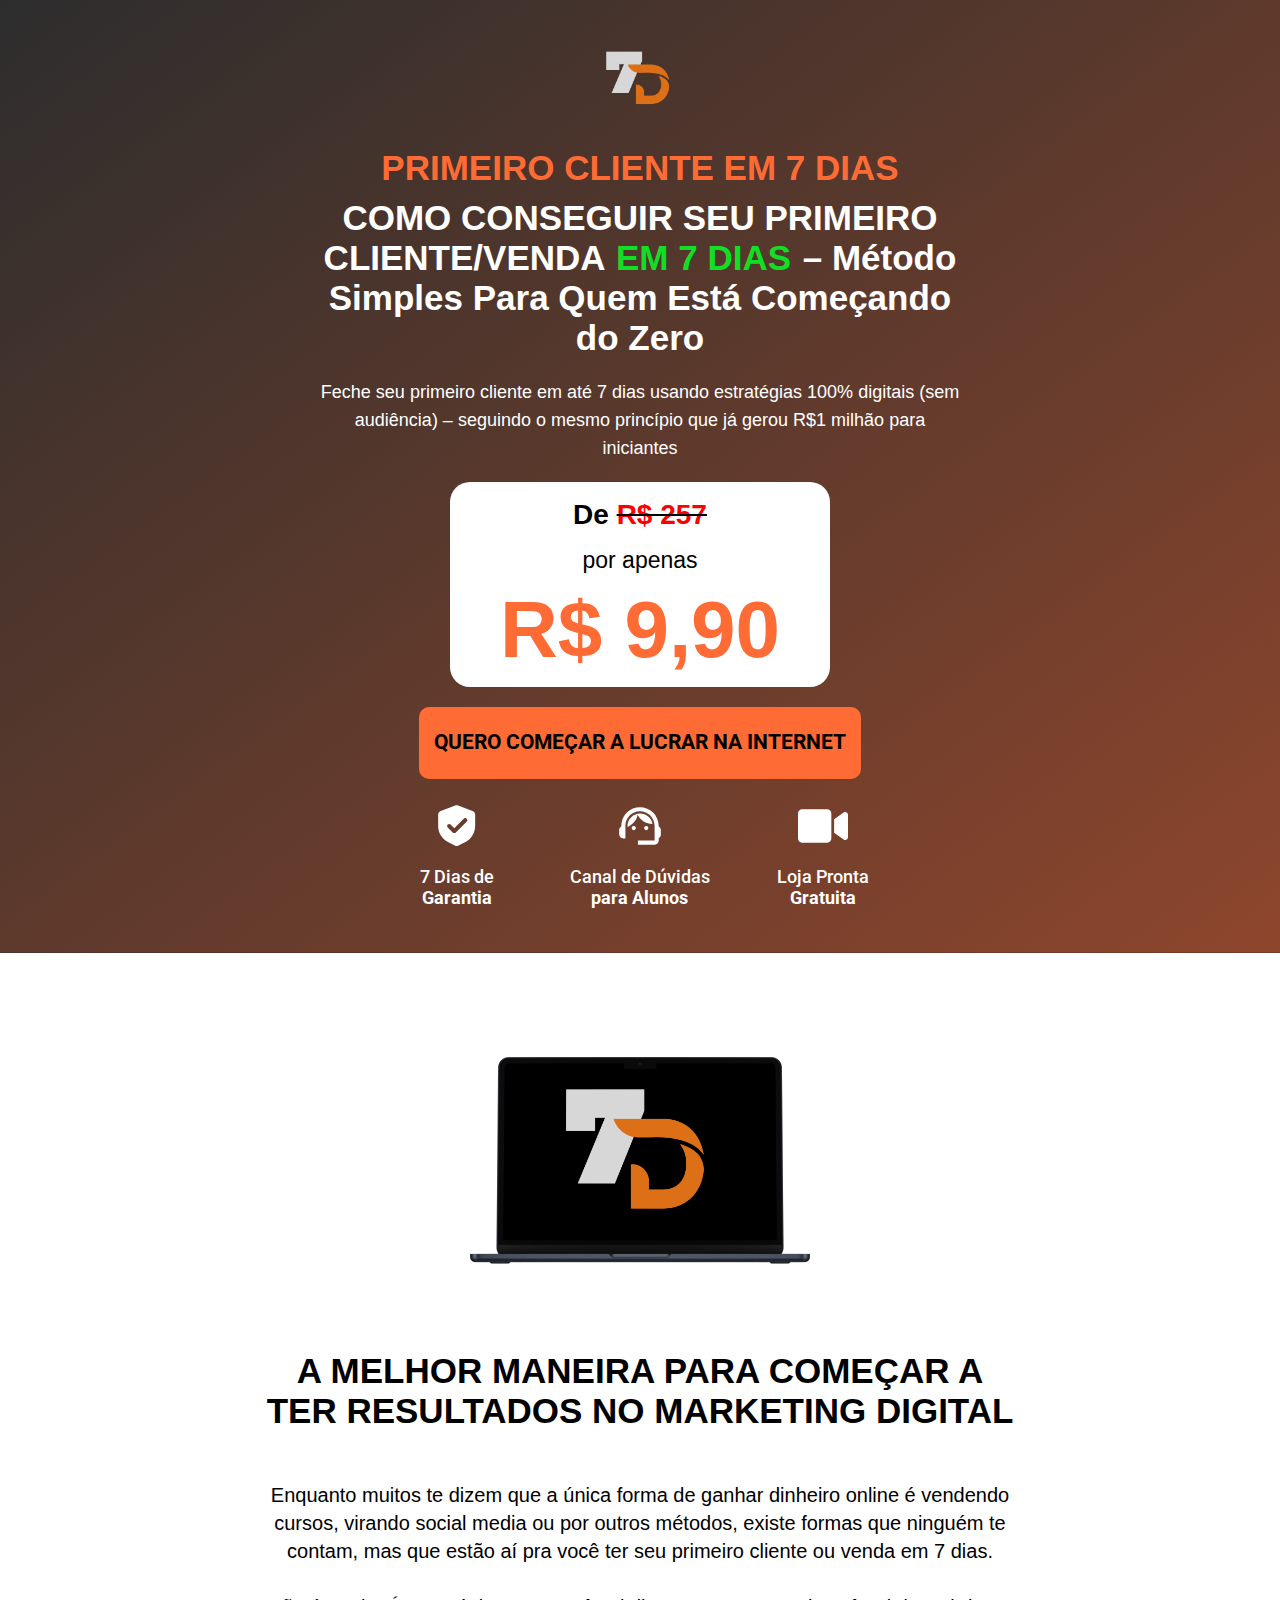
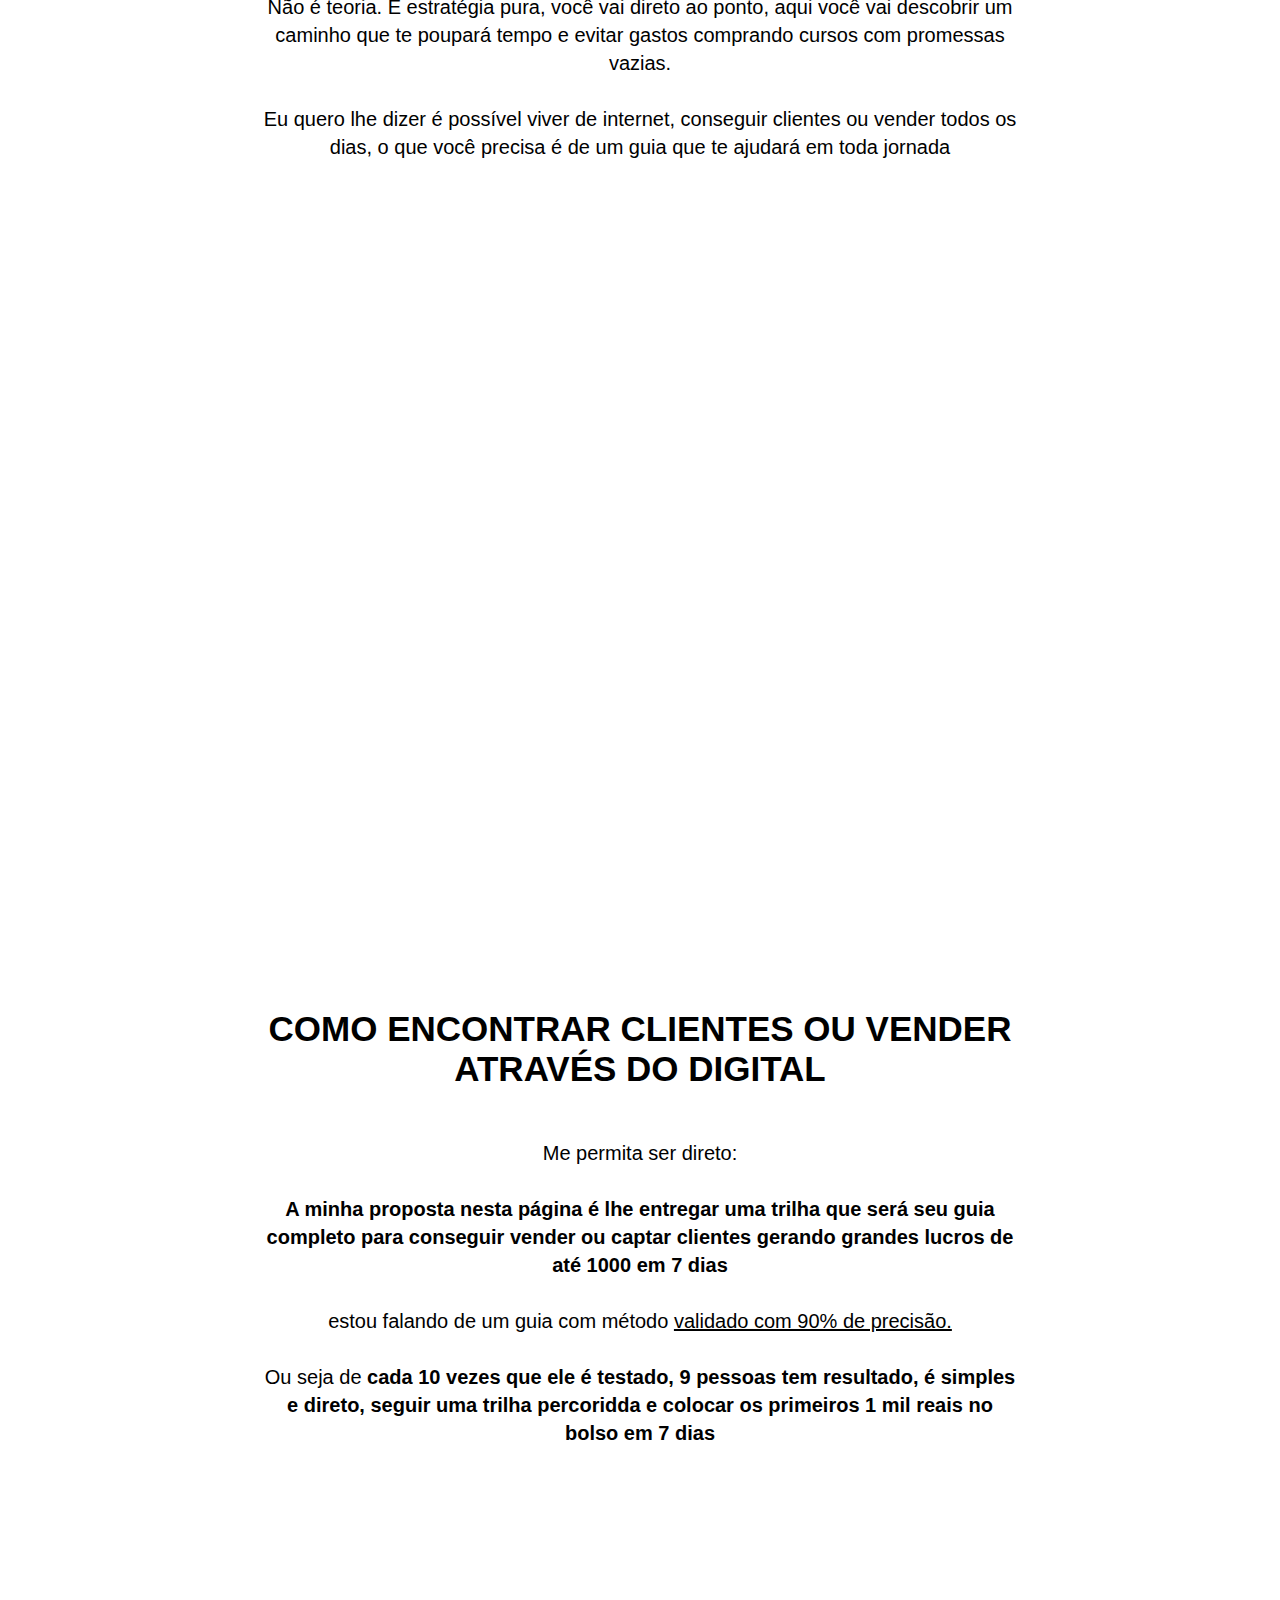
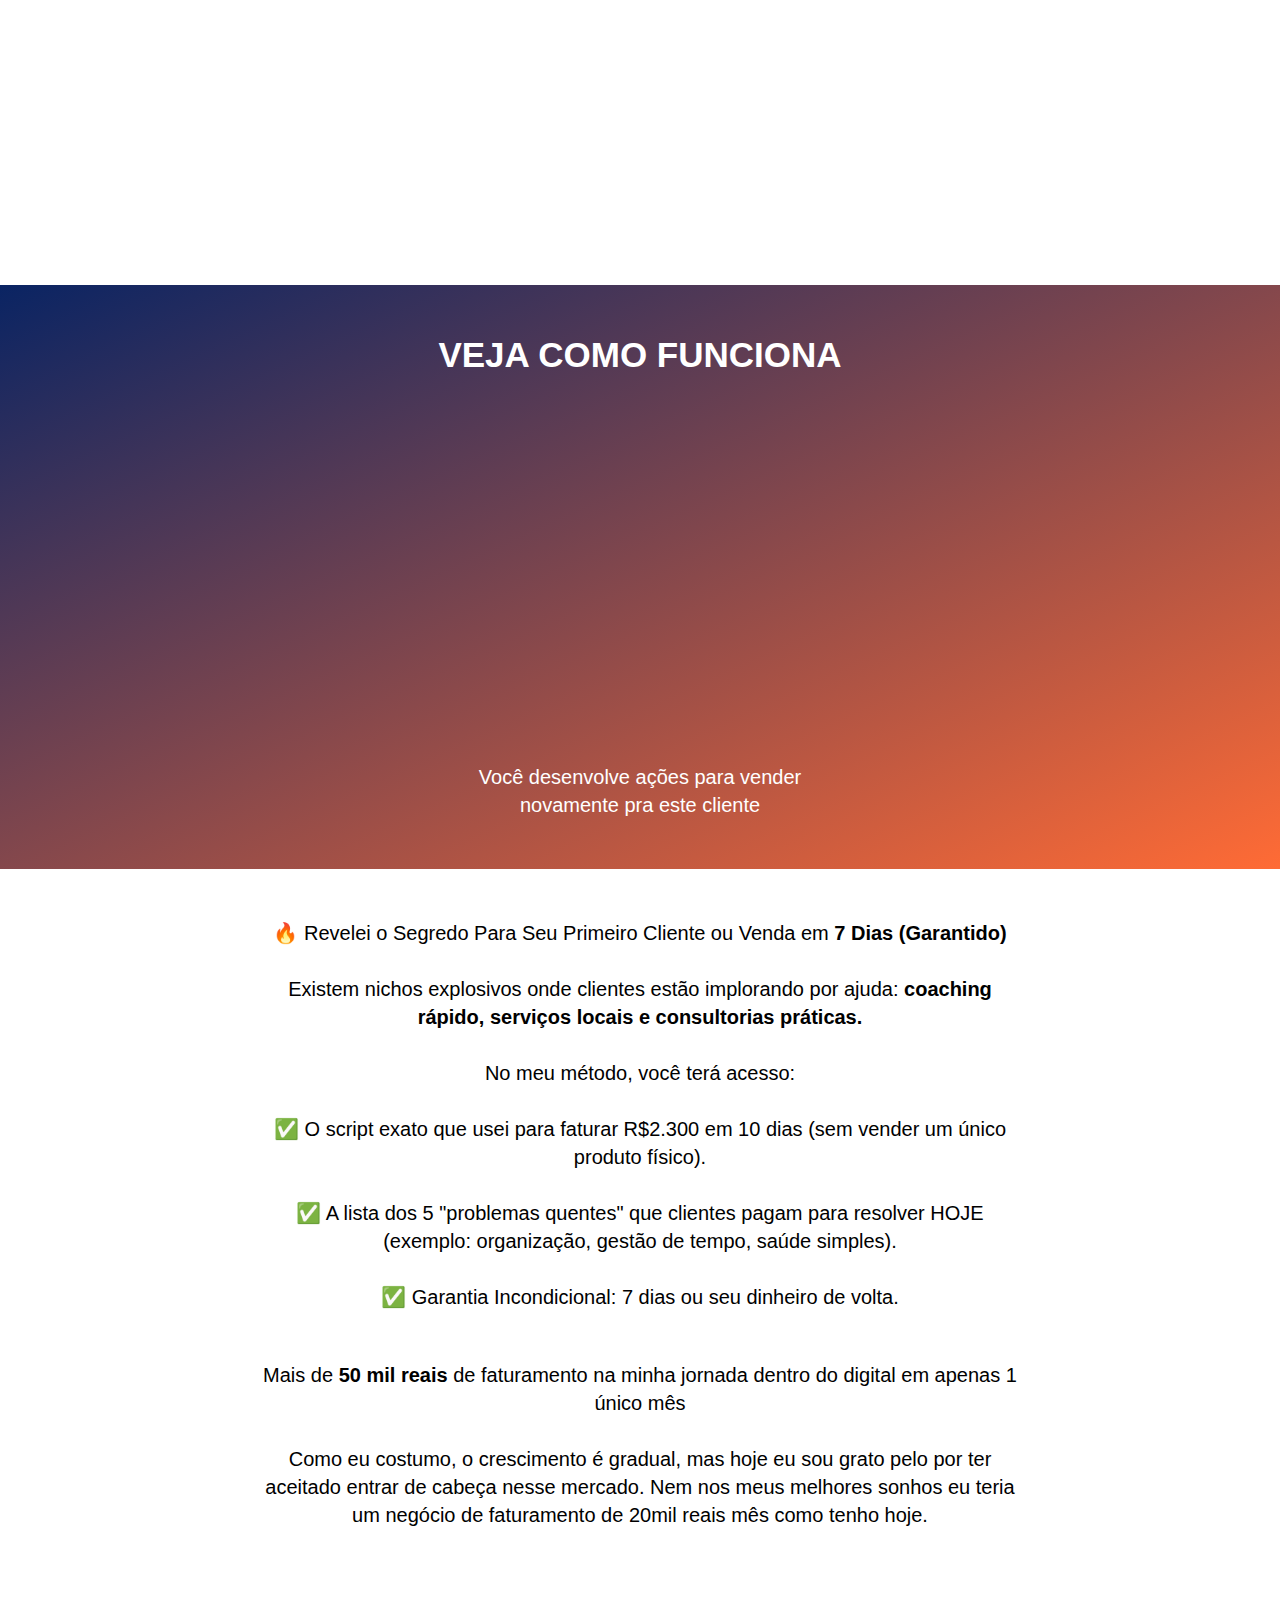
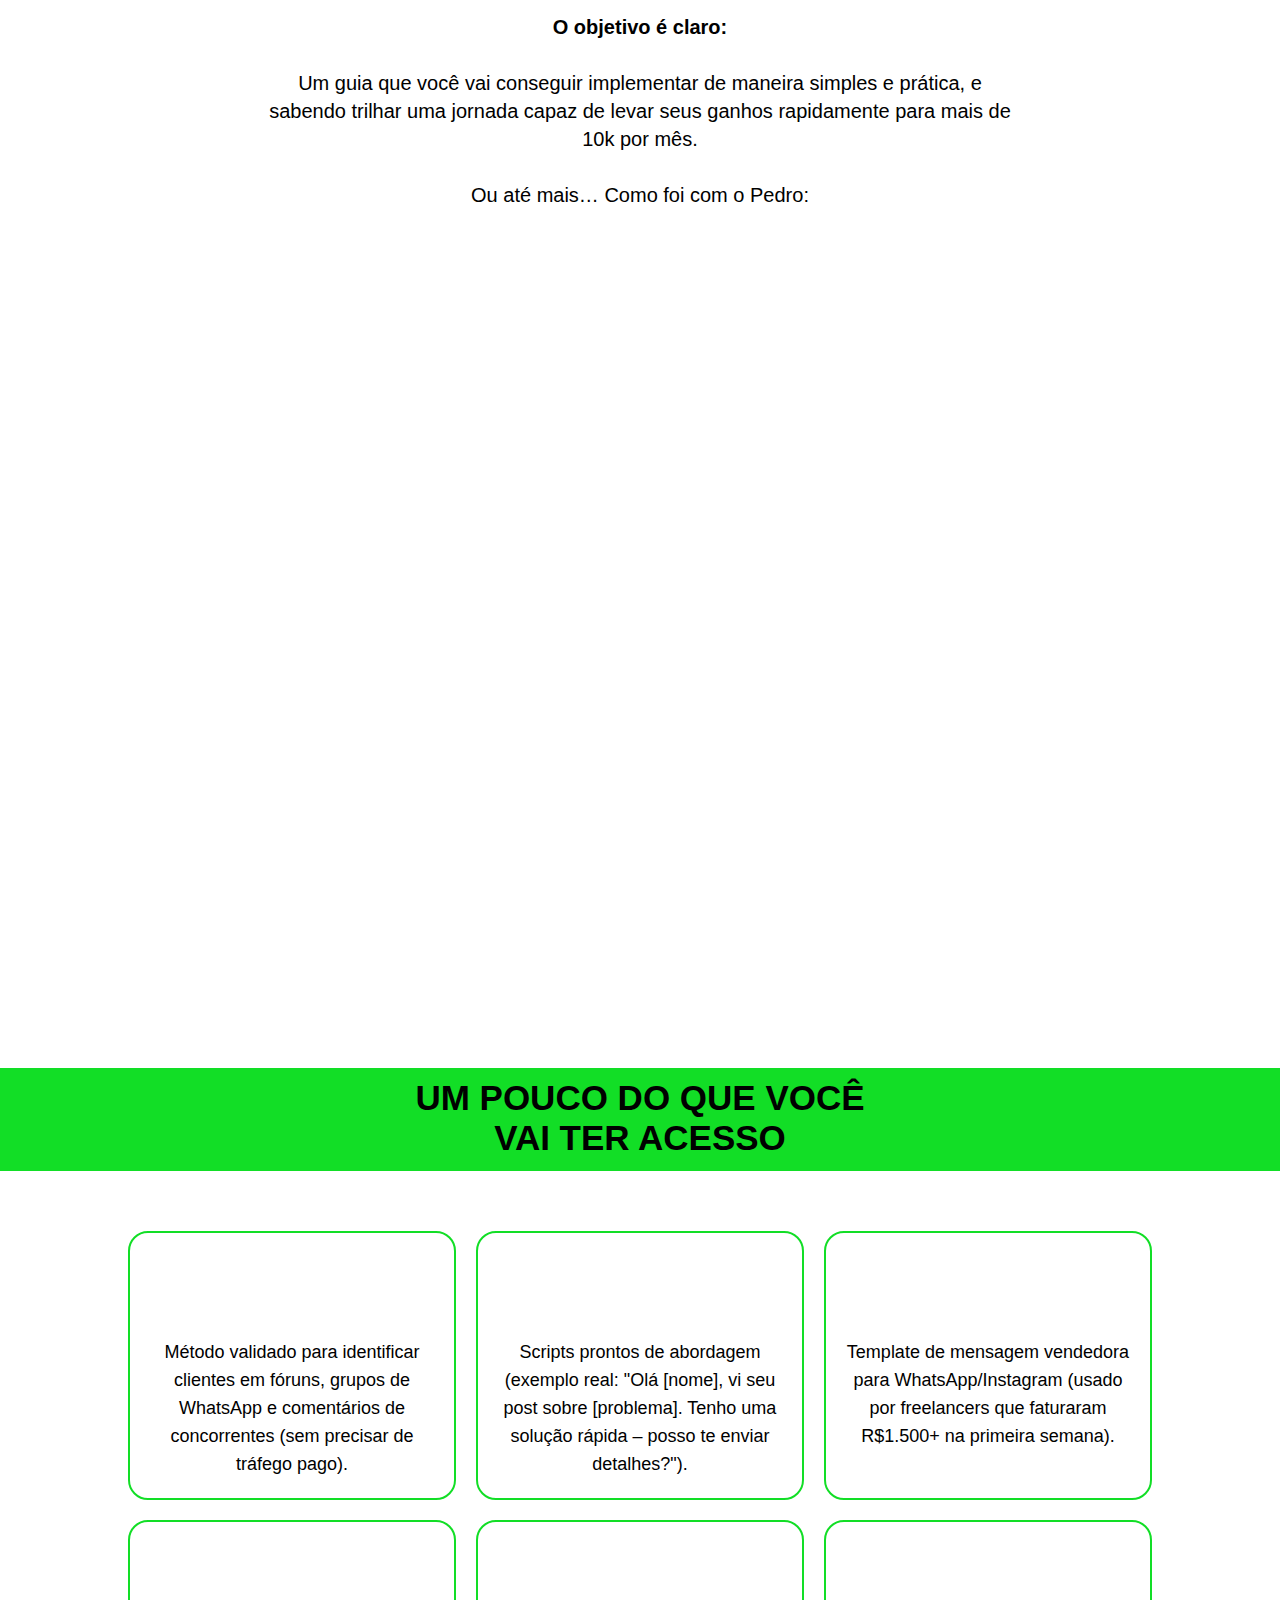
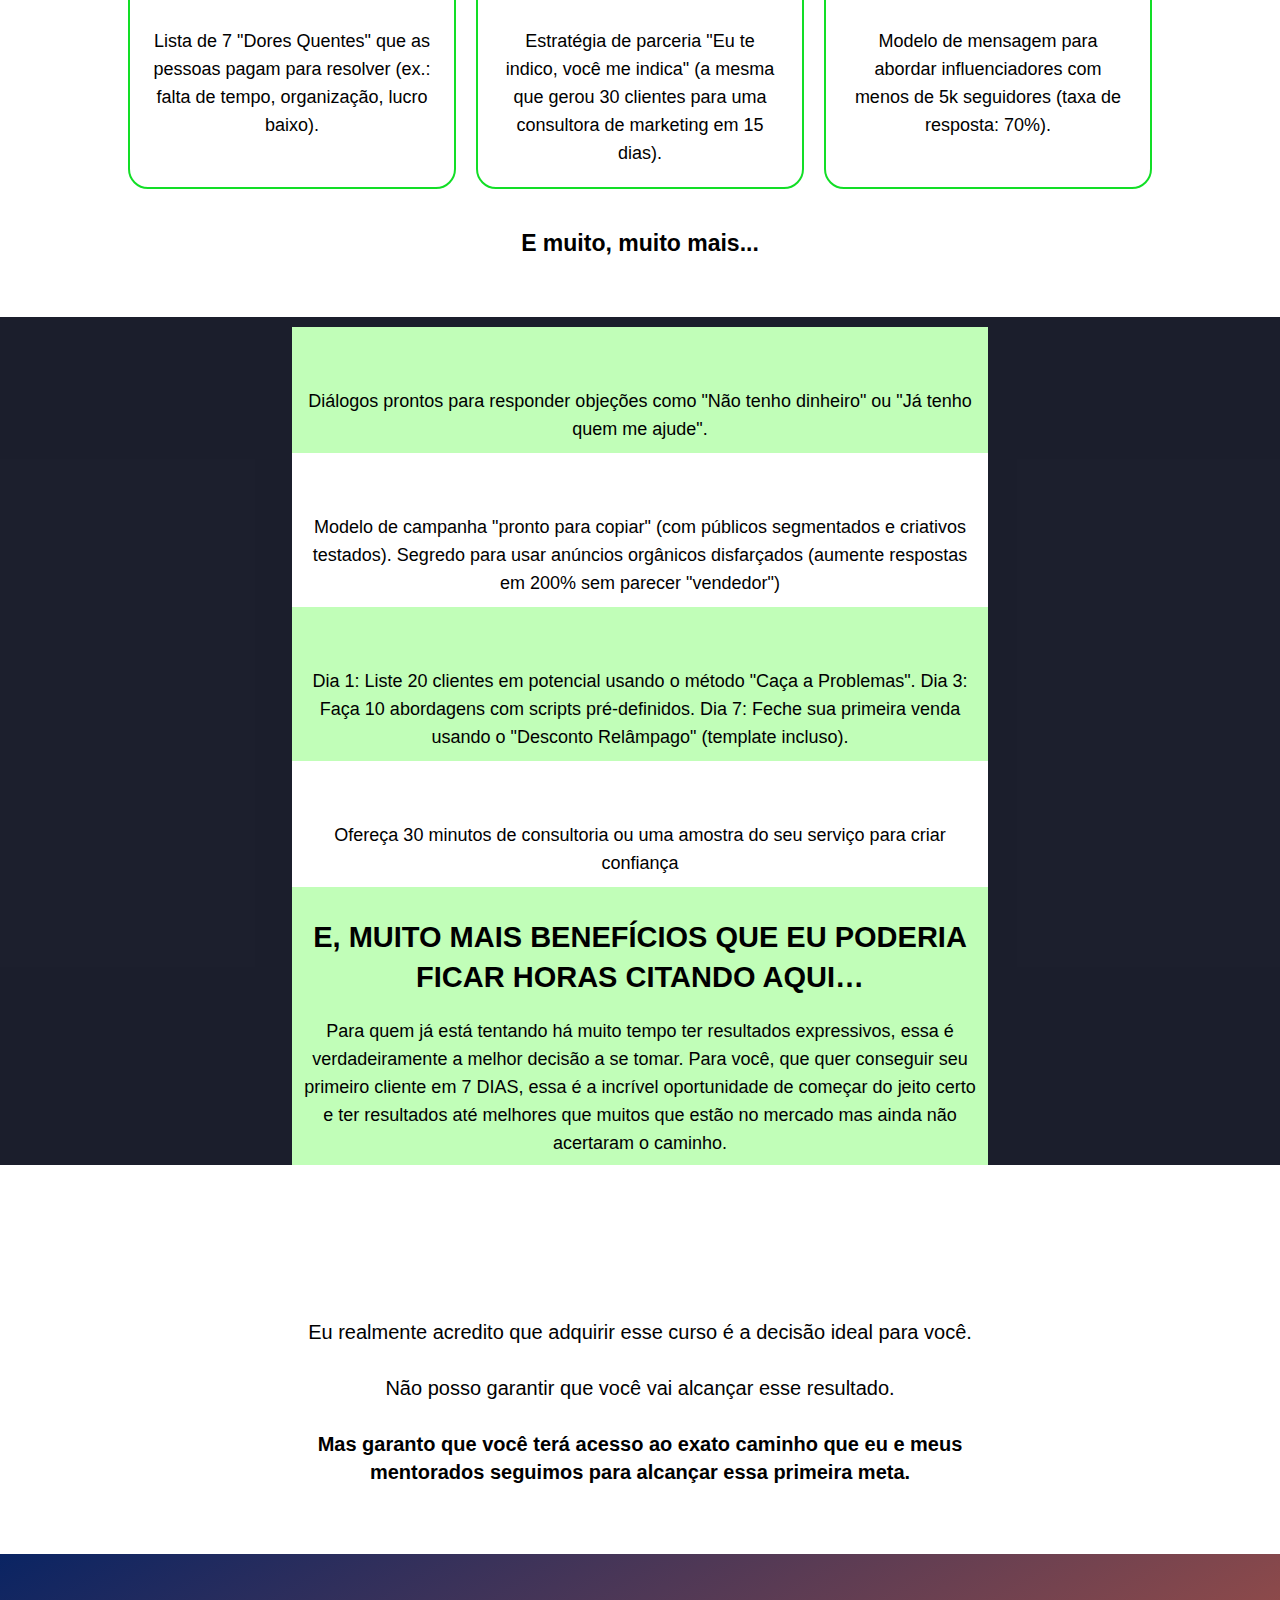
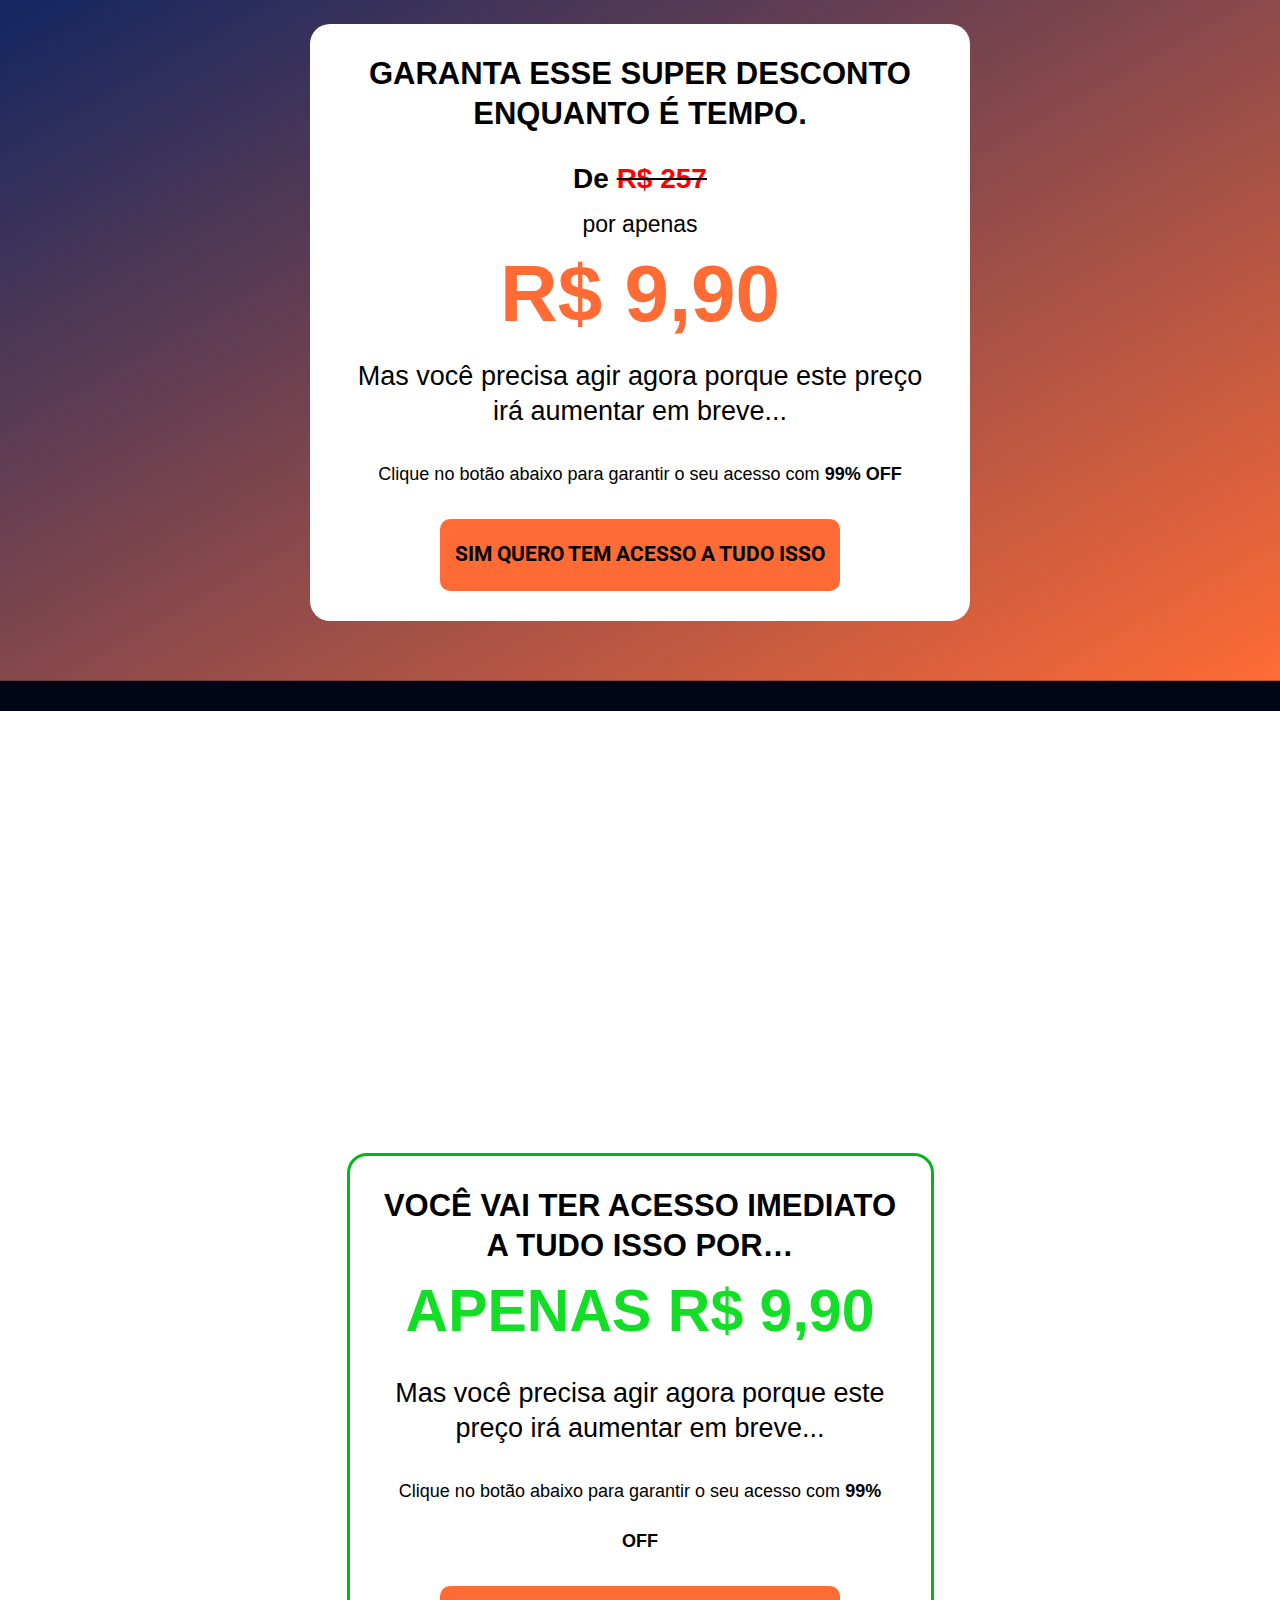
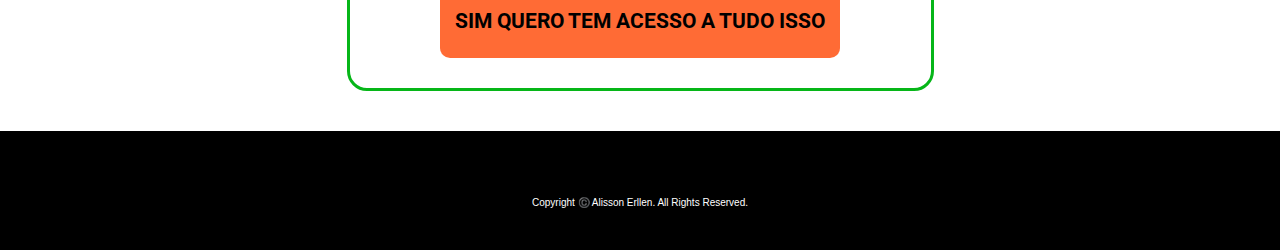
<file: 1k/index.html>
<html lang="pt-BR" data-lt-installed="true"><head>
	<!-- Meta Pixel Code -->
<script>
	!function(f,b,e,v,n,t,s)
	{if(f.fbq)return;n=f.fbq=function(){n.callMethod?
	n.callMethod.apply(n,arguments):n.queue.push(arguments)};
	if(!f._fbq)f._fbq=n;n.push=n;n.loaded=!0;n.version='2.0';
	n.queue=[];t=b.createElement(e);t.async=!0;
	t.src=v;s=b.getElementsByTagName(e)[0];
	s.parentNode.insertBefore(t,s)}(window, document,'script',
	'https://connect.facebook.net/en_US/fbevents.js');
	fbq('init', '1048184507368119');
	fbq('track', 'PageView');
	</script>
	<noscript><img height="1" width="1" style="display:none"
	src="https://www.facebook.com/tr?id=1048184507368119&ev=PageView&noscript=1"
	/></noscript>
	<!-- End Meta Pixel Code -->
	<meta charset="UTF-8">
		<title>Alisson Erllen</title>
<meta name="robots" content="max-image-preview:large">
	<style>img:is([sizes="auto" i], [sizes^="auto," i]) { contain-intrinsic-size: 3000px 1500px }</style>
 <link href="https://fonts.gstatic.com" crossorigin="" rel="preconnect">
<link rel="alternate" type="application/rss+xml" title="Feed para Gustavo Henrique »" href="https://eugustavohenrique.com/feed/">
<link rel="alternate" type="application/rss+xml" title="Feed de comentários para Gustavo Henrique »" href="https://eugustavohenrique.com/comments/feed/">
<style id="wp-emoji-styles-inline-css">

	img.wp-smiley, img.emoji {
		display: inline !important;
		border: none !important;
		box-shadow: none !important;
		height: 1em !important;
		width: 1em !important;
		margin: 0 0.07em !important;
		vertical-align: -0.1em !important;
		background: none !important;
		padding: 0 !important;
	}
</style>
<link rel="stylesheet" id="activecampaign-form-block-css" href="https://eugustavohenrique.com/wp-content/plugins/activecampaign-subscription-forms/activecampaign-form-block/build/style-index.css?ver=1738903755" media="all">
<style id="global-styles-inline-css">
:root{--wp--preset--aspect-ratio--square: 1;--wp--preset--aspect-ratio--4-3: 4/3;--wp--preset--aspect-ratio--3-4: 3/4;--wp--preset--aspect-ratio--3-2: 3/2;--wp--preset--aspect-ratio--2-3: 2/3;--wp--preset--aspect-ratio--16-9: 16/9;--wp--preset--aspect-ratio--9-16: 9/16;--wp--preset--color--black: #000000;--wp--preset--color--cyan-bluish-gray: #abb8c3;--wp--preset--color--white: #ffffff;--wp--preset--color--pale-pink: #f78da7;--wp--preset--color--vivid-red: #cf2e2e;--wp--preset--color--luminous-vivid-orange: #ff6900;--wp--preset--color--luminous-vivid-amber: #fcb900;--wp--preset--color--light-green-cyan: #7bdcb5;--wp--preset--color--vivid-green-cyan: #00d084;--wp--preset--color--pale-cyan-blue: #8ed1fc;--wp--preset--color--vivid-cyan-blue: #0693e3;--wp--preset--color--vivid-purple: #9b51e0;--wp--preset--gradient--vivid-cyan-blue-to-vivid-purple: linear-gradient(135deg,rgba(6,147,227,1) 0%,rgb(155,81,224) 100%);--wp--preset--gradient--light-green-cyan-to-vivid-green-cyan: linear-gradient(135deg,rgb(122,220,180) 0%,rgb(0,208,130) 100%);--wp--preset--gradient--luminous-vivid-amber-to-luminous-vivid-orange: linear-gradient(135deg,rgba(252,185,0,1) 0%,rgba(255,105,0,1) 100%);--wp--preset--gradient--luminous-vivid-orange-to-vivid-red: linear-gradient(135deg,rgba(255,105,0,1) 0%,rgb(207,46,46) 100%);--wp--preset--gradient--very-light-gray-to-cyan-bluish-gray: linear-gradient(135deg,rgb(238,238,238) 0%,rgb(169,184,195) 100%);--wp--preset--gradient--cool-to-warm-spectrum: linear-gradient(135deg,rgb(74,234,220) 0%,rgb(151,120,209) 20%,rgb(207,42,186) 40%,rgb(238,44,130) 60%,rgb(251,105,98) 80%,rgb(254,248,76) 100%);--wp--preset--gradient--blush-light-purple: linear-gradient(135deg,rgb(255,206,236) 0%,rgb(152,150,240) 100%);--wp--preset--gradient--blush-bordeaux: linear-gradient(135deg,rgb(254,205,165) 0%,rgb(254,45,45) 50%,rgb(107,0,62) 100%);--wp--preset--gradient--luminous-dusk: linear-gradient(135deg,rgb(255,203,112) 0%,rgb(199,81,192) 50%,rgb(65,88,208) 100%);--wp--preset--gradient--pale-ocean: linear-gradient(135deg,rgb(255,245,203) 0%,rgb(182,227,212) 50%,rgb(51,167,181) 100%);--wp--preset--gradient--electric-grass: linear-gradient(135deg,rgb(202,248,128) 0%,rgb(113,206,126) 100%);--wp--preset--gradient--midnight: linear-gradient(135deg,rgb(2,3,129) 0%,rgb(40,116,252) 100%);--wp--preset--font-size--small: 13px;--wp--preset--font-size--medium: 20px;--wp--preset--font-size--large: 36px;--wp--preset--font-size--x-large: 42px;--wp--preset--spacing--20: 0.44rem;--wp--preset--spacing--30: 0.67rem;--wp--preset--spacing--40: 1rem;--wp--preset--spacing--50: 1.5rem;--wp--preset--spacing--60: 2.25rem;--wp--preset--spacing--70: 3.38rem;--wp--preset--spacing--80: 5.06rem;--wp--preset--shadow--natural: 6px 6px 9px rgba(0, 0, 0, 0.2);--wp--preset--shadow--deep: 12px 12px 50px rgba(0, 0, 0, 0.4);--wp--preset--shadow--sharp: 6px 6px 0px rgba(0, 0, 0, 0.2);--wp--preset--shadow--outlined: 6px 6px 0px -3px rgba(255, 255, 255, 1), 6px 6px rgba(0, 0, 0, 1);--wp--preset--shadow--crisp: 6px 6px 0px rgba(0, 0, 0, 1);}:root { --wp--style--global--content-size: 800px;--wp--style--global--wide-size: 1200px; }:where(body) { margin: 0; }.wp-site-blocks > .alignleft { float: left; margin-right: 2em; }.wp-site-blocks > .alignright { float: right; margin-left: 2em; }.wp-site-blocks > .aligncenter { justify-content: center; margin-left: auto; margin-right: auto; }:where(.wp-site-blocks) > * { margin-block-start: 24px; margin-block-end: 0; }:where(.wp-site-blocks) > :first-child { margin-block-start: 0; }:where(.wp-site-blocks) > :last-child { margin-block-end: 0; }:root { --wp--style--block-gap: 24px; }:root :where(.is-layout-flow) > :first-child{margin-block-start: 0;}:root :where(.is-layout-flow) > :last-child{margin-block-end: 0;}:root :where(.is-layout-flow) > *{margin-block-start: 24px;margin-block-end: 0;}:root :where(.is-layout-constrained) > :first-child{margin-block-start: 0;}:root :where(.is-layout-constrained) > :last-child{margin-block-end: 0;}:root :where(.is-layout-constrained) > *{margin-block-start: 24px;margin-block-end: 0;}:root :where(.is-layout-flex){gap: 24px;}:root :where(.is-layout-grid){gap: 24px;}.is-layout-flow > .alignleft{float: left;margin-inline-start: 0;margin-inline-end: 2em;}.is-layout-flow > .alignright{float: right;margin-inline-start: 2em;margin-inline-end: 0;}.is-layout-flow > .aligncenter{margin-left: auto !important;margin-right: auto !important;}.is-layout-constrained > .alignleft{float: left;margin-inline-start: 0;margin-inline-end: 2em;}.is-layout-constrained > .alignright{float: right;margin-inline-start: 2em;margin-inline-end: 0;}.is-layout-constrained > .aligncenter{margin-left: auto !important;margin-right: auto !important;}.is-layout-constrained > :where(:not(.alignleft):not(.alignright):not(.alignfull)){max-width: var(--wp--style--global--content-size);margin-left: auto !important;margin-right: auto !important;}.is-layout-constrained > .alignwide{max-width: var(--wp--style--global--wide-size);}body .is-layout-flex{display: flex;}.is-layout-flex{flex-wrap: wrap;align-items: center;}.is-layout-flex > :is(*, div){margin: 0;}body .is-layout-grid{display: grid;}.is-layout-grid > :is(*, div){margin: 0;}body{padding-top: 0px;padding-right: 0px;padding-bottom: 0px;padding-left: 0px;}a:where(:not(.wp-element-button)){text-decoration: underline;}:root :where(.wp-element-button, .wp-block-button__link){background-color: #32373c;border-width: 0;color: #fff;font-family: inherit;font-size: inherit;line-height: inherit;padding: calc(0.667em + 2px) calc(1.333em + 2px);text-decoration: none;}.has-black-color{color: var(--wp--preset--color--black) !important;}.has-cyan-bluish-gray-color{color: var(--wp--preset--color--cyan-bluish-gray) !important;}.has-white-color{color: var(--wp--preset--color--white) !important;}.has-pale-pink-color{color: var(--wp--preset--color--pale-pink) !important;}.has-vivid-red-color{color: var(--wp--preset--color--vivid-red) !important;}.has-luminous-vivid-orange-color{color: var(--wp--preset--color--luminous-vivid-orange) !important;}.has-luminous-vivid-amber-color{color: var(--wp--preset--color--luminous-vivid-amber) !important;}.has-light-green-cyan-color{color: var(--wp--preset--color--light-green-cyan) !important;}.has-vivid-green-cyan-color{color: var(--wp--preset--color--vivid-green-cyan) !important;}.has-pale-cyan-blue-color{color: var(--wp--preset--color--pale-cyan-blue) !important;}.has-vivid-cyan-blue-color{color: var(--wp--preset--color--vivid-cyan-blue) !important;}.has-vivid-purple-color{color: var(--wp--preset--color--vivid-purple) !important;}.has-black-background-color{background-color: var(--wp--preset--color--black) !important;}.has-cyan-bluish-gray-background-color{background-color: var(--wp--preset--color--cyan-bluish-gray) !important;}.has-white-background-color{background-color: var(--wp--preset--color--white) !important;}.has-pale-pink-background-color{background-color: var(--wp--preset--color--pale-pink) !important;}.has-vivid-red-background-color{background-color: var(--wp--preset--color--vivid-red) !important;}.has-luminous-vivid-orange-background-color{background-color: var(--wp--preset--color--luminous-vivid-orange) !important;}.has-luminous-vivid-amber-background-color{background-color: var(--wp--preset--color--luminous-vivid-amber) !important;}.has-light-green-cyan-background-color{background-color: var(--wp--preset--color--light-green-cyan) !important;}.has-vivid-green-cyan-background-color{background-color: var(--wp--preset--color--vivid-green-cyan) !important;}.has-pale-cyan-blue-background-color{background-color: var(--wp--preset--color--pale-cyan-blue) !important;}.has-vivid-cyan-blue-background-color{background-color: var(--wp--preset--color--vivid-cyan-blue) !important;}.has-vivid-purple-background-color{background-color: var(--wp--preset--color--vivid-purple) !important;}.has-black-border-color{border-color: var(--wp--preset--color--black) !important;}.has-cyan-bluish-gray-border-color{border-color: var(--wp--preset--color--cyan-bluish-gray) !important;}.has-white-border-color{border-color: var(--wp--preset--color--white) !important;}.has-pale-pink-border-color{border-color: var(--wp--preset--color--pale-pink) !important;}.has-vivid-red-border-color{border-color: var(--wp--preset--color--vivid-red) !important;}.has-luminous-vivid-orange-border-color{border-color: var(--wp--preset--color--luminous-vivid-orange) !important;}.has-luminous-vivid-amber-border-color{border-color: var(--wp--preset--color--luminous-vivid-amber) !important;}.has-light-green-cyan-border-color{border-color: var(--wp--preset--color--light-green-cyan) !important;}.has-vivid-green-cyan-border-color{border-color: var(--wp--preset--color--vivid-green-cyan) !important;}.has-pale-cyan-blue-border-color{border-color: var(--wp--preset--color--pale-cyan-blue) !important;}.has-vivid-cyan-blue-border-color{border-color: var(--wp--preset--color--vivid-cyan-blue) !important;}.has-vivid-purple-border-color{border-color: var(--wp--preset--color--vivid-purple) !important;}.has-vivid-cyan-blue-to-vivid-purple-gradient-background{background: var(--wp--preset--gradient--vivid-cyan-blue-to-vivid-purple) !important;}.has-light-green-cyan-to-vivid-green-cyan-gradient-background{background: var(--wp--preset--gradient--light-green-cyan-to-vivid-green-cyan) !important;}.has-luminous-vivid-amber-to-luminous-vivid-orange-gradient-background{background: var(--wp--preset--gradient--luminous-vivid-amber-to-luminous-vivid-orange) !important;}.has-luminous-vivid-orange-to-vivid-red-gradient-background{background: var(--wp--preset--gradient--luminous-vivid-orange-to-vivid-red) !important;}.has-very-light-gray-to-cyan-bluish-gray-gradient-background{background: var(--wp--preset--gradient--very-light-gray-to-cyan-bluish-gray) !important;}.has-cool-to-warm-spectrum-gradient-background{background: var(--wp--preset--gradient--cool-to-warm-spectrum) !important;}.has-blush-light-purple-gradient-background{background: var(--wp--preset--gradient--blush-light-purple) !important;}.has-blush-bordeaux-gradient-background{background: var(--wp--preset--gradient--blush-bordeaux) !important;}.has-luminous-dusk-gradient-background{background: var(--wp--preset--gradient--luminous-dusk) !important;}.has-pale-ocean-gradient-background{background: var(--wp--preset--gradient--pale-ocean) !important;}.has-electric-grass-gradient-background{background: var(--wp--preset--gradient--electric-grass) !important;}.has-midnight-gradient-background{background: var(--wp--preset--gradient--midnight) !important;}.has-small-font-size{font-size: var(--wp--preset--font-size--small) !important;}.has-medium-font-size{font-size: var(--wp--preset--font-size--medium) !important;}.has-large-font-size{font-size: var(--wp--preset--font-size--large) !important;}.has-x-large-font-size{font-size: var(--wp--preset--font-size--x-large) !important;}
:root :where(.wp-block-pullquote){font-size: 1.5em;line-height: 1.6;}
</style>
<link rel="stylesheet" id="jquery-ui-core-css" href="juery-ui1.12.0.css" media="all">
<link rel="stylesheet" id="hello-elementor-css" href="style.min.css" media="all">
<link rel="stylesheet" id="hello-elementor-theme-style-css" href="css/them.css" media="all">
<link rel="stylesheet" id="hello-elementor-header-footer-css" href="css/custom-frontend.min.css" media="all">
<link rel="stylesheet" id="elementor-post-5-css" href="css/post-5.css" media="all">
<link rel="stylesheet" id="elementor-pro-css" href="css/custom-pro-frontend.min.css" media="all">
<link rel="stylesheet" id="widget-image-css" href="css/widget-image.min.css" media="all">
<link rel="stylesheet" id="widget-heading-css" href="css/widget-heading.min.css" media="all">
<link rel="stylesheet" id="widget-icon-box-css" href="css/wiget-icon-box.min.css" media="all">
<link rel="stylesheet" id="widget-spacer-css" href="css/widget-spacer.min.css" media="all">
<link rel="stylesheet" id="widget-menu-anchor-css" href="css/widget-spacer.min.css" media="all">
<link rel="stylesheet" id="e-animation-grow-css" href="css/animation-grow.min.css" media="all">
<link rel="stylesheet" id="widget-text-editor-css" href="css/widget-text-editor.min.css" media="all">
<link rel="stylesheet" id="elementor-post-68-css" href="css/post-68.css" media="all">
<link rel="stylesheet" id="elementor-post-6040-css" href="css/post-6040.css" media="all">
<link rel="stylesheet" id="google-fonts-1-css" href="https://fonts.googleapis.com/css?family=Roboto%3A100%2C100italic%2C200%2C200italic%2C300%2C300italic%2C400%2C400italic%2C500%2C500italic%2C600%2C600italic%2C700%2C700italic%2C800%2C800italic%2C900%2C900italic%7CRoboto+Slab%3A100%2C100italic%2C200%2C200italic%2C300%2C300italic%2C400%2C400italic%2C500%2C500italic%2C600%2C600italic%2C700%2C700italic%2C800%2C800italic%2C900%2C900italic&amp;display=auto&amp;ver=6.7.2" media="all">
<link rel="preconnect" href="https://fonts.gstatic.com/" crossorigin=""><script src="https://eugustavohenrique.com/wp-includes/js/jquery/jquery.min.js?ver=3.7.1" id="jquery-core-js"></script>
<script src="css/jquery-migrate.min.css" id="jquery-migrate-js"></script>
<script src="css/jquery-ui.min.js" id="jquery-ui-core-js"></script>
<link rel="https://api.w.org/" href="https://eugustavohenrique.com/wp-json/"><link rel="alternate" title="JSON" type="application/json" href="https://eugustavohenrique.com/wp-json/wp/v2/pages/68"><link rel="EditURI" type="application/rsd+xml" title="RSD" href="https://eugustavohenrique.com/xmlrpc.php?rsd">
<meta name="generator" content="WordPress 6.7.2">
<link rel="canonical" href="https://eugustavohenrique.com/">
<link rel="shortlink" href="https://eugustavohenrique.com/">
<link rel="alternate" title="oEmbed (JSON)" type="application/json+oembed" href="https://eugustavohenrique.com/wp-json/oembed/1.0/embed?url=https%3A%2F%2Feugustavohenrique.com%2F">
<link rel="alternate" title="oEmbed (XML)" type="text/xml+oembed" href="https://eugustavohenrique.com/wp-json/oembed/1.0/embed?url=https%3A%2F%2Feugustavohenrique.com%2F&amp;format=xml">
<script>document.createElement( "picture" );if(!window.HTMLPictureElement && document.addEventListener) {window.addEventListener("DOMContentLoaded", function() {var s = document.createElement("script");s.src = "https://eugustavohenrique.com/wp-content/plugins/webp-express/js/picturefill.min.js";document.body.appendChild(s);});}</script>

			<style>
				.e-con.e-parent:nth-of-type(n+4):not(.e-lazyloaded):not(.e-no-lazyload),
				.e-con.e-parent:nth-of-type(n+4):not(.e-lazyloaded):not(.e-no-lazyload) * {
					background-image: none !important;
				}
				@media screen and (max-height: 1024px) {
					.e-con.e-parent:nth-of-type(n+3):not(.e-lazyloaded):not(.e-no-lazyload),
					.e-con.e-parent:nth-of-type(n+3):not(.e-lazyloaded):not(.e-no-lazyload) * {
						background-image: none !important;
					}
				}
				@media screen and (max-height: 640px) {
					.e-con.e-parent:nth-of-type(n+2):not(.e-lazyloaded):not(.e-no-lazyload),
					.e-con.e-parent:nth-of-type(n+2):not(.e-lazyloaded):not(.e-no-lazyload) * {
						background-image: none !important;
					}
				}
			</style>
			<link rel="icon" href="https://eugustavohenrique.com/wp-content/uploads/2022/09/cropped-FavIconV1-32x32.png" sizes="32x32">
<link rel="icon" href="https://eugustavohenrique.com/wp-content/uploads/2022/09/cropped-FavIconV1-192x192.png" sizes="192x192">
<link rel="apple-touch-icon" href="https://eugustavohenrique.com/wp-content/uploads/2022/09/cropped-FavIconV1-180x180.png">
<meta name="msapplication-TileImage" content="https://eugustavohenrique.com/wp-content/uploads/2022/09/cropped-FavIconV1-270x270.png">
	<meta name="viewport" content="width=device-width, initial-scale=1.0, viewport-fit=cover"><style data-emotion="css" data-s=""></style><style type="text/css">
@font-face {
	font-family: 'Atlassian Sans';
	font-style: normal;
	font-weight: 400 653;
	font-display: swap;
	src:
		local('AtlassianSans'),
		local('Atlassian Sans Text'),
		url('chrome-extension://liecbddmkiiihnedobmlmillhodjkdmb/fonts/AtlassianSans-latin.woff2') format('woff2');
	unicode-range: U+0000-00FF, U+0131, U+0152-0153, U+02BB-02BC, U+02C6, U+02DA, U+02DC, U+0304,
		U+0308, U+0329, U+2000-206F, U+20AC, U+2122, U+2191, U+2193, U+2212, U+2215, U+FEFF, U+FFFD;
}</style><script type="text/javascript" charset="utf-8" src="https://trackcmp.net/t_prism_sitemessages.php?trackid=1002433718&amp;prismid=f4036bc1-df36-4d14-a498-472efc76790d&amp;url=https%3A%2F%2Feugustavohenrique.com%2F1k-por-dia-super-oferta-lt-2%3Ffunnel%3Dfnd02989a1%26step%3D12%26actionId%3D117979%26previousStepId%3D96440%26currentStepId%3D96448%26rda%3Dfalse" async=""></script></head>
<body class="home page-template page-template-elementor_canvas page page-id-68 wp-embed-responsive theme-default elementor-default elementor-template-canvas elementor-kit-5 elementor-page elementor-page-68 error404 pp404-std e--ua-blink e--ua-chrome e--ua-webkit" data-elementor-device-mode="laptop">
	
<div data-elementor-type="wp-page" data-elementor-id="68" class="elementor elementor-68">
				<div class="elementor-element elementor-element-710f7db8 e-con-full e-flex e-con e-parent e-lazyloaded" data-id="710f7db8" data-element_type="container" data-settings="{&quot;background_background&quot;:&quot;classic&quot;}">
		<div class="elementor-element elementor-element-58ccf4ce e-flex e-con-boxed e-con e-child" data-id="58ccf4ce" data-element_type="container">
					<div class="e-con-inner">
				<div class="elementor-element elementor-element-7a792499 elementor-widget elementor-widget-image" data-id="7a792499" data-element_type="widget" data-widget_type="image.default">
				<div class="elementor-widget-container">
															<img id="icon-inicial" decoding="async" width="159" height="81" src="icon.png" class="attachment-large size-large wp-image-96" alt="">															</div>
				</div>
				<div class="elementor-element elementor-element-2ae0e7bf elementor-widget elementor-widget-heading" data-id="2ae0e7bf" data-element_type="widget" data-widget_type="heading.default">
				<div class="elementor-widget-container">
					<h2 class="elementor-heading-title elementor-size-default" style="padding: 10PX 0PX; color: #FF6B35;">PRIMEIRO CLIENTE EM 7 DIAS</h2>

					<h2 class="elementor-heading-title elementor-size-default">COMO CONSEGUIR SEU PRIMEIRO CLIENTE/VENDA <span style="color:#12DE26;padding:2px 2px;border-radius:0px">EM 7 DIAS</span> – Método Simples Para Quem Está Começando do Zero</h2>				</div>
				</div>
				<div class="elementor-element elementor-element-52cf8b5f elementor-widget elementor-widget-heading" data-id="52cf8b5f" data-element_type="widget" data-widget_type="heading.default">
				<div class="elementor-widget-container">
					<h2 class="elementor-heading-title elementor-size-default">Feche seu primeiro cliente em até 7 dias usando estratégias 100% digitais (sem audiência) – seguindo o mesmo princípio que já gerou R$1 milhão para iniciantes</h2>				</div>
				</div>
		<div class="elementor-element elementor-element-3572225a e-con-full e-flex e-con e-child" data-id="3572225a" data-element_type="container">
		<div class="elementor-element elementor-element-48314872 e-con-full e-flex e-con e-child" data-id="48314872" data-element_type="container" data-settings="{&quot;background_background&quot;:&quot;classic&quot;}">
				<div class="elementor-element elementor-element-611c5ce7 elementor-widget elementor-widget-heading" data-id="611c5ce7" data-element_type="widget" data-widget_type="heading.default">
				<div class="elementor-widget-container">
					<h2 class="elementor-heading-title elementor-size-default">De <s><span style="color:#ff0000">R$ 257</span></s></h2>				</div>
				</div>
				<div class="elementor-element elementor-element-401c69b6 elementor-widget elementor-widget-heading" data-id="401c69b6" data-element_type="widget" data-widget_type="heading.default">
				<div class="elementor-widget-container">
					<h2 class="elementor-heading-title elementor-size-default">por apenas</h2>				</div>
				</div>
				<div class="elementor-element elementor-element-24005f7d elementor-widget elementor-widget-heading" data-id="24005f7d" data-element_type="widget" data-widget_type="heading.default">
				<div class="elementor-widget-container">
					<h2 class="elementor-heading-title elementor-size-default">R$ 9,90</h2>				</div>
				</div>
				</div>
				</div>
				<div class="elementor-element elementor-element-5e3b793 elementor-widget elementor-widget-image" data-id="5e3b793" data-element_type="widget" data-widget_type="image.default">
				<div class="elementor-widget-container">
																<a href="https://checkout.pagtrust.com.br/ck2b76fd7c?funnel=fn71bbc685&ra=false" id="cta">QUERO COMEÇAR A LUCRAR NA INTERNET</a></div>
				</div>
					</div>
				</div>
		<div class="elementor-element elementor-element-7a4841e0 e-flex e-con-boxed e-con e-child" data-id="7a4841e0" data-element_type="container" data-settings="{&quot;background_background&quot;:&quot;classic&quot;}">
					<div class="e-con-inner">
		<div class="elementor-element elementor-element-6b129f46 e-con-full e-flex e-con e-child" data-id="6b129f46" data-element_type="container">
				<div class="elementor-element elementor-element-5df75ab4 elementor-view-default elementor-position-top elementor-mobile-position-top elementor-widget elementor-widget-icon-box" data-id="5df75ab4" data-element_type="widget" data-widget_type="icon-box.default">
				<div class="elementor-widget-container">
							<div class="elementor-icon-box-wrapper">

						<div class="elementor-icon-box-icon">
				<span class="elementor-icon">
				<svg xmlns="http://www.w3.org/2000/svg" width="22" height="22" viewBox="0 0 22 22" fill="none"><g clip-path="url(#clip0_986_616)"><path fill-rule="evenodd" clip-rule="evenodd" d="M10.2152 1.98503C10.572 1.85153 10.9619 1.83412 11.3292 1.9353L11.4847 1.98503L17.8143 4.35863C18.1352 4.47897 18.4154 4.68805 18.6221 4.96148C18.8287 5.23492 18.9534 5.56146 18.9817 5.90305L18.988 6.05225V10.9016C18.988 12.3668 18.5923 13.8049 17.8429 15.0639C17.0934 16.323 16.018 17.3564 14.73 18.055L14.4895 18.1806L11.4567 19.697C11.2897 19.7804 11.1073 19.8284 10.9209 19.8381C10.7345 19.8477 10.5481 19.8188 10.3734 19.7531L10.2432 19.697L7.21044 18.1806C5.89987 17.5253 4.79053 16.5283 3.99954 15.2949C3.20855 14.0615 2.76525 12.6373 2.71644 11.1729L2.71191 10.9016V6.05225C2.71192 5.70966 2.80923 5.37413 2.99253 5.0847C3.17582 4.79527 3.43755 4.56386 3.74725 4.41741L3.8856 4.35863L10.2152 1.98503ZM13.9542 7.80283L9.79653 11.9605L8.19786 10.3618C8.02819 10.1922 7.79812 10.097 7.55825 10.0971C7.31839 10.0972 7.08838 10.1926 6.91883 10.3622C6.74928 10.5319 6.65408 10.762 6.65416 11.0019C6.65425 11.2417 6.74961 11.4717 6.91928 11.6413L9.09304 13.815C9.18541 13.9074 9.29508 13.9808 9.41579 14.0308C9.5365 14.0808 9.66587 14.1065 9.79653 14.1065C9.92719 14.1065 10.0566 14.0808 10.1773 14.0308C10.298 13.9808 10.4077 13.9074 10.5 13.815L15.2327 9.08141C15.3191 8.998 15.388 8.89822 15.4354 8.7879C15.4828 8.67758 15.5077 8.55893 15.5088 8.43887C15.5098 8.3188 15.4869 8.19974 15.4415 8.08861C15.396 7.97748 15.3289 7.87652 15.244 7.79162C15.1591 7.70672 15.0581 7.63958 14.947 7.59412C14.8358 7.54865 14.7168 7.52577 14.5967 7.52682C14.4766 7.52786 14.358 7.5528 14.2477 7.60019C14.1374 7.64758 14.0376 7.71647 13.9542 7.80283Z" fill="white"></path></g><defs><clipPath id="clip0_986_616"><rect width="21.7014" height="21.7014" fill="white"></rect></clipPath></defs></svg>				</span>
			</div>
			
						<div class="elementor-icon-box-content">

									<h3 class="elementor-icon-box-title">
						<span>
							7 Dias de <br><b>Garantia</b>						</span>
					</h3>
				
				
			</div>
			
		</div>
						</div>
				</div>
				</div>
		<div class="elementor-element elementor-element-7bd7b45f e-con-full e-flex e-con e-child" data-id="7bd7b45f" data-element_type="container">
				<div class="elementor-element elementor-element-97f4d2f elementor-view-default elementor-position-top elementor-mobile-position-top elementor-widget elementor-widget-icon-box" data-id="97f4d2f" data-element_type="widget" data-widget_type="icon-box.default">
				<div class="elementor-widget-container">
							<div class="elementor-icon-box-wrapper">

						<div class="elementor-icon-box-icon">
				<span class="elementor-icon">
				<svg xmlns="http://www.w3.org/2000/svg" width="24" height="24" viewBox="0 0 24 24" fill="none"><path d="M21 12.22C21 6.73 16.74 3 12 3C7.31 3 3 6.65 3 12.28C2.4 12.62 2 13.26 2 14V16C2 17.1 2.9 18 4 18H5V11.9C5 8.03 8.13 4.9 12 4.9C15.87 4.9 19 8.03 19 11.9V19H11V21H19C20.1 21 21 20.1 21 19V17.78C21.59 17.47 22 16.86 22 16.14V13.84C22 13.14 21.59 12.53 21 12.22Z" fill="white"></path><path d="M9 14C9.55228 14 10 13.5523 10 13C10 12.4477 9.55228 12 9 12C8.44772 12 8 12.4477 8 13C8 13.5523 8.44772 14 9 14Z" fill="white"></path><path d="M15 14C15.5523 14 16 13.5523 16 13C16 12.4477 15.5523 12 15 12C14.4477 12 14 12.4477 14 13C14 13.5523 14.4477 14 15 14Z" fill="white"></path><path d="M18.0005 11.03C17.762 9.62414 17.0339 8.34796 15.9449 7.42738C14.8559 6.5068 13.4764 6.00117 12.0505 6C9.02046 6 5.76046 8.51 6.02046 12.45C7.25359 11.9454 8.3427 11.1435 9.19069 10.1158C10.0387 9.08808 10.6192 7.86652 10.8805 6.56C12.1905 9.19 14.8805 11 18.0005 11.03Z" fill="white"></path></svg>				</span>
			</div>
			
						<div class="elementor-icon-box-content">

									<h3 class="elementor-icon-box-title">
						<span>
							Canal de Dúvidas<br><b>para Alunos</b>						</span>
					</h3>
				
				
			</div>
			
		</div>
						</div>
				</div>
				</div>
		<div class="elementor-element elementor-element-65b3da61 e-con-full e-flex e-con e-child" data-id="65b3da61" data-element_type="container">
				<div class="elementor-element elementor-element-18410a94 elementor-view-default elementor-position-top elementor-mobile-position-top elementor-widget elementor-widget-icon-box" data-id="18410a94" data-element_type="widget" data-widget_type="icon-box.default">
				<div class="elementor-widget-container">
							<div class="elementor-icon-box-wrapper">

						<div class="elementor-icon-box-icon">
				<span class="elementor-icon">
				<svg aria-hidden="true" class="e-font-icon-svg e-fas-video" viewBox="0 0 576 512" xmlns="http://www.w3.org/2000/svg"><path d="M336.2 64H47.8C21.4 64 0 85.4 0 111.8v288.4C0 426.6 21.4 448 47.8 448h288.4c26.4 0 47.8-21.4 47.8-47.8V111.8c0-26.4-21.4-47.8-47.8-47.8zm189.4 37.7L416 177.3v157.4l109.6 75.5c21.2 14.6 50.4-.3 50.4-25.8V127.5c0-25.4-29.1-40.4-50.4-25.8z"></path></svg>				</span>
			</div>
			
						<div class="elementor-icon-box-content">

									<h3 class="elementor-icon-box-title">
						<span>
							Loja Pronta<br><b> Gratuita</b>						</span>
					</h3>
				
				
			</div>
			
		</div>
						</div>
				</div>
				</div>
					</div>
				</div>
				</div>
				<section class="elementor-section elementor-top-section elementor-element elementor-element-6eee3aa elementor-section-height-min-height elementor-section-boxed elementor-section-height-default elementor-section-items-middle" data-id="6eee3aa" data-element_type="section" data-settings="{&quot;background_background&quot;:&quot;classic&quot;}">
						<div class="elementor-container elementor-column-gap-default">
					<div class="elementor-column elementor-col-100 elementor-top-column elementor-element elementor-element-4090b388" data-id="4090b388" data-element_type="column">
			<div class="elementor-widget-wrap elementor-element-populated">
						<div class="elementor-element elementor-element-41ccce52 elementor-widget elementor-widget-spacer" data-id="41ccce52" data-element_type="widget" data-widget_type="spacer.default">
				<div class="elementor-widget-container">
							<div class="elementor-spacer">
			<div class="elementor-spacer-inner"></div>
		</div>
						</div>
				</div>
				<div class="elementor-element elementor-element-20005746 elementor-widget elementor-widget-image" data-id="20005746" data-element_type="widget" data-widget_type="image.default">
				<div class="elementor-widget-container">
															<img fetchpriority="high" decoding="async" width="340" height="198" src="notebook.png" class="attachment-large size-large wp-image-22" alt="1k por dia sem estoque" srcset="notebook.png 340w, notebook.png 300w" sizes="(max-width: 340px) 100vw, 340px">															</div>
				</div>
				<div class="elementor-element elementor-element-75f3e215 elementor-widget elementor-widget-menu-anchor" data-id="75f3e215" data-element_type="widget" data-widget_type="menu-anchor.default">
				<div class="elementor-widget-container">
							<div class="elementor-menu-anchor" id="secao2"></div>
						</div>
				</div>
				<div class="elementor-element elementor-element-57486492 elementor-widget elementor-widget-heading" data-id="57486492" data-element_type="widget" data-widget_type="heading.default">
				<div class="elementor-widget-container">
					<h2 class="elementor-heading-title elementor-size-default">A MELHOR MANEIRA PARA COMEÇAR A TER RESULTADOS NO MARKETING DIGITAL

</h2>				</div>
				</div>
				<div class="elementor-element elementor-element-38735e2b elementor-widget elementor-widget-heading" data-id="38735e2b" data-element_type="widget" data-widget_type="heading.default">
				<div class="elementor-widget-container">
					<h2 class="elementor-heading-title elementor-size-default">
						Enquanto muitos te dizem que a única forma de ganhar dinheiro online é vendendo cursos, virando social media ou por outros métodos, existe formas que ninguém te contam, mas que estão aí pra você ter seu primeiro cliente ou venda em 7 dias.<br><br>

						Não é teoria. É estratégia pura, você vai direto ao ponto, aqui você vai descobrir um caminho que te poupará tempo e evitar gastos comprando cursos com promessas vazias.
						<br><br>
						Eu quero lhe dizer é possível viver de internet, conseguir clientes ou vender todos os dias, o que você precisa é de um guia que te ajudará em toda jornada<br></h2>				</div>
				</div>
				<div class="elementor-element elementor-element-41d931ca elementor-widget elementor-widget-image" data-id="41d931ca" data-element_type="widget" data-widget_type="image.default">
				<div class="elementor-widget-container">
															<img loading="lazy" decoding="async" width="491" height="1024" src="pedro.png" class="attachment-large size-large wp-image-23" alt="1k por dia sem estoque" srcset="pedro.png 491w, pedro.png 144w, pedro.png 737w" sizes="(max-width: 491px) 100vw, 491px">															</div>
				</div>
				<div class="elementor-element elementor-element-2eeb350c elementor-widget elementor-widget-heading" data-id="2eeb350c" data-element_type="widget" data-widget_type="heading.default">
				<div class="elementor-widget-container">
					<h2 class="elementor-heading-title elementor-size-default">COMO ENCONTRAR CLIENTES OU VENDER ATRAVÉS DO DIGITAL 

</h2>				</div>
				</div>
				<div class="elementor-element elementor-element-8d1680d elementor-widget elementor-widget-heading" data-id="8d1680d" data-element_type="widget" data-widget_type="heading.default">
				<div class="elementor-widget-container">
					<h2 class="elementor-heading-title elementor-size-default">Me permita ser direto:
<br><br>
<b>A minha proposta nesta página é lhe entregar uma trilha que será seu guia completo para conseguir vender ou captar clientes gerando grandes lucros de até 1000 em 7 dias 
</b>
<br><br>
estou falando de um guia com método <u> validado com 90% de precisão.</u>
<br><br>
Ou seja de <b> cada 10 vezes que ele é testado, 9 pessoas tem resultado, é simples e direto, seguir uma trilha percoridda e colocar os primeiros  1 mil reais no bolso em 7 dias</b><br></h2>				
</div>
				</div>
				<div class="elementor-element elementor-element-2e6a052d elementor-widget elementor-widget-image" data-id="2e6a052d" data-element_type="widget" data-widget_type="image.default">
				<div class="elementor-widget-container">
															<picture><source srcset="combo.png 470w, combo.png 300w" sizes="(max-width: 470px) 100vw, 470px" type="image/png"><img loading="lazy" decoding="async" width="470" height="415" src="combo.png" class="attachment-large size-large wp-image-5635 webpexpress-processed" alt="" srcset="combo.png 470w, combo.png 300w" sizes="(max-width: 470px) 100vw, 470px"></picture>															</div>
				</div>
				<div class="elementor-element elementor-element-4a8164a7 elementor-widget elementor-widget-heading" data-id="4a8164a7" data-element_type="widget" data-widget_type="heading.default">
				</div>
					</div>
		</div>
					</div>
		</section>
				<section class="elementor-section elementor-top-section elementor-element elementor-element-30517f2b elementor-section-boxed elementor-section-height-default elementor-section-height-default" data-id="30517f2b" data-element_type="section" data-settings="{&quot;background_background&quot;:&quot;classic&quot;}">
						<div class="elementor-container elementor-column-gap-default">
					<div class="elementor-column elementor-col-100 elementor-top-column elementor-element elementor-element-4c6a0c9f" data-id="4c6a0c9f" data-element_type="column">
			<div class="elementor-widget-wrap elementor-element-populated">
						<div class="elementor-element elementor-element-7b67c267 elementor-widget elementor-widget-heading" data-id="7b67c267" data-element_type="widget" data-widget_type="heading.default">
				<div class="elementor-widget-container">
					<h2 class="elementor-heading-title elementor-size-default">VEJA COMO FUNCIONA</h2>				</div>
				</div>
				<div class="elementor-element elementor-element-34d370b6 elementor-widget elementor-widget-image" data-id="34d370b6" data-element_type="widget" data-widget_type="image.default">
				<div class="elementor-widget-container">
															<img loading="lazy" decoding="async" width="721" height="376" src="dfs.png" class="attachment-large size-large wp-image-26" alt="1k por dia sem estoque" srcset="dfs.png 721w, dfs.png 300w" sizes="(max-width: 721px) 100vw, 721px">															</div>
				</div>
				<div class="elementor-element elementor-element-37d7bc39 elementor-widget elementor-widget-heading" data-id="37d7bc39" data-element_type="widget" data-widget_type="heading.default">
				<div class="elementor-widget-container">
					<h2 class="elementor-heading-title elementor-size-default">Você desenvolve ações para vender<br>novamente pra este cliente</h2>				</div>
				</div>
			</div>
		</div>
					</div>
		</section>
				<section class="elementor-section elementor-top-section elementor-element elementor-element-397212f0 elementor-section-height-min-height elementor-section-boxed elementor-section-height-default elementor-section-items-middle" data-id="397212f0" data-element_type="section" data-settings="{&quot;background_background&quot;:&quot;classic&quot;}">						
					<div class="elementor-container elementor-column-gap-default">
					<div class="elementor-column elementor-col-100 elementor-top-column elementor-element elementor-element-2a71b24e" data-id="2a71b24e" data-element_type="column">
			<div class="elementor-widget-wrap elementor-element-populated">
						<div class="elementor-element elementor-element-25179e6d elementor-widget elementor-widget-heading" data-id="25179e6d" data-element_type="widget" data-widget_type="heading.default">
							<div class="elementor-widget-container">

					<h2 class="elementor-heading-title elementor-size-default">🔥 Revelei o Segredo Para Seu Primeiro Cliente ou Venda em <b>7 Dias (Garantido)</b> <br><br>

Existem  nichos explosivos onde clientes estão implorando por ajuda:<b> coaching rápido, serviços locais e consultorias práticas.</b><br><br>

No meu método, você terá acesso:<br><br>
✅ O script exato que usei para faturar R$2.300 em 10 dias (sem vender um único produto físico).<br><br>
✅ A lista dos 5 "problemas quentes" que clientes pagam para resolver HOJE (exemplo: organização, gestão de tempo, saúde simples).<br><br>
✅ Garantia Incondicional: 7 dias ou seu dinheiro de volta.</h2>				</div>
				</div>
				<div class="elementor-element elementor-element-61daf9bd elementor-widget elementor-widget-image" data-id="61daf9bd" data-element_type="widget" data-widget_type="image.default">
				<div class="elementor-element elementor-element-34492f4c elementor-widget elementor-widget-heading" data-id="34492f4c" data-element_type="widget" data-widget_type="heading.default">
				<div class="elementor-widget-container">
					<h2 class="elementor-heading-title elementor-size-default">Mais de <b>50 mil reais</b> de faturamento na minha jornada dentro do digital em apenas 1 único mês 
</b><br><br>
Como eu costumo, o crescimento é gradual, mas hoje eu sou grato pelo por ter aceitado entrar de cabeça nesse mercado. Nem nos meus melhores sonhos eu teria um negócio de faturamento de 20mil reais mês como tenho hoje.<br><br>

<br><br>
<b>O objetivo é claro:</b>
<br><br>
Um guia que você vai conseguir implementar de maneira simples e prática, e sabendo trilhar uma jornada  capaz de levar seus ganhos rapidamente para mais de 10k por mês.<br><br>
Ou até mais… Como foi com o Pedro:</h2>				</div>
				</div>
				<div class="elementor-element elementor-element-524b11e9 elementor-widget elementor-widget-image" data-id="524b11e9" data-element_type="widget" data-widget_type="image.default">
				<div class="elementor-widget-container">
															<img loading="lazy" decoding="async" width="471" height="929" src="breno.png" class="attachment-large size-large wp-image-28" alt="1k por dia sem estoque" srcset="breno.png 471w, breno.png 152w" sizes="(max-width: 471px) 100vw, 471px">															</div>
				</div>
					</div>
		</div>
					</div>
		</section>
				<section class="elementor-section elementor-top-section elementor-element elementor-element-6c0044bc elementor-section-boxed elementor-section-height-default elementor-section-height-default" data-id="6c0044bc" data-element_type="section" data-settings="{&quot;background_background&quot;:&quot;classic&quot;}">
						<div class="elementor-container elementor-column-gap-default">
					<div class="elementor-column elementor-col-100 elementor-top-column elementor-element elementor-element-313b3228" data-id="313b3228" data-element_type="column">
			<div class="elementor-widget-wrap elementor-element-populated">
						<div class="elementor-element elementor-element-253a93e3 elementor-widget elementor-widget-heading" data-id="253a93e3" data-element_type="widget" data-widget_type="heading.default">
				<div class="elementor-widget-container">
					<h2 class="elementor-heading-title elementor-size-default">UM POUCO DO QUE VOCÊ VAI TER ACESSO

</h2>				</div>
				</div>
					</div>
		</div>
					</div>
		</section>
				<section class="elementor-section elementor-top-section elementor-element elementor-element-3b7b54bc elementor-section-height-min-height elementor-section-boxed elementor-section-height-default elementor-section-items-middle" data-id="3b7b54bc" data-element_type="section" data-settings="{&quot;background_background&quot;:&quot;classic&quot;}">
						<div class="elementor-container elementor-column-gap-default">
					<div class="elementor-column elementor-col-100 elementor-top-column elementor-element elementor-element-643dfc5c" data-id="643dfc5c" data-element_type="column">
			<div class="elementor-widget-wrap elementor-element-populated">
						<section class="elementor-section elementor-inner-section elementor-element elementor-element-674f4f9b elementor-section-boxed elementor-section-height-default elementor-section-height-default" data-id="674f4f9b" data-element_type="section">
						<div class="elementor-container elementor-column-gap-default">
					<div class="elementor-column elementor-col-33 elementor-inner-column elementor-element elementor-element-5fb8d2c4" data-id="5fb8d2c4" data-element_type="column">
			<div class="elementor-widget-wrap elementor-element-populated">
						<div class="elementor-element elementor-element-22e9720a elementor-widget elementor-widget-image" data-id="22e9720a" data-element_type="widget" data-widget_type="image.default">
				<div class="elementor-widget-container">
															<picture><source srcset="https://eugustavohenrique.com/wp-content/webp-express/webp-images/uploads/2022/09/Check-Mark-Button-4-1.png.webp" type="image/webp"><img loading="lazy" decoding="async" width="65" height="65" src="https://eugustavohenrique.com/wp-content/uploads/2022/09/Check-Mark-Button-4-1.png" class="attachment-large size-large wp-image-29 webpexpress-processed" alt="1k por dia sem estoque"></picture>															</div>
				</div>
				<div class="elementor-element elementor-element-ca3991 elementor-widget elementor-widget-heading" data-id="ca3991" data-element_type="widget" data-widget_type="heading.default">
				<div class="elementor-widget-container">
					<h2 class="elementor-heading-title elementor-size-default">Método validado para identificar clientes em fóruns, grupos de WhatsApp e comentários de concorrentes (sem precisar de tráfego pago).</h2>				</div>
				</div>
					</div>
		</div>
				<div class="elementor-column elementor-col-33 elementor-inner-column elementor-element elementor-element-6d61d22f" data-id="6d61d22f" data-element_type="column">
			<div class="elementor-widget-wrap elementor-element-populated">
						<div class="elementor-element elementor-element-670a80f6 elementor-widget elementor-widget-image" data-id="670a80f6" data-element_type="widget" data-widget_type="image.default">
				<div class="elementor-widget-container">
															<picture><source srcset="https://eugustavohenrique.com/wp-content/webp-express/webp-images/uploads/2022/09/Check-Mark-Button-4-1.png.webp" type="image/webp"><img loading="lazy" decoding="async" width="65" height="65" src="https://eugustavohenrique.com/wp-content/uploads/2022/09/Check-Mark-Button-4-1.png" class="attachment-large size-large wp-image-29 webpexpress-processed" alt="1k por dia sem estoque"></picture>															</div>
				</div>
				<div class="elementor-element elementor-element-60c79096 elementor-widget elementor-widget-heading" data-id="60c79096" data-element_type="widget" data-widget_type="heading.default">
				<div class="elementor-widget-container">
					<h2 class="elementor-heading-title elementor-size-default">Scripts prontos de abordagem (exemplo real: "Olá [nome], vi seu post sobre [problema]. Tenho uma solução rápida – posso te enviar detalhes?").</h2>				</div>
				</div>
					</div>
		</div>
				<div class="elementor-column elementor-col-33 elementor-inner-column elementor-element elementor-element-510c54f2" data-id="510c54f2" data-element_type="column">
			<div class="elementor-widget-wrap elementor-element-populated">
						<div class="elementor-element elementor-element-1b7159b1 elementor-widget elementor-widget-image" data-id="1b7159b1" data-element_type="widget" data-widget_type="image.default">
				<div class="elementor-widget-container">
															<picture><source srcset="https://eugustavohenrique.com/wp-content/webp-express/webp-images/uploads/2022/09/Check-Mark-Button-4-1.png.webp" type="image/webp"><img loading="lazy" decoding="async" width="65" height="65" src="https://eugustavohenrique.com/wp-content/uploads/2022/09/Check-Mark-Button-4-1.png" class="attachment-large size-large wp-image-29 webpexpress-processed" alt="1k por dia sem estoque"></picture>															</div>
				</div>
				<div class="elementor-element elementor-element-3a2d3930 elementor-widget elementor-widget-heading" data-id="3a2d3930" data-element_type="widget" data-widget_type="heading.default">
				<div class="elementor-widget-container">
					<h2 class="elementor-heading-title elementor-size-default">Template de mensagem vendedora para WhatsApp/Instagram (usado por freelancers que faturaram R$1.500+ na primeira semana).</h2>				</div>
				</div>
					</div>
		</div>
					</div>
		</section>
				<section class="elementor-section elementor-inner-section elementor-element elementor-element-36f70d12 elementor-section-boxed elementor-section-height-default elementor-section-height-default" data-id="36f70d12" data-element_type="section">
						<div class="elementor-container elementor-column-gap-default">
					<div class="elementor-column elementor-col-33 elementor-inner-column elementor-element elementor-element-5e31a6ab" data-id="5e31a6ab" data-element_type="column">
			<div class="elementor-widget-wrap elementor-element-populated">
						<div class="elementor-element elementor-element-4adda20f elementor-widget elementor-widget-image" data-id="4adda20f" data-element_type="widget" data-widget_type="image.default">
				<div class="elementor-widget-container">
															<picture><source srcset="https://eugustavohenrique.com/wp-content/webp-express/webp-images/uploads/2022/09/Check-Mark-Button-4-1.png.webp" type="image/webp"><img loading="lazy" decoding="async" width="65" height="65" src="https://eugustavohenrique.com/wp-content/uploads/2022/09/Check-Mark-Button-4-1.png" class="attachment-large size-large wp-image-29 webpexpress-processed" alt="1k por dia sem estoque"></picture>															</div>
				</div>
				<div class="elementor-element elementor-element-6126415d elementor-widget elementor-widget-heading" data-id="6126415d" data-element_type="widget" data-widget_type="heading.default">
				<div class="elementor-widget-container">
					<h2 class="elementor-heading-title elementor-size-default">Lista de 7 "Dores Quentes" que as pessoas pagam para resolver (ex.: falta de tempo, organização, lucro baixo).</h2>				</div>
				</div>
					</div>
		</div>
				<div class="elementor-column elementor-col-33 elementor-inner-column elementor-element elementor-element-7e617a8e" data-id="7e617a8e" data-element_type="column">
			<div class="elementor-widget-wrap elementor-element-populated">
						<div class="elementor-element elementor-element-7cdb4964 elementor-widget elementor-widget-image" data-id="7cdb4964" data-element_type="widget" data-widget_type="image.default">
				<div class="elementor-widget-container">
															<picture><source srcset="https://eugustavohenrique.com/wp-content/webp-express/webp-images/uploads/2022/09/Check-Mark-Button-4-1.png.webp" type="image/webp"><img loading="lazy" decoding="async" width="65" height="65" src="https://eugustavohenrique.com/wp-content/uploads/2022/09/Check-Mark-Button-4-1.png" class="attachment-large size-large wp-image-29 webpexpress-processed" alt="1k por dia sem estoque"></picture>															</div>
				</div>
				<div class="elementor-element elementor-element-17666f22 elementor-widget elementor-widget-heading" data-id="17666f22" data-element_type="widget" data-widget_type="heading.default">
				<div class="elementor-widget-container">
					<h2 class="elementor-heading-title elementor-size-default">Estratégia de parceria "Eu te indico, você me indica" (a mesma que gerou 30 clientes para uma consultora de marketing em 15 dias).</h2>				</div>
				</div>
					</div>
		</div>
				<div class="elementor-column elementor-col-33 elementor-inner-column elementor-element elementor-element-7c83d1ec" data-id="7c83d1ec" data-element_type="column">
			<div class="elementor-widget-wrap elementor-element-populated">
						<div class="elementor-element elementor-element-332dad5d elementor-widget elementor-widget-image" data-id="332dad5d" data-element_type="widget" data-widget_type="image.default">
				<div class="elementor-widget-container">
															<picture><source srcset="https://eugustavohenrique.com/wp-content/webp-express/webp-images/uploads/2022/09/Check-Mark-Button-4-1.png.webp" type="image/webp"><img loading="lazy" decoding="async" width="65" height="65" src="https://eugustavohenrique.com/wp-content/uploads/2022/09/Check-Mark-Button-4-1.png" class="attachment-large size-large wp-image-29 webpexpress-processed" alt="1k por dia sem estoque"></picture>															</div>
				</div>
				<div class="elementor-element elementor-element-2e5fe112 elementor-widget elementor-widget-heading" data-id="2e5fe112" data-element_type="widget" data-widget_type="heading.default">
				<div class="elementor-widget-container">
					<h2 class="elementor-heading-title elementor-size-default">Modelo de mensagem para abordar influenciadores com menos de 5k seguidores (taxa de resposta: 70%).
</h2>				</div>
				</div>
					</div>
		</div>
					</div>
		</section>
				<div class="elementor-element elementor-element-36c089bf elementor-widget elementor-widget-heading" data-id="36c089bf" data-element_type="widget" data-widget_type="heading.default">
				<div class="elementor-widget-container">
					<h2 class="elementor-heading-title elementor-size-default">E muito, muito mais...
</h2>				</div>
				</div>
					</div>
		</div>
					</div>
		</section>
				<section class="elementor-section elementor-top-section elementor-element elementor-element-2c6acf6 elementor-section-height-min-height elementor-section-boxed elementor-section-height-default elementor-section-items-middle" data-id="2c6acf6" data-element_type="section" data-settings="{&quot;background_background&quot;:&quot;classic&quot;}">
						<div class="elementor-container elementor-column-gap-default">
					<div class="elementor-column elementor-col-100 elementor-top-column elementor-element elementor-element-1c86935d" data-id="1c86935d" data-element_type="column">
			<div class="elementor-widget-wrap elementor-element-populated">
						<section class="elementor-section elementor-inner-section elementor-element elementor-element-3fd82c22 elementor-section-boxed elementor-section-height-default elementor-section-height-default" data-id="3fd82c22" data-element_type="section">
						<div class="elementor-container elementor-column-gap-default">
					<div class="elementor-column elementor-col-100 elementor-inner-column elementor-element elementor-element-6b9ec8ce" data-id="6b9ec8ce" data-element_type="column" data-settings="{&quot;background_background&quot;:&quot;classic&quot;}">
			<div class="elementor-widget-wrap elementor-element-populated">
						<div class="elementor-element elementor-element-26fd49a1 elementor-widget elementor-widget-image" data-id="26fd49a1" data-element_type="widget" data-widget_type="image.default">
				<div class="elementor-widget-container">
															<picture><source srcset="1.png" type="image/webp"><img id="lazy" loading="lazy" decoding="async" width="297" height="42" src="1.png" class="attachment-large size-large wp-image-55 webpexpress-processed" alt=""></picture>															</div>
				</div>
				<div class="elementor-element elementor-element-1cb88f3d elementor-widget elementor-widget-heading" data-id="1cb88f3d" data-element_type="widget" data-widget_type="heading.default">
				<div class="elementor-widget-container">
					<h2 class="elementor-heading-title elementor-size-default">Diálogos prontos para responder objeções como "Não tenho dinheiro" ou "Já tenho quem me ajude".

</h2>				</div>
				</div>
					</div>
		</div>
					</div>
		</section>
				<section class="elementor-section elementor-inner-section elementor-element elementor-element-36203b90 elementor-section-boxed elementor-section-height-default elementor-section-height-default" data-id="36203b90" data-element_type="section">
						<div class="elementor-container elementor-column-gap-default">
					<div class="elementor-column elementor-col-100 elementor-inner-column elementor-element elementor-element-6f188e2b" data-id="6f188e2b" data-element_type="column" data-settings="{&quot;background_background&quot;:&quot;classic&quot;}">
			<div class="elementor-widget-wrap elementor-element-populated">
						<div class="elementor-element elementor-element-220b3b34 elementor-widget elementor-widget-image" data-id="220b3b34" data-element_type="widget" data-widget_type="image.default">
				<div class="elementor-widget-container">
															<picture><source srcset="2.png 399w, 2.png 300w" sizes="(max-width: 399px) 100vw, 399px" type="image/png"><img id="lazy" loading="lazy" decoding="async" width="399" height="42" src="2.png" class="attachment-large size-large wp-image-56 webpexpress-processed" alt="" srcset="2.png 399w, 2.png 300w" sizes="(max-width: 399px) 100vw, 399px"></picture>															</div>
				</div>
				<div class="elementor-element elementor-element-599cc06a elementor-widget elementor-widget-heading" data-id="599cc06a" data-element_type="widget" data-widget_type="heading.default">
				<div class="elementor-widget-container">
					<h2 class="elementor-heading-title elementor-size-default">Modelo de campanha "pronto para copiar" (com públicos segmentados e criativos testados).

Segredo para usar anúncios orgânicos disfarçados (aumente respostas em 200% sem parecer "vendedor")
</h2>				</div>
				</div>
					</div>
		</div>
					</div>
		</section>
				<section class="elementor-section elementor-inner-section elementor-element elementor-element-2a5539e4 elementor-section-boxed elementor-section-height-default elementor-section-height-default" data-id="2a5539e4" data-element_type="section">
						<div class="elementor-container elementor-column-gap-default">
					<div class="elementor-column elementor-col-100 elementor-inner-column elementor-element elementor-element-7c7ef7df" data-id="7c7ef7df" data-element_type="column" data-settings="{&quot;background_background&quot;:&quot;classic&quot;}">
			<div class="elementor-widget-wrap elementor-element-populated">
						<div class="elementor-element elementor-element-1a69d733 elementor-widget elementor-widget-image" data-id="1a69d733" data-element_type="widget" data-widget_type="image.default">
				<div class="elementor-widget-container">
															<picture><source srcset="3.png" type="image/png"><img id="lazy" loading="lazy" decoding="async" width="286" height="42" src="3.png" class="attachment-large size-large wp-image-57 webpexpress-processed" alt=""></picture>															</div>
				</div>
				<div class="elementor-element elementor-element-5b2f7e7 elementor-widget elementor-widget-heading" data-id="5b2f7e7" data-element_type="widget" data-widget_type="heading.default">
				<div class="elementor-widget-container">
					<h2 class="elementor-heading-title elementor-size-default">Dia 1: Liste 20 clientes em potencial usando o método "Caça a Problemas".


Dia 3: Faça 10 abordagens com scripts pré-definidos.


Dia 7: Feche sua primeira venda usando o "Desconto Relâmpago" (template incluso).
</h2>				</div>
				</div>
					</div>
		</div>
					</div>
		</section>
		<section class="elementor-section elementor-inner-section elementor-element elementor-element-36203b90 elementor-section-boxed elementor-section-height-default elementor-section-height-default" data-id="36203b90" data-element_type="section">
						<div class="elementor-container elementor-column-gap-default">
					<div class="elementor-column elementor-col-100 elementor-inner-column elementor-element elementor-element-6f188e2b" data-id="6f188e2b" data-element_type="column" data-settings="{&quot;background_background&quot;:&quot;classic&quot;}">
			<div class="elementor-widget-wrap elementor-element-populated">
						<div class="elementor-element elementor-element-220b3b34 elementor-widget elementor-widget-image" data-id="220b3b34" data-element_type="widget" data-widget_type="image.default">
				<div class="elementor-widget-container">
															<picture><source srcset="4.png 399w, 4.png 300w" sizes="(max-width: 399px) 100vw, 399px" type="image/png"><img id="lazy" loading="lazy" decoding="async" width="399" height="42" src="4.png" class="attachment-large size-large wp-image-56 webpexpress-processed" alt="" srcset="4.png 399w, 4.png 300w" sizes="(max-width: 399px) 100vw, 399px"></picture>															</div>
				</div>
				<div class="elementor-element elementor-element-599cc06a elementor-widget elementor-widget-heading" data-id="599cc06a" data-element_type="widget" data-widget_type="heading.default">
				<div class="elementor-widget-container">
					<h2 class="elementor-heading-title elementor-size-default"> Ofereça 30 minutos de consultoria ou uma amostra do seu serviço para criar confiança
				</div>
					</div>
		</div>
					</div>
		</section>

				<section class="elementor-section elementor-inner-section elementor-element elementor-element-66ff9c0c elementor-section-boxed elementor-section-height-default elementor-section-height-default" data-id="66ff9c0c" data-element_type="section">
						<div class="elementor-container elementor-column-gap-default">
					<div class="elementor-column elementor-col-100 elementor-inner-column elementor-element elementor-element-1b825c9a" data-id="1b825c9a" data-element_type="column" data-settings="{&quot;background_background&quot;:&quot;classic&quot;}">
			<div class="elementor-widget-wrap elementor-element-populated">
						<div class="elementor-element elementor-element-1f5caa6c elementor-widget elementor-widget-heading" data-id="1f5caa6c" data-element_type="widget" data-widget_type="heading.default">
				<div class="elementor-widget-container">
					<h2 class="elementor-heading-title elementor-size-default">E, muito mais benefícios que eu poderia ficar horas citando aqui…

</h2>				</div>
				</div>
				<div class="elementor-element elementor-element-2f9860f2 elementor-widget elementor-widget-heading" data-id="2f9860f2" data-element_type="widget" data-widget_type="heading.default">
				<div class="elementor-widget-container">
					<h2 class="elementor-heading-title elementor-size-default">Para quem já está tentando há muito tempo ter resultados expressivos, essa é verdadeiramente a melhor decisão a se tomar.

Para você, que quer conseguir seu primeiro cliente em 7 DIAS, essa é a incrível oportunidade de começar do jeito certo e ter resultados até melhores que muitos que estão no mercado mas ainda não acertaram o caminho.</h2>				</div>
				</div>
					</div>
		</div>
					</div>
		</section>
					</div>
		</div>
					</div>
		</section>
				<section class="elementor-section elementor-top-section elementor-element elementor-element-3fc3f0c5 elementor-section-boxed elementor-section-height-default elementor-section-height-default" data-id="3fc3f0c5" data-element_type="section" data-settings="{&quot;background_background&quot;:&quot;classic&quot;}">
						<div class="elementor-container elementor-column-gap-default">
					<div class="elementor-column elementor-col-100 elementor-top-column elementor-element elementor-element-265702a" data-id="265702a" data-element_type="column">
			<div class="elementor-widget-wrap elementor-element-populated">
						<div class="elementor-element elementor-element-230d8df1 elementor-widget elementor-widget-heading" data-id="230d8df1" data-element_type="widget" data-widget_type="heading.default">
				<div class="elementor-widget-container">
					<h2 class="elementor-heading-title elementor-size-default">Resumindo, se alcançar o faturamento de<br> R$ 1.000,00 por dia é uma meta boa para você.

</h2>				</div>
				</div>
					</div>
		</div>
					</div>
		</section>
				<section class="elementor-section elementor-top-section elementor-element elementor-element-74c69464 elementor-section-height-min-height elementor-section-boxed elementor-section-height-default elementor-section-items-middle" data-id="74c69464" data-element_type="section" data-settings="{&quot;background_background&quot;:&quot;classic&quot;}">
						<div class="elementor-container elementor-column-gap-default">
					<div class="elementor-column elementor-col-100 elementor-top-column elementor-element elementor-element-494c0a33" data-id="494c0a33" data-element_type="column">
			<div class="elementor-widget-wrap elementor-element-populated">
						<div class="elementor-element elementor-element-42ad287c elementor-widget elementor-widget-heading" data-id="42ad287c" data-element_type="widget" data-widget_type="heading.default">
				<div class="elementor-widget-container">
					<h2 class="elementor-heading-title elementor-size-default">Eu realmente acredito que adquirir esse curso é a decisão ideal para você.
<br><br>
Não posso garantir que você vai alcançar esse resultado.
<br><br>
<b>Mas garanto que você terá acesso ao exato caminho que eu e meus mentorados seguimos para alcançar essa primeira meta.</b>
<br><br>
				</div>
					</div>
		</div>
					</div>
		</section>
				<section class="elementor-section elementor-top-section elementor-element elementor-element-9261ec4 elementor-section-boxed elementor-section-height-default elementor-section-height-default" data-id="9261ec4" data-element_type="section" data-settings="{&quot;background_background&quot;:&quot;classic&quot;}">
						<div class="elementor-container elementor-column-gap-default">
					<div class="elementor-column elementor-col-100 elementor-top-column elementor-element elementor-element-6d1a460a" data-id="6d1a460a" data-element_type="column">
			<div class="elementor-widget-wrap elementor-element-populated">
						<div class="elementor-element elementor-element-628d0f16 elementor-widget elementor-widget-menu-anchor" data-id="628d0f16" data-element_type="widget" data-widget_type="menu-anchor.default">
				<div class="elementor-widget-container">
							<div class="elementor-menu-anchor" id="buy"></div>
						</div>
				</div>
				<section class="elementor-section elementor-inner-section elementor-element elementor-element-4f51bce8 elementor-section-boxed elementor-section-height-default elementor-section-height-default" data-id="4f51bce8" data-element_type="section">
						<div class="elementor-container elementor-column-gap-default">
					<div class="elementor-column elementor-col-100 elementor-inner-column elementor-element elementor-element-2db535d1" data-id="2db535d1" data-element_type="column" data-settings="{&quot;background_background&quot;:&quot;classic&quot;}">
			<div class="elementor-widget-wrap elementor-element-populated">
						<div class="elementor-element elementor-element-750121e5 elementor-widget elementor-widget-heading" data-id="750121e5" data-element_type="widget" data-widget_type="heading.default">
				<div class="elementor-widget-container">
					<h2 class="elementor-heading-title elementor-size-default">GARANTA ESSE SUPER DESCONTO ENQUANTO É TEMPO.

</h2>				</div>
				</div>
				<div class="elementor-element elementor-element-2ba6db2e elementor-widget elementor-widget-heading" data-id="2ba6db2e" data-element_type="widget" data-widget_type="heading.default">
				<div class="elementor-widget-container">
					<h2 class="elementor-heading-title elementor-size-default">De <s><span style="color:#ff0000">R$ 257</span></s></h2>				</div>
				</div>
				<div class="elementor-element elementor-element-1f763b75 elementor-widget elementor-widget-heading" data-id="1f763b75" data-element_type="widget" data-widget_type="heading.default">
				<div class="elementor-widget-container">
					<h2 class="elementor-heading-title elementor-size-default">por apenas</h2>				</div>
				</div>
				<div class="elementor-element elementor-element-77543cc elementor-widget elementor-widget-heading" data-id="77543cc" data-element_type="widget" data-widget_type="heading.default">
				<div class="elementor-widget-container">
					<h2 class="elementor-heading-title elementor-size-default">R$ 9,90</h2>				</div>
				</div>
				<div class="elementor-element elementor-element-6b2d2f78 elementor-widget elementor-widget-heading" data-id="6b2d2f78" data-element_type="widget" data-widget_type="heading.default">
				<div class="elementor-widget-container">
					<h2 class="elementor-heading-title elementor-size-default">Mas você precisa agir agora porque este preço irá aumentar em breve...</h2>				</div>
				</div>
				<div class="elementor-element elementor-element-3d02b478 elementor-widget elementor-widget-heading" data-id="3d02b478" data-element_type="widget" data-widget_type="heading.default">
				<div class="elementor-widget-container">
					<h2 class="elementor-heading-title elementor-size-default">Clique no botão abaixo para garantir o seu acesso com <b>99% OFF</b></h2>				</div>
				</div>
				<div class="elementor-element elementor-element-619ecdc1 elementor-widget elementor-widget-image" data-id="619ecdc1" data-element_type="widget" data-widget_type="image.default">
				<div class="elementor-widget-container">
																<a href="https://checkout.pagtrust.com.br/ck2b76fd7c?funnel=fn71bbc685&ra=false" id="cta">SIM QUERO TEM ACESSO A TUDO ISSO</a>
															</div>
				</div>
					</div>
		</div>
					</div>
		</section>
					</div>
		</div>
					</div>
		</section>
		<section class="elementor-section elementor-top-section elementor-element elementor-element-6df4a95d elementor-section-boxed elementor-section-height-default elementor-section-height-default" data-id="6df4a95d" data-element_type="section" data-settings="{&quot;background_background&quot;:&quot;classic&quot;}">
						<div class="elementor-container elementor-column-gap-default">
					<div class="elementor-column elementor-col-100 elementor-top-column elementor-element elementor-element-43d0b608" data-id="43d0b608" data-element_type="column">
			<div class="elementor-widget-wrap elementor-element-populated">
						<section class="elementor-section elementor-inner-section elementor-element elementor-element-7924fe26 elementor-section-boxed elementor-section-height-default elementor-section-height-default" data-id="7924fe26" data-element_type="section">
						<div class="elementor-container elementor-column-gap-default">
					<div class="elementor-column elementor-col-100 elementor-inner-column elementor-element elementor-element-51a618a8" data-id="51a618a8" data-element_type="column">
			<div class="elementor-widget-wrap elementor-element-populated">
						<div class="elementor-element elementor-element-3a931e7c elementor-widget elementor-widget-image" data-id="3a931e7c" data-element_type="widget" data-widget_type="image.default">
				<div class="elementor-widget-container">
															<picture><source srcset="SELO.webp 788w, SELO.webp 300w, SELO.webp 768w" sizes="(max-width: 788px) 100vw, 788px" type="image/webp"><img loading="lazy" decoding="async" width="788" height="593" src="SELO.webp" class="attachment-large size-large wp-image-34 webpexpress-processed" alt="" srcset="SELO.webp 788w, SELO.webp 300w, SELO.webp768w" sizes="(max-width: 788px) 100vw, 788px"></picture>															</div>
				</div>
					</div>
		</div>
					</div>
		</section>
					</div>
		</div>
					</div>
		</section>
				<section class="elementor-section elementor-top-section elementor-element elementor-element-5ce3e5e elementor-section-boxed elementor-section-height-default elementor-section-height-default" data-id="5ce3e5e" data-element_type="section" data-settings="{&quot;background_background&quot;:&quot;classic&quot;}">
						<div class="elementor-container elementor-column-gap-default">
					<div class="elementor-column elementor-col-100 elementor-top-column elementor-element elementor-element-ea9b850" data-id="ea9b850" data-element_type="column">
			<div class="elementor-widget-wrap elementor-element-populated">
						<section class="elementor-section elementor-inner-section elementor-element elementor-element-418719ea elementor-section-boxed elementor-section-height-default elementor-section-height-default" data-id="418719ea" data-element_type="section">
						<div class="elementor-container elementor-column-gap-default">
					<div class="elementor-column elementor-col-100 elementor-inner-column elementor-element elementor-element-44823c03" data-id="44823c03" data-element_type="column" data-settings="{&quot;background_background&quot;:&quot;classic&quot;}">
			<div class="elementor-widget-wrap elementor-element-populated">
						<div class="elementor-element elementor-element-614845f2 elementor-widget elementor-widget-heading" data-id="614845f2" data-element_type="widget" data-widget_type="heading.default">
				<div class="elementor-widget-container">
					<h2 class="elementor-heading-title elementor-size-default">VOCÊ VAI TER ACESSO IMEDIATO A TUDO ISSO POR…

</h2>				</div>
				</div>
				<div class="elementor-element elementor-element-150b8a12 elementor-widget elementor-widget-heading" data-id="150b8a12" data-element_type="widget" data-widget_type="heading.default">
				<div class="elementor-widget-container">
					<h2 class="elementor-heading-title elementor-size-default">APENAS R$ 9,90</h2>				</div>
				</div>
				<div class="elementor-element elementor-element-50922820 elementor-widget elementor-widget-heading" data-id="50922820" data-element_type="widget" data-widget_type="heading.default">
				<div class="elementor-widget-container">
					<h2 class="elementor-heading-title elementor-size-default">Mas você precisa agir agora porque este preço irá aumentar em breve...</h2>				</div>
				</div>
				<div class="elementor-element elementor-element-2d69573 elementor-widget elementor-widget-heading" data-id="2d69573" data-element_type="widget" data-widget_type="heading.default">
				<div class="elementor-widget-container">
					<h2 class="elementor-heading-title elementor-size-default">Clique no botão abaixo para garantir o seu acesso com <b>99% OFF</b></h2>				</div>
				</div>
				<div class="elementor-element elementor-element-12e3187e elementor-widget elementor-widget-image" data-id="12e3187e" data-element_type="widget" data-widget_type="image.default">
				<div class="elementor-widget-container">
																<a href="https://checkout.pagtrust.com.br/ck2b76fd7c?funnel=fn71bbc685&ra=false" id="cta">
                                                                    SIM QUERO TEM ACESSO A TUDO ISSO</a>
															</div>
				</div>
					</div>
		</div>
					</div>
		</section>
					</div>
		</div>
					</div>
		</section>
				<section class="elementor-section elementor-top-section elementor-element elementor-element-4ef53dbe elementor-section-height-min-height elementor-section-boxed elementor-section-height-default elementor-section-items-middle" data-id="4ef53dbe" data-element_type="section" data-settings="{&quot;background_background&quot;:&quot;classic&quot;}">
		</section>
				<section class="elementor-section elementor-top-section elementor-element elementor-element-3ae46027 elementor-section-boxed elementor-section-height-default elementor-section-height-default" data-id="3ae46027" data-element_type="section" data-settings="{&quot;background_background&quot;:&quot;classic&quot;}">
						
				<div class="elementor-element elementor-element-420b4ba1 elementor-widget elementor-widget-heading" data-id="420b4ba1" data-element_type="widget" data-widget_type="heading.default">
				<div class="elementor-widget-container">
					<h2 class="elementor-heading-title elementor-size-default">Copyright ©️ Alisson Erllen. All Rights Reserved.
</h2>				</div>
				</div>
				<section class="elementor-section elementor-inner-section elementor-element elementor-element-7d53cacc elementor-section-boxed elementor-section-height-default elementor-section-height-default" data-id="7d53cacc" data-element_type="section">
						<div class="elementor-container elementor-column-gap-default">
					<div class="elementor-column elementor-col-50 elementor-inner-column elementor-element elementor-element-5b81104a" data-id="5b81104a" data-element_type="column">
			<div class="elementor-widget-wrap elementor-element-populated">
					</div>
		</div>
				<div class="elementor-column elementor-col-50 elementor-inner-column elementor-element elementor-element-4dbcbd72" data-id="4dbcbd72" data-element_type="column">
			<div class="elementor-widget-wrap elementor-element-populated">
					</div>
		</div>
					</div>
		</section>
				<div class="elementor-element elementor-element-6a42f36 elementor-widget elementor-widget-heading" data-id="6a42f36" data-element_type="widget" data-widget_type="heading.default">
				<div class="elementor-widget-container">
			</div>
				</div>
				<div class="elementor-element elementor-element-20f73361 elementor-widget elementor-widget-heading" data-id="20f73361" data-element_type="widget" data-widget_type="heading.default">
				<div class="elementor-widget-container">
</div>
				</div>
					</div>
		</div>
					</div>
		</section>
				</div>
				
					<script>
				const lazyloadRunObserver = () => {
					const lazyloadBackgrounds = document.querySelectorAll( `.e-con.e-parent:not(.e-lazyloaded)` );
					const lazyloadBackgroundObserver = new IntersectionObserver( ( entries ) => {
						entries.forEach( ( entry ) => {
							if ( entry.isIntersecting ) {
								let lazyloadBackground = entry.target;
								if( lazyloadBackground ) {
									lazyloadBackground.classList.add( 'e-lazyloaded' );
								}
								lazyloadBackgroundObserver.unobserve( entry.target );
							}
						});
					}, { rootMargin: '200px 0px 200px 0px' } );
					lazyloadBackgrounds.forEach( ( lazyloadBackground ) => {
						lazyloadBackgroundObserver.observe( lazyloadBackground );
					} );
				};
				const events = [
					'DOMContentLoaded',
					'elementor/lazyload/observe',
				];
				events.forEach( ( event ) => {
					document.addEventListener( event, lazyloadRunObserver );
				} );
			</script>
			<link rel="stylesheet" id="ccfef-country-code-library-style-css" href="https://eugustavohenrique.com/wp-content/plugins/country-code-field-for-elementor-form/assets/intl-tel-input/css/intlTelInput.min.css?ver=1.3.7" media="all">
<link rel="stylesheet" id="ccfef-country-code-style-css" href="https://eugustavohenrique.com/wp-content/plugins/country-code-field-for-elementor-form/assets/css/country-code-style.min.css?ver=1.3.7" media="all">
<script id="custom-script-js-extra">
</script>
<script src="hellofrontend-min.js" id="hello-theme-frontend-js"></script>
<script src="runtime.min.js" id="elementor-pro-webpack-runtime-js"></script>
<script src="webpack.runtime.min.js" id="elementor-webpack-runtime-js"></script>
<script src="frontendmodules.min.js" id="elementor-frontend-modules-js"></script>
<script src="hook.min.js" id="wp-hooks-js"></script>
<script src="i18n.js" id="wp-i18n-js"></script>
<script id="wp-i18n-js-after">
wp.i18n.setLocaleData( { 'text direction\u0004ltr': [ 'ltr' ] } );
</script>
<script src="https://eugustavohenrique.com/wp-content/plugins/elementor-pro/assets/js/frontend.min.js?ver=3.7.3" id="elementor-pro-frontend-js"></script>
<script src="https://eugustavohenrique.com/wp-content/plugins/elementor/assets/js/frontend.min.js?ver=3.27.3" id="elementor-frontend-js"></script><span id="elementor-device-mode" class="elementor-screen-only"></span>
<script src="https://eugustavohenrique.com/wp-content/plugins/elementor-pro/assets/js/preloaded-elements-handlers.min.js?ver=3.7.3" id="pro-preloaded-elements-handlers-js"></script><svg style="display: none;" class="e-font-icon-svg-symbols"></svg>
<script src="https://eugustavohenrique.com/wp-content/plugins/country-code-field-for-elementor-form/assets/intl-tel-input/js/intlTelInput.js?ver=1.3.7" id="ccfef-country-code-library-script-js"></script>
</file>
<file: 1k/juery-ui1.12.0.css>
.ui-draggable-handle{-ms-touch-action:none;touch-action:none}.ui-helper-hidden{display:none}.ui-helper-hidden-accessible{border:0;clip:rect(0 0 0 0);height:1px;margin:-1px;overflow:hidden;padding:0;position:absolute;width:1px}.ui-helper-reset{margin:0;padding:0;border:0;outline:0;line-height:1.3;text-decoration:none;font-size:100%;list-style:none}.ui-helper-clearfix:before,.ui-helper-clearfix:after{content:"";display:table;border-collapse:collapse}.ui-helper-clearfix:after{clear:both}.ui-helper-zfix{width:100%;height:100%;top:0;left:0;position:absolute;opacity:0;filter:Alpha(Opacity=0)}.ui-front{z-index:100}.ui-state-disabled{cursor:default!important;pointer-events:none}.ui-icon{display:inline-block;vertical-align:middle;margin-top:-.25em;position:relative;text-indent:-99999px;overflow:hidden;background-repeat:no-repeat}.ui-widget-icon-block{left:50%;margin-left:-8px;display:block}.ui-widget-overlay{position:fixed;top:0;left:0;width:100%;height:100%}.ui-resizable{position:relative}.ui-resizable-handle{position:absolute;font-size:0.1px;display:block;-ms-touch-action:none;touch-action:none}.ui-resizable-disabled .ui-resizable-handle,.ui-resizable-autohide .ui-resizable-handle{display:none}.ui-resizable-n{cursor:n-resize;height:7px;width:100%;top:-5px;left:0}.ui-resizable-s{cursor:s-resize;height:7px;width:100%;bottom:-5px;left:0}.ui-resizable-e{cursor:e-resize;width:7px;right:-5px;top:0;height:100%}.ui-resizable-w{cursor:w-resize;width:7px;left:-5px;top:0;height:100%}.ui-resizable-se{cursor:se-resize;width:12px;height:12px;right:1px;bottom:1px}.ui-resizable-sw{cursor:sw-resize;width:9px;height:9px;left:-5px;bottom:-5px}.ui-resizable-nw{cursor:nw-resize;width:9px;height:9px;left:-5px;top:-5px}.ui-resizable-ne{cursor:ne-resize;width:9px;height:9px;right:-5px;top:-5px}.ui-selectable{-ms-touch-action:none;touch-action:none}.ui-selectable-helper{position:absolute;z-index:100;border:1px dotted black}.ui-sortable-handle{-ms-touch-action:none;touch-action:none}.ui-accordion .ui-accordion-header{display:block;cursor:pointer;position:relative;margin:2px 0 0 0;padding:.5em .5em .5em .7em;font-size:100%}.ui-accordion .ui-accordion-content{padding:1em 2.2em;border-top:0;overflow:auto}.ui-autocomplete{position:absolute;top:0;left:0;cursor:default}.ui-menu{list-style:none;padding:0;margin:0;display:block;outline:0}.ui-menu .ui-menu{position:absolute}.ui-menu .ui-menu-item{margin:0;cursor:pointer;list-style-image:url("[data-uri]")}.ui-menu .ui-menu-item-wrapper{position:relative;padding:3px 1em 3px .4em}.ui-menu .ui-menu-divider{margin:5px 0;height:0;font-size:0;line-height:0;border-width:1px 0 0 0}.ui-menu .ui-state-focus,.ui-menu .ui-state-active{margin:-1px}.ui-menu-icons{position:relative}.ui-menu-icons .ui-menu-item-wrapper{padding-left:2em}.ui-menu .ui-icon{position:absolute;top:0;bottom:0;left:.2em;margin:auto 0}.ui-menu .ui-menu-icon{left:auto;right:0}.ui-button{padding:.4em 1em;display:inline-block;position:relative;line-height:normal;margin-right:.1em;cursor:pointer;vertical-align:middle;text-align:center;-webkit-user-select:none;-moz-user-select:none;-ms-user-select:none;user-select:none;overflow:visible}.ui-button,.ui-button:link,.ui-button:visited,.ui-button:hover,.ui-button:active{text-decoration:none}.ui-button-icon-only{width:2em;box-sizing:border-box;text-indent:-9999px;white-space:nowrap}input.ui-button.ui-button-icon-only{text-indent:0}.ui-button-icon-only .ui-icon{position:absolute;top:50%;left:50%;margin-top:-8px;margin-left:-8px}.ui-button.ui-icon-notext .ui-icon{padding:0;width:2.1em;height:2.1em;text-indent:-9999px;white-space:nowrap}input.ui-button.ui-icon-notext .ui-icon{width:auto;height:auto;text-indent:0;white-space:normal;padding:.4em 1em}input.ui-button::-moz-focus-inner,button.ui-button::-moz-focus-inner{border:0;padding:0}.ui-controlgroup{vertical-align:middle;display:inline-block}.ui-controlgroup > .ui-controlgroup-item{float:left;margin-left:0;margin-right:0}.ui-controlgroup > .ui-controlgroup-item:focus,.ui-controlgroup > .ui-controlgroup-item.ui-visual-focus{z-index:9999}.ui-controlgroup-vertical > .ui-controlgroup-item{display:block;float:none;width:100%;margin-top:0;margin-bottom:0;text-align:left}.ui-controlgroup-vertical .ui-controlgroup-item{box-sizing:border-box}.ui-controlgroup .ui-controlgroup-label{padding:.4em 1em}.ui-controlgroup .ui-controlgroup-label span{font-size:80%}.ui-controlgroup-horizontal .ui-controlgroup-label + .ui-controlgroup-item{border-left:none}.ui-controlgroup-vertical .ui-controlgroup-label + .ui-controlgroup-item{border-top:none}.ui-controlgroup-horizontal .ui-controlgroup-label.ui-widget-content{border-right:none}.ui-controlgroup-vertical .ui-controlgroup-label.ui-widget-content{border-bottom:none}.ui-controlgroup-vertical .ui-spinner-input{width:75%;width:calc( 100% - 2.4em )}.ui-controlgroup-vertical .ui-spinner .ui-spinner-up{border-top-style:solid}.ui-checkboxradio-label .ui-icon-background{box-shadow:inset 1px 1px 1px #ccc;border-radius:.12em;border:none}.ui-checkboxradio-radio-label .ui-icon-background{width:16px;height:16px;border-radius:1em;overflow:visible;border:none}.ui-checkboxradio-radio-label.ui-checkboxradio-checked .ui-icon,.ui-checkboxradio-radio-label.ui-checkboxradio-checked:hover .ui-icon{background-image:none;width:8px;height:8px;border-width:4px;border-style:solid}.ui-checkboxradio-disabled{pointer-events:none}.ui-datepicker{width:17em;padding:.2em .2em 0;display:none}.ui-datepicker .ui-datepicker-header{position:relative;padding:.2em 0}.ui-datepicker .ui-datepicker-prev,.ui-datepicker .ui-datepicker-next{position:absolute;top:2px;width:1.8em;height:1.8em}.ui-datepicker .ui-datepicker-prev-hover,.ui-datepicker .ui-datepicker-next-hover{top:1px}.ui-datepicker .ui-datepicker-prev{left:2px}.ui-datepicker .ui-datepicker-next{right:2px}.ui-datepicker .ui-datepicker-prev-hover{left:1px}.ui-datepicker .ui-datepicker-next-hover{right:1px}.ui-datepicker .ui-datepicker-prev span,.ui-datepicker .ui-datepicker-next span{display:block;position:absolute;left:50%;margin-left:-8px;top:50%;margin-top:-8px}.ui-datepicker .ui-datepicker-title{margin:0 2.3em;line-height:1.8em;text-align:center}.ui-datepicker .ui-datepicker-title select{font-size:1em;margin:1px 0}.ui-datepicker select.ui-datepicker-month,.ui-datepicker select.ui-datepicker-year{width:45%}.ui-datepicker table{width:100%;font-size:.9em;border-collapse:collapse;margin:0 0 .4em}.ui-datepicker th{padding:.7em .3em;text-align:center;font-weight:bold;border:0}.ui-datepicker td{border:0;padding:1px}.ui-datepicker td span,.ui-datepicker td a{display:block;padding:.2em;text-align:right;text-decoration:none}.ui-datepicker .ui-datepicker-buttonpane{background-image:none;margin:.7em 0 0 0;padding:0 .2em;border-left:0;border-right:0;border-bottom:0}.ui-datepicker .ui-datepicker-buttonpane button{float:right;margin:.5em .2em .4em;cursor:pointer;padding:.2em .6em .3em .6em;width:auto;overflow:visible}.ui-datepicker .ui-datepicker-buttonpane button.ui-datepicker-current{float:left}.ui-datepicker.ui-datepicker-multi{width:auto}.ui-datepicker-multi .ui-datepicker-group{float:left}.ui-datepicker-multi .ui-datepicker-group table{width:95%;margin:0 auto .4em}.ui-datepicker-multi-2 .ui-datepicker-group{width:50%}.ui-datepicker-multi-3 .ui-datepicker-group{width:33.3%}.ui-datepicker-multi-4 .ui-datepicker-group{width:25%}.ui-datepicker-multi .ui-datepicker-group-last .ui-datepicker-header,.ui-datepicker-multi .ui-datepicker-group-middle .ui-datepicker-header{border-left-width:0}.ui-datepicker-multi .ui-datepicker-buttonpane{clear:left}.ui-datepicker-row-break{clear:both;width:100%;font-size:0}.ui-datepicker-rtl{direction:rtl}.ui-datepicker-rtl .ui-datepicker-prev{right:2px;left:auto}.ui-datepicker-rtl .ui-datepicker-next{left:2px;right:auto}.ui-datepicker-rtl .ui-datepicker-prev:hover{right:1px;left:auto}.ui-datepicker-rtl .ui-datepicker-next:hover{left:1px;right:auto}.ui-datepicker-rtl .ui-datepicker-buttonpane{clear:right}.ui-datepicker-rtl .ui-datepicker-buttonpane button{float:left}.ui-datepicker-rtl .ui-datepicker-buttonpane button.ui-datepicker-current,.ui-datepicker-rtl .ui-datepicker-group{float:right}.ui-datepicker-rtl .ui-datepicker-group-last .ui-datepicker-header,.ui-datepicker-rtl .ui-datepicker-group-middle .ui-datepicker-header{border-right-width:0;border-left-width:1px}.ui-datepicker .ui-icon{display:block;text-indent:-99999px;overflow:hidden;background-repeat:no-repeat;left:.5em;top:.3em}.ui-dialog{position:absolute;top:0;left:0;padding:.2em;outline:0}.ui-dialog .ui-dialog-titlebar{padding:.4em 1em;position:relative}.ui-dialog .ui-dialog-title{float:left;margin:.1em 0;white-space:nowrap;width:90%;overflow:hidden;text-overflow:ellipsis}.ui-dialog .ui-dialog-titlebar-close{position:absolute;right:.3em;top:50%;width:20px;margin:-10px 0 0 0;padding:1px;height:20px}.ui-dialog .ui-dialog-content{position:relative;border:0;padding:.5em 1em;background:none;overflow:auto}.ui-dialog .ui-dialog-buttonpane{text-align:left;border-width:1px 0 0 0;background-image:none;margin-top:.5em;padding:.3em 1em .5em .4em}.ui-dialog .ui-dialog-buttonpane .ui-dialog-buttonset{float:right}.ui-dialog .ui-dialog-buttonpane button{margin:.5em .4em .5em 0;cursor:pointer}.ui-dialog .ui-resizable-n{height:2px;top:0}.ui-dialog .ui-resizable-e{width:2px;right:0}.ui-dialog .ui-resizable-s{height:2px;bottom:0}.ui-dialog .ui-resizable-w{width:2px;left:0}.ui-dialog .ui-resizable-se,.ui-dialog .ui-resizable-sw,.ui-dialog .ui-resizable-ne,.ui-dialog .ui-resizable-nw{width:7px;height:7px}.ui-dialog .ui-resizable-se{right:0;bottom:0}.ui-dialog .ui-resizable-sw{left:0;bottom:0}.ui-dialog .ui-resizable-ne{right:0;top:0}.ui-dialog .ui-resizable-nw{left:0;top:0}.ui-draggable .ui-dialog-titlebar{cursor:move}.ui-progressbar{height:2em;text-align:left;overflow:hidden}.ui-progressbar .ui-progressbar-value{margin:-1px;height:100%}.ui-progressbar .ui-progressbar-overlay{background:url("[data-uri]");height:100%;filter:alpha(opacity=25);opacity:0.25}.ui-progressbar-indeterminate .ui-progressbar-value{background-image:none}.ui-selectmenu-menu{padding:0;margin:0;position:absolute;top:0;left:0;display:none}.ui-selectmenu-menu .ui-menu{overflow:auto;overflow-x:hidden;padding-bottom:1px}.ui-selectmenu-menu .ui-menu .ui-selectmenu-optgroup{font-size:1em;font-weight:bold;line-height:1.5;padding:2px 0.4em;margin:0.5em 0 0 0;height:auto;border:0}.ui-selectmenu-open{display:block}.ui-selectmenu-text{display:block;margin-right:20px;overflow:hidden;text-overflow:ellipsis}.ui-selectmenu-button.ui-button{text-align:left;white-space:nowrap;width:14em}.ui-selectmenu-icon.ui-icon{float:right;margin-top:0}.ui-slider{position:relative;text-align:left}.ui-slider .ui-slider-handle{position:absolute;z-index:2;width:1.2em;height:1.2em;cursor:default;-ms-touch-action:none;touch-action:none}.ui-slider .ui-slider-range{position:absolute;z-index:1;font-size:.7em;display:block;border:0;background-position:0 0}.ui-slider.ui-state-disabled .ui-slider-handle,.ui-slider.ui-state-disabled .ui-slider-range{filter:inherit}.ui-slider-horizontal{height:.8em}.ui-slider-horizontal .ui-slider-handle{top:-.3em;margin-left:-.6em}.ui-slider-horizontal .ui-slider-range{top:0;height:100%}.ui-slider-horizontal .ui-slider-range-min{left:0}.ui-slider-horizontal .ui-slider-range-max{right:0}.ui-slider-vertical{width:.8em;height:100px}.ui-slider-vertical .ui-slider-handle{left:-.3em;margin-left:0;margin-bottom:-.6em}.ui-slider-vertical .ui-slider-range{left:0;width:100%}.ui-slider-vertical .ui-slider-range-min{bottom:0}.ui-slider-vertical .ui-slider-range-max{top:0}.ui-spinner{position:relative;display:inline-block;overflow:hidden;padding:0;vertical-align:middle}.ui-spinner-input{border:none;background:none;color:inherit;padding:.222em 0;margin:.2em 0;vertical-align:middle;margin-left:.4em;margin-right:2em}.ui-spinner-button{width:1.6em;height:50%;font-size:.5em;padding:0;margin:0;text-align:center;position:absolute;cursor:default;display:block;overflow:hidden;right:0}.ui-spinner a.ui-spinner-button{border-top-style:none;border-bottom-style:none;border-right-style:none}.ui-spinner-up{top:0}.ui-spinner-down{bottom:0}.ui-tabs{position:relative;padding:.2em}.ui-tabs .ui-tabs-nav{margin:0;padding:.2em .2em 0}.ui-tabs .ui-tabs-nav li{list-style:none;float:left;position:relative;top:0;margin:1px .2em 0 0;border-bottom-width:0;padding:0;white-space:nowrap}.ui-tabs .ui-tabs-nav .ui-tabs-anchor{float:left;padding:.5em 1em;text-decoration:none}.ui-tabs .ui-tabs-nav li.ui-tabs-active{margin-bottom:-1px;padding-bottom:1px}.ui-tabs .ui-tabs-nav li.ui-tabs-active .ui-tabs-anchor,.ui-tabs .ui-tabs-nav li.ui-state-disabled .ui-tabs-anchor,.ui-tabs .ui-tabs-nav li.ui-tabs-loading .ui-tabs-anchor{cursor:text}.ui-tabs-collapsible .ui-tabs-nav li.ui-tabs-active .ui-tabs-anchor{cursor:pointer}.ui-tabs .ui-tabs-panel{display:block;border-width:0;padding:1em 1.4em;background:none}.ui-tooltip{padding:8px;position:absolute;z-index:9999;max-width:300px}body .ui-tooltip{border-width:2px}.ui-widget{font-family:Arial,Helvetica,sans-serif;font-size:1em}.ui-widget .ui-widget{font-size:1em}.ui-widget input,.ui-widget select,.ui-widget textarea,.ui-widget button{font-family:Arial,Helvetica,sans-serif;font-size:1em}.ui-widget.ui-widget-content{border:1px solid #c5c5c5}.ui-widget-content{border:1px solid #ddd;background:#fff;color:#333}.ui-widget-content a{color:#333}.ui-widget-header{border:1px solid #ddd;background:#e9e9e9;color:#333;font-weight:bold}.ui-widget-header a{color:#333}.ui-state-default,.ui-widget-content .ui-state-default,.ui-widget-header .ui-state-default,.ui-button,html .ui-button.ui-state-disabled:hover,html .ui-button.ui-state-disabled:active{border:1px solid #c5c5c5;background:#f6f6f6;font-weight:normal;color:#454545}.ui-state-default a,.ui-state-default a:link,.ui-state-default a:visited,a.ui-button,a:link.ui-button,a:visited.ui-button,.ui-button{color:#454545;text-decoration:none}.ui-state-hover,.ui-widget-content .ui-state-hover,.ui-widget-header .ui-state-hover,.ui-state-focus,.ui-widget-content .ui-state-focus,.ui-widget-header .ui-state-focus,.ui-button:hover,.ui-button:focus{border:1px solid #ccc;background:#ededed;font-weight:normal;color:#2b2b2b}.ui-state-hover a,.ui-state-hover a:hover,.ui-state-hover a:link,.ui-state-hover a:visited,.ui-state-focus a,.ui-state-focus a:hover,.ui-state-focus a:link,.ui-state-focus a:visited,a.ui-button:hover,a.ui-button:focus{color:#2b2b2b;text-decoration:none}.ui-visual-focus{box-shadow:0 0 3px 1px rgb(94,158,214)}.ui-state-active,.ui-widget-content .ui-state-active,.ui-widget-header .ui-state-active,a.ui-button:active,.ui-button:active,.ui-button.ui-state-active:hover{border:1px solid #003eff;background:#007fff;font-weight:normal;color:#fff}.ui-icon-background,.ui-state-active .ui-icon-background{border:#003eff;background-color:#fff}.ui-state-active a,.ui-state-active a:link,.ui-state-active a:visited{color:#fff;text-decoration:none}.ui-state-highlight,.ui-widget-content .ui-state-highlight,.ui-widget-header .ui-state-highlight{border:1px solid #dad55e;background:#fffa90;color:#777620}.ui-state-checked{border:1px solid #dad55e;background:#fffa90}.ui-state-highlight a,.ui-widget-content .ui-state-highlight a,.ui-widget-header .ui-state-highlight a{color:#777620}.ui-state-error,.ui-widget-content .ui-state-error,.ui-widget-header .ui-state-error{border:1px solid #f1a899;background:#fddfdf;color:#5f3f3f}.ui-state-error a,.ui-widget-content .ui-state-error a,.ui-widget-header .ui-state-error a{color:#5f3f3f}.ui-state-error-text,.ui-widget-content .ui-state-error-text,.ui-widget-header .ui-state-error-text{color:#5f3f3f}.ui-priority-primary,.ui-widget-content .ui-priority-primary,.ui-widget-header .ui-priority-primary{font-weight:bold}.ui-priority-secondary,.ui-widget-content .ui-priority-secondary,.ui-widget-header .ui-priority-secondary{opacity:.7;filter:Alpha(Opacity=70);font-weight:normal}.ui-state-disabled,.ui-widget-content .ui-state-disabled,.ui-widget-header .ui-state-disabled{opacity:.35;filter:Alpha(Opacity=35);background-image:none}.ui-state-disabled .ui-icon{filter:Alpha(Opacity=35)}.ui-icon{width:16px;height:16px}.ui-icon,.ui-widget-content .ui-icon{background-image:url("images/ui-icons_444444_256x240.png")}.ui-widget-header .ui-icon{background-image:url("images/ui-icons_444444_256x240.png")}.ui-state-hover .ui-icon,.ui-state-focus .ui-icon,.ui-button:hover .ui-icon,.ui-button:focus .ui-icon{background-image:url("images/ui-icons_555555_256x240.png")}.ui-state-active .ui-icon,.ui-button:active .ui-icon{background-image:url("images/ui-icons_ffffff_256x240.png")}.ui-state-highlight .ui-icon,.ui-button .ui-state-highlight.ui-icon{background-image:url("images/ui-icons_777620_256x240.png")}.ui-state-error .ui-icon,.ui-state-error-text .ui-icon{background-image:url("images/ui-icons_cc0000_256x240.png")}.ui-button .ui-icon{background-image:url("images/ui-icons_777777_256x240.png")}.ui-icon-blank{background-position:16px 16px}.ui-icon-caret-1-n{background-position:0 0}.ui-icon-caret-1-ne{background-position:-16px 0}.ui-icon-caret-1-e{background-position:-32px 0}.ui-icon-caret-1-se{background-position:-48px 0}.ui-icon-caret-1-s{background-position:-65px 0}.ui-icon-caret-1-sw{background-position:-80px 0}.ui-icon-caret-1-w{background-position:-96px 0}.ui-icon-caret-1-nw{background-position:-112px 0}.ui-icon-caret-2-n-s{background-position:-128px 0}.ui-icon-caret-2-e-w{background-position:-144px 0}.ui-icon-triangle-1-n{background-position:0 -16px}.ui-icon-triangle-1-ne{background-position:-16px -16px}.ui-icon-triangle-1-e{background-position:-32px -16px}.ui-icon-triangle-1-se{background-position:-48px -16px}.ui-icon-triangle-1-s{background-position:-65px -16px}.ui-icon-triangle-1-sw{background-position:-80px -16px}.ui-icon-triangle-1-w{background-position:-96px -16px}.ui-icon-triangle-1-nw{background-position:-112px -16px}.ui-icon-triangle-2-n-s{background-position:-128px -16px}.ui-icon-triangle-2-e-w{background-position:-144px -16px}.ui-icon-arrow-1-n{background-position:0 -32px}.ui-icon-arrow-1-ne{background-position:-16px -32px}.ui-icon-arrow-1-e{background-position:-32px -32px}.ui-icon-arrow-1-se{background-position:-48px -32px}.ui-icon-arrow-1-s{background-position:-65px -32px}.ui-icon-arrow-1-sw{background-position:-80px -32px}.ui-icon-arrow-1-w{background-position:-96px -32px}.ui-icon-arrow-1-nw{background-position:-112px -32px}.ui-icon-arrow-2-n-s{background-position:-128px -32px}.ui-icon-arrow-2-ne-sw{background-position:-144px -32px}.ui-icon-arrow-2-e-w{background-position:-160px -32px}.ui-icon-arrow-2-se-nw{background-position:-176px -32px}.ui-icon-arrowstop-1-n{background-position:-192px -32px}.ui-icon-arrowstop-1-e{background-position:-208px -32px}.ui-icon-arrowstop-1-s{background-position:-224px -32px}.ui-icon-arrowstop-1-w{background-position:-240px -32px}.ui-icon-arrowthick-1-n{background-position:1px -48px}.ui-icon-arrowthick-1-ne{background-position:-16px -48px}.ui-icon-arrowthick-1-e{background-position:-32px -48px}.ui-icon-arrowthick-1-se{background-position:-48px -48px}.ui-icon-arrowthick-1-s{background-position:-64px -48px}.ui-icon-arrowthick-1-sw{background-position:-80px -48px}.ui-icon-arrowthick-1-w{background-position:-96px -48px}.ui-icon-arrowthick-1-nw{background-position:-112px -48px}.ui-icon-arrowthick-2-n-s{background-position:-128px -48px}.ui-icon-arrowthick-2-ne-sw{background-position:-144px -48px}.ui-icon-arrowthick-2-e-w{background-position:-160px -48px}.ui-icon-arrowthick-2-se-nw{background-position:-176px -48px}.ui-icon-arrowthickstop-1-n{background-position:-192px -48px}.ui-icon-arrowthickstop-1-e{background-position:-208px -48px}.ui-icon-arrowthickstop-1-s{background-position:-224px -48px}.ui-icon-arrowthickstop-1-w{background-position:-240px -48px}.ui-icon-arrowreturnthick-1-w{background-position:0 -64px}.ui-icon-arrowreturnthick-1-n{background-position:-16px -64px}.ui-icon-arrowreturnthick-1-e{background-position:-32px -64px}.ui-icon-arrowreturnthick-1-s{background-position:-48px -64px}.ui-icon-arrowreturn-1-w{background-position:-64px -64px}.ui-icon-arrowreturn-1-n{background-position:-80px -64px}.ui-icon-arrowreturn-1-e{background-position:-96px -64px}.ui-icon-arrowreturn-1-s{background-position:-112px -64px}.ui-icon-arrowrefresh-1-w{background-position:-128px -64px}.ui-icon-arrowrefresh-1-n{background-position:-144px -64px}.ui-icon-arrowrefresh-1-e{background-position:-160px -64px}.ui-icon-arrowrefresh-1-s{background-position:-176px -64px}.ui-icon-arrow-4{background-position:0 -80px}.ui-icon-arrow-4-diag{background-position:-16px -80px}.ui-icon-extlink{background-position:-32px -80px}.ui-icon-newwin{background-position:-48px -80px}.ui-icon-refresh{background-position:-64px -80px}.ui-icon-shuffle{background-position:-80px -80px}.ui-icon-transfer-e-w{background-position:-96px -80px}.ui-icon-transferthick-e-w{background-position:-112px -80px}.ui-icon-folder-collapsed{background-position:0 -96px}.ui-icon-folder-open{background-position:-16px -96px}.ui-icon-document{background-position:-32px -96px}.ui-icon-document-b{background-position:-48px -96px}.ui-icon-note{background-position:-64px -96px}.ui-icon-mail-closed{background-position:-80px -96px}.ui-icon-mail-open{background-position:-96px -96px}.ui-icon-suitcase{background-position:-112px -96px}.ui-icon-comment{background-position:-128px -96px}.ui-icon-person{background-position:-144px -96px}.ui-icon-print{background-position:-160px -96px}.ui-icon-trash{background-position:-176px -96px}.ui-icon-locked{background-position:-192px -96px}.ui-icon-unlocked{background-position:-208px -96px}.ui-icon-bookmark{background-position:-224px -96px}.ui-icon-tag{background-position:-240px -96px}.ui-icon-home{background-position:0 -112px}.ui-icon-flag{background-position:-16px -112px}.ui-icon-calendar{background-position:-32px -112px}.ui-icon-cart{background-position:-48px -112px}.ui-icon-pencil{background-position:-64px -112px}.ui-icon-clock{background-position:-80px -112px}.ui-icon-disk{background-position:-96px -112px}.ui-icon-calculator{background-position:-112px -112px}.ui-icon-zoomin{background-position:-128px -112px}.ui-icon-zoomout{background-position:-144px -112px}.ui-icon-search{background-position:-160px -112px}.ui-icon-wrench{background-position:-176px -112px}.ui-icon-gear{background-position:-192px -112px}.ui-icon-heart{background-position:-208px -112px}.ui-icon-star{background-position:-224px -112px}.ui-icon-link{background-position:-240px -112px}.ui-icon-cancel{background-position:0 -128px}.ui-icon-plus{background-position:-16px -128px}.ui-icon-plusthick{background-position:-32px -128px}.ui-icon-minus{background-position:-48px -128px}.ui-icon-minusthick{background-position:-64px -128px}.ui-icon-close{background-position:-80px -128px}.ui-icon-closethick{background-position:-96px -128px}.ui-icon-key{background-position:-112px -128px}.ui-icon-lightbulb{background-position:-128px -128px}.ui-icon-scissors{background-position:-144px -128px}.ui-icon-clipboard{background-position:-160px -128px}.ui-icon-copy{background-position:-176px -128px}.ui-icon-contact{background-position:-192px -128px}.ui-icon-image{background-position:-208px -128px}.ui-icon-video{background-position:-224px -128px}.ui-icon-script{background-position:-240px -128px}.ui-icon-alert{background-position:0 -144px}.ui-icon-info{background-position:-16px -144px}.ui-icon-notice{background-position:-32px -144px}.ui-icon-help{background-position:-48px -144px}.ui-icon-check{background-position:-64px -144px}.ui-icon-bullet{background-position:-80px -144px}.ui-icon-radio-on{background-position:-96px -144px}.ui-icon-radio-off{background-position:-112px -144px}.ui-icon-pin-w{background-position:-128px -144px}.ui-icon-pin-s{background-position:-144px -144px}.ui-icon-play{background-position:0 -160px}.ui-icon-pause{background-position:-16px -160px}.ui-icon-seek-next{background-position:-32px -160px}.ui-icon-seek-prev{background-position:-48px -160px}.ui-icon-seek-end{background-position:-64px -160px}.ui-icon-seek-start{background-position:-80px -160px}.ui-icon-seek-first{background-position:-80px -160px}.ui-icon-stop{background-position:-96px -160px}.ui-icon-eject{background-position:-112px -160px}.ui-icon-volume-off{background-position:-128px -160px}.ui-icon-volume-on{background-position:-144px -160px}.ui-icon-power{background-position:0 -176px}.ui-icon-signal-diag{background-position:-16px -176px}.ui-icon-signal{background-position:-32px -176px}.ui-icon-battery-0{background-position:-48px -176px}.ui-icon-battery-1{background-position:-64px -176px}.ui-icon-battery-2{background-position:-80px -176px}.ui-icon-battery-3{background-position:-96px -176px}.ui-icon-circle-plus{background-position:0 -192px}.ui-icon-circle-minus{background-position:-16px -192px}.ui-icon-circle-close{background-position:-32px -192px}.ui-icon-circle-triangle-e{background-position:-48px -192px}.ui-icon-circle-triangle-s{background-position:-64px -192px}.ui-icon-circle-triangle-w{background-position:-80px -192px}.ui-icon-circle-triangle-n{background-position:-96px -192px}.ui-icon-circle-arrow-e{background-position:-112px -192px}.ui-icon-circle-arrow-s{background-position:-128px -192px}.ui-icon-circle-arrow-w{background-position:-144px -192px}.ui-icon-circle-arrow-n{background-position:-160px -192px}.ui-icon-circle-zoomin{background-position:-176px -192px}.ui-icon-circle-zoomout{background-position:-192px -192px}.ui-icon-circle-check{background-position:-208px -192px}.ui-icon-circlesmall-plus{background-position:0 -208px}.ui-icon-circlesmall-minus{background-position:-16px -208px}.ui-icon-circlesmall-close{background-position:-32px -208px}.ui-icon-squaresmall-plus{background-position:-48px -208px}.ui-icon-squaresmall-minus{background-position:-64px -208px}.ui-icon-squaresmall-close{background-position:-80px -208px}.ui-icon-grip-dotted-vertical{background-position:0 -224px}.ui-icon-grip-dotted-horizontal{background-position:-16px -224px}.ui-icon-grip-solid-vertical{background-position:-32px -224px}.ui-icon-grip-solid-horizontal{background-position:-48px -224px}.ui-icon-gripsmall-diagonal-se{background-position:-64px -224px}.ui-icon-grip-diagonal-se{background-position:-80px -224px}.ui-corner-all,.ui-corner-top,.ui-corner-left,.ui-corner-tl{border-top-left-radius:3px}.ui-corner-all,.ui-corner-top,.ui-corner-right,.ui-corner-tr{border-top-right-radius:3px}.ui-corner-all,.ui-corner-bottom,.ui-corner-left,.ui-corner-bl{border-bottom-left-radius:3px}.ui-corner-all,.ui-corner-bottom,.ui-corner-right,.ui-corner-br{border-bottom-right-radius:3px}.ui-widget-overlay{background:#aaa;opacity:.3;filter:Alpha(Opacity=30)}.ui-widget-shadow{-webkit-box-shadow:0 0 5px #666;box-shadow:0 0 5px #666}
</file>
<file: 1k/css/them.css>
@charset "UTF-8";.comments-area a,.page-content a{text-decoration:underline}.alignright{float:right;margin-left:1rem}.alignleft{float:left;margin-right:1rem}.aligncenter{clear:both;display:block;margin-inline:auto}.alignwide{margin-inline:-80px}.alignfull{margin-inline:calc(50% - 50vw);max-width:100vw}.alignfull,.alignfull img{width:100vw}.wp-caption{margin-block-end:1.25rem;max-width:100%}.wp-caption.alignleft{margin:5px 20px 20px 0}.wp-caption.alignright{margin:5px 0 20px 20px}.wp-caption img{display:block;margin-inline:auto}.wp-caption-text{margin:0}.gallery-caption{display:block;font-size:.8125rem;line-height:1.5;margin:0;padding:.75rem}.pagination{display:flex;justify-content:space-between;margin:20px auto}.sticky{position:relative;display:block}.bypostauthor{font-size:inherit}.hide{display:none!important}.post-password-form p{width:100%;display:flex;align-items:flex-end}.post-password-form [type=submit]{margin-inline-start:3px}.screen-reader-text{clip:rect(1px,1px,1px,1px);height:1px;overflow:hidden;position:absolute!important;width:1px;word-wrap:normal!important}.screen-reader-text:focus{background-color:#eee;clip:auto!important;clip-path:none;color:#333;display:block;font-size:1rem;height:auto;left:5px;line-height:normal;padding:12px 24px;text-decoration:none;top:5px;width:auto;z-index:100000}.post .entry-title a{text-decoration:none}.post .wp-post-image{width:100%;max-height:500px;-o-object-fit:cover;object-fit:cover}@media (max-width:991px){.post .wp-post-image{max-height:400px}}@media (max-width:575px){.post .wp-post-image{max-height:300px}}#comments .comment-list{margin:0;padding:0;list-style:none;font-size:.9em}#comments .comment,#comments .pingback{position:relative}#comments .comment .comment-body,#comments .pingback .comment-body{display:flex;flex-direction:column;padding-block-start:30px;padding-block-end:30px;padding-inline-start:60px;padding-inline-end:0;border-block-end:1px solid #ccc}#comments .comment .avatar,#comments .pingback .avatar{position:absolute;left:0;border-radius:50%;margin-inline-end:10px}body.rtl #comments .comment .avatar,body.rtl #comments .pingback .avatar,html[dir=rtl] #comments .comment .avatar,html[dir=rtl] #comments .pingback .avatar{left:auto;right:0}#comments .comment-meta{display:flex;justify-content:space-between;margin-block-end:.9rem}#comments .comment-metadata,#comments .reply{font-size:11px;line-height:1}#comments .children{position:relative;list-style:none;margin:0;padding-inline-start:30px}#comments .children li:last-child{padding-block-end:0}#comments ol.comment-list .children:before{display:inline-block;font-size:1em;font-weight:400;line-height:100%;content:"↪";position:absolute;top:45px;left:0;width:auto}body.rtl #comments ol.comment-list .children:before,html[dir=rtl] #comments ol.comment-list .children:before{content:"↩";left:auto;right:0}@media (min-width:768px){#comments .comment-author,#comments .comment-metadata{line-height:1}}@media (max-width:767px){#comments .comment .comment-body{padding:30px 0}#comments .children{padding-inline-start:20px}#comments .comment .avatar{position:inherit;float:left}body.rtl #comments .comment .avatar,html[dir=rtl] #comments .comment .avatar{float:right}}.page-header .entry-title,.site-footer .footer-inner,.site-footer:not(.dynamic-footer),.site-header .header-inner,.site-header:not(.dynamic-header),body:not([class*=elementor-page-]) .site-main{margin-inline-start:auto;margin-inline-end:auto;width:100%}@media (max-width:575px){.page-header .entry-title,.site-footer .footer-inner,.site-footer:not(.dynamic-footer),.site-header .header-inner,.site-header:not(.dynamic-header),body:not([class*=elementor-page-]) .site-main{padding-inline-start:10px;padding-inline-end:10px}}@media (min-width:576px){.page-header .entry-title,.site-footer .footer-inner,.site-footer:not(.dynamic-footer),.site-header .header-inner,.site-header:not(.dynamic-header),body:not([class*=elementor-page-]) .site-main{max-width:500px}.site-footer.footer-full-width .footer-inner,.site-header.header-full-width .header-inner{max-width:100%}}@media (min-width:768px){.page-header .entry-title,.site-footer .footer-inner,.site-footer:not(.dynamic-footer),.site-header .header-inner,.site-header:not(.dynamic-header),body:not([class*=elementor-page-]) .site-main{max-width:600px}.site-footer.footer-full-width,.site-header.header-full-width{max-width:100%}}@media (min-width:992px){.page-header .entry-title,.site-footer .footer-inner,.site-footer:not(.dynamic-footer),.site-header .header-inner,.site-header:not(.dynamic-header),body:not([class*=elementor-page-]) .site-main{max-width:800px}.site-footer.footer-full-width,.site-header.header-full-width{max-width:100%}}@media (min-width:1200px){.page-header .entry-title,.site-footer .footer-inner,.site-footer:not(.dynamic-footer),.site-header .header-inner,.site-header:not(.dynamic-header),body:not([class*=elementor-page-]) .site-main{max-width:1140px}.site-footer.footer-full-width,.site-header.header-full-width{max-width:100%}}.site-header+.elementor{min-height:calc(100vh - 320px)}
</file>
<file: 1k/css/post-5.css>
.elementor-kit-5{--e-global-color-primary:#16B0DC;--e-global-color-secondary:#54595F;--e-global-color-text:#7A7A7A;--e-global-color-accent:#61CE70;--e-global-color-7543275:#000000;--e-global-color-5152b68:#151515;--e-global-color-0c9dd59:#FC6401;--e-global-color-2eef6da:#0048B3;--e-global-color-8f01065:#EEEEEE;--e-global-color-8db6938:#FFFFFF;--e-global-typography-primary-font-family:"Roboto";--e-global-typography-primary-font-weight:600;--e-global-typography-secondary-font-family:"Roboto Slab";--e-global-typography-secondary-font-weight:400;--e-global-typography-text-font-family:"Roboto";--e-global-typography-text-font-weight:400;--e-global-typography-accent-font-family:"Roboto";--e-global-typography-accent-font-weight:500;--e-global-typography-0f22f5b-font-family:"SF Pro Display";--e-global-typography-0f22f5b-font-size:40px;--e-global-typography-0f22f5b-line-height:1.1em;--e-global-typography-38e88e6-font-family:"Montserrat";--e-global-typography-38e88e6-font-size:40px;--e-global-typography-38e88e6-font-weight:600;--e-global-typography-38e88e6-line-height:1.3em;--e-global-typography-7813ef2-font-family:"Montserrat";--e-global-typography-7813ef2-font-size:20px;--e-global-typography-7813ef2-font-weight:400;--e-global-typography-7813ef2-line-height:1.3em;}.elementor-kit-5 e-page-transition{background-color:#FFBC7D;}.elementor-kit-5 button,.elementor-kit-5 input[type="button"],.elementor-kit-5 input[type="submit"],.elementor-kit-5 .elementor-button{border-radius:0px 0px 0px 0px;padding:0px 0px 0px 0px;}.elementor-section.elementor-section-boxed > .elementor-container{max-width:1064px;}.e-con{--container-max-width:1064px;--container-default-padding-top:0px;--container-default-padding-right:0px;--container-default-padding-bottom:0px;--container-default-padding-left:0px;}.elementor-widget:not(:last-child){margin-block-end:20px;}.elementor-element{--widgets-spacing:20px 20px;--widgets-spacing-row:20px;--widgets-spacing-column:20px;}{}h1.entry-title{display:var(--page-title-display);}.site-header .site-branding{flex-direction:column;align-items:stretch;}.site-header{padding-inline-end:0px;padding-inline-start:0px;}.site-footer .site-branding{flex-direction:column;align-items:stretch;}@media(max-width:1024px){.elementor-section.elementor-section-boxed > .elementor-container{max-width:1024px;}.e-con{--container-max-width:1024px;}}@media(max-width:767px){.elementor-kit-5{--e-global-typography-0f22f5b-font-size:18px;--e-global-typography-0f22f5b-line-height:1.2em;--e-global-typography-38e88e6-font-size:24px;--e-global-typography-38e88e6-line-height:28px;--e-global-typography-7813ef2-font-size:16px;--e-global-typography-7813ef2-line-height:1.2em;}.elementor-section.elementor-section-boxed > .elementor-container{max-width:767px;}.e-con{--container-max-width:767px;}}/* Start custom CSS */p{
  margin-bottom: 0;  
}
html,
body{
width:100%;
overflow-x:hidden;
}/* End custom CSS */
/* Start Custom Fonts CSS */@font-face {
	font-family: 'SF Pro Display';
	font-style: normal;
	font-weight: 500;
	font-display: auto;
	src: url('https://eugustavohenrique.com/wp-content/uploads/2025/02/SF-Pro-Display-Medium.ttf') format('truetype');
}
@font-face {
	font-family: 'SF Pro Display';
	font-style: normal;
	font-weight: 600;
	font-display: auto;
	src: url('https://eugustavohenrique.com/wp-content/uploads/2025/02/SF-Pro-Display-Semibold_1.ttf') format('truetype');
}
/* End Custom Fonts CSS */
/* Start Custom Fonts CSS */@font-face {
	font-family: 'Montserrat';
	font-style: normal;
	font-weight: 400;
	font-display: auto;
	src: url('https://eugustavohenrique.com/wp-content/uploads/2025/02/Montserrat-Regular.ttf') format('truetype');
}
@font-face {
	font-family: 'Montserrat';
	font-style: normal;
	font-weight: 600;
	font-display: auto;
	src: url('https://eugustavohenrique.com/wp-content/uploads/2025/02/Montserrat-SemiBold.ttf') format('truetype');
}
/* End Custom Fonts CSS */
</file>
<file: 1k/css/post-68.css>
.elementor-68 .elementor-element.elementor-element-710f7db8{--display:flex;--flex-direction:column;--container-widget-width:calc( ( 1 - var( --container-widget-flex-grow ) ) * 100% );--container-widget-height:initial;--container-widget-flex-grow:0;--container-widget-align-self:initial;--flex-wrap-mobile:wrap;--align-items:stretch;--gap:10px 10px;--row-gap:10px;--column-gap:10px;--padding-top:40px;--padding-bottom:0px;--padding-left:0px;--padding-right:0px;}.elementor-68 .elementor-element.elementor-element-710f7db8:not(.elementor-motion-effects-element-type-background), .elementor-68 .elementor-element.elementor-element-710f7db8 > .elementor-motion-effects-container > .elementor-motion-effects-layer{background: linear-gradient(to bottom right, #2D2D2D, #8e462c);background-position:center center;background-repeat:no-repeat;background-size:cover;}.elementor-68 .elementor-element.elementor-element-58ccf4ce{--display:flex;--align-items:center;--container-widget-width:calc( ( 1 - var( --container-widget-flex-grow ) ) * 100% );}.elementor-widget-image .widget-image-caption{color:var( --e-global-color-text );font-family:var( --e-global-typography-text-font-family ), Sans-serif;font-weight:var( --e-global-typography-text-font-weight );}.elementor-widget-heading .elementor-heading-title{font-family:var( --e-global-typography-primary-font-family ), Sans-serif;font-weight:var( --e-global-typography-primary-font-weight );color:var( --e-global-color-primary );}.elementor-68 .elementor-element.elementor-element-2ae0e7bf{text-align:center;}.elementor-68 .elementor-element.elementor-element-2ae0e7bf .elementor-heading-title{font-family:"Helvetica", Sans-serif;font-size:35px;font-weight:600;line-height:40px;color:#FFFFFF;}.elementor-68 .elementor-element.elementor-element-52cf8b5f{text-align:center;}.elementor-68 .elementor-element.elementor-element-52cf8b5f .elementor-heading-title{font-family:"Helvetica", Sans-serif;font-size:18px;font-weight:400;line-height:28px;color:#FFFFFF;}.elementor-68 .elementor-element.elementor-element-3572225a{--display:flex;--flex-direction:row;--container-widget-width:calc( ( 1 - var( --container-widget-flex-grow ) ) * 100% );--container-widget-height:100%;--container-widget-flex-grow:1;--container-widget-align-self:stretch;--flex-wrap-mobile:wrap;--align-items:stretch;--gap:10px 10px;--row-gap:10px;--column-gap:10px;}.elementor-68 .elementor-element.elementor-element-48314872{--display:flex;--border-radius:20px 20px 20px 20px;--margin-top:0px;--margin-bottom:0px;--margin-left:60px;--margin-right:60px;--padding-top:8px;--padding-bottom:32px;--padding-left:0px;--padding-right:0px;}.elementor-68 .elementor-element.elementor-element-48314872:not(.elementor-motion-effects-element-type-background), .elementor-68 .elementor-element.elementor-element-48314872 > .elementor-motion-effects-container > .elementor-motion-effects-layer{background-color:#FFFFFF;}.elementor-68 .elementor-element.elementor-element-611c5ce7{text-align:center;}.elementor-68 .elementor-element.elementor-element-611c5ce7 .elementor-heading-title{font-family:"Helvetica", Sans-serif;font-size:28px;font-weight:600;line-height:50px;color:#000000;}.elementor-68 .elementor-element.elementor-element-401c69b6 > .elementor-widget-container{margin:-25px 0px 0px 0px;}.elementor-68 .elementor-element.elementor-element-401c69b6{text-align:center;}.elementor-68 .elementor-element.elementor-element-401c69b6 .elementor-heading-title{font-family:"Helvetica", Sans-serif;font-size:23px;font-weight:400;line-height:50px;color:#000000;}.elementor-68 .elementor-element.elementor-element-24005f7d{text-align:center;}.elementor-68 .elementor-element.elementor-element-24005f7d .elementor-heading-title{font-family:"Helvetica", Sans-serif;font-size:80px;font-weight:800;line-height:50px;color:#FF6B35;}.elementor-68 .elementor-element.elementor-element-5e3b793{text-align:center;}.elementor-68 .elementor-element.elementor-element-5e3b793 img{width:100%;}.elementor-68 .elementor-element.elementor-element-7a4841e0{--display:flex;--flex-direction:row;--container-widget-width:initial;--container-widget-height:100%;--container-widget-flex-grow:1;--container-widget-align-self:stretch;--flex-wrap-mobile:wrap;--justify-content:center;--gap:0px 0px;--row-gap:0px;--column-gap:0px;--margin-top:0px;--margin-bottom:28px;--margin-left:0px;--margin-right:0px;--padding-top:12px;--padding-bottom:0px;--padding-left:0px;--padding-right:0px;}.elementor-68 .elementor-element.elementor-element-6b129f46{--display:flex;--padding-top:0px;--padding-bottom:0px;--padding-left:0px;--padding-right:0px;}.elementor-widget-icon-box.elementor-view-stacked .elementor-icon{background-color:var( --e-global-color-primary );}.elementor-widget-icon-box.elementor-view-framed .elementor-icon, .elementor-widget-icon-box.elementor-view-default .elementor-icon{fill:var( --e-global-color-primary );color:var( --e-global-color-primary );border-color:var( --e-global-color-primary );}.elementor-widget-icon-box .elementor-icon-box-title{color:var( --e-global-color-primary );}.elementor-widget-icon-box .elementor-icon-box-title, .elementor-widget-icon-box .elementor-icon-box-title a{font-family:var( --e-global-typography-primary-font-family ), Sans-serif;font-weight:var( --e-global-typography-primary-font-weight );}.elementor-widget-icon-box .elementor-icon-box-description{color:var( --e-global-color-text );font-family:var( --e-global-typography-text-font-family ), Sans-serif;font-weight:var( --e-global-typography-text-font-weight );}.elementor-68 .elementor-element.elementor-element-5df75ab4{--icon-box-icon-margin:15px;}.elementor-68 .elementor-element.elementor-element-5df75ab4.elementor-view-stacked .elementor-icon{background-color:#58585800;}.elementor-68 .elementor-element.elementor-element-5df75ab4.elementor-view-framed .elementor-icon, .elementor-68 .elementor-element.elementor-element-5df75ab4.elementor-view-default .elementor-icon{fill:#58585800;color:#58585800;border-color:#58585800;}.elementor-68 .elementor-element.elementor-element-5df75ab4 .elementor-icon-box-title{color:#FFFFFF;}.elementor-68 .elementor-element.elementor-element-5df75ab4 .elementor-icon-box-title, .elementor-68 .elementor-element.elementor-element-5df75ab4 .elementor-icon-box-title a{font-family:"Roboto", Sans-serif;font-size:18px;font-weight:500;}.elementor-68 .elementor-element.elementor-element-7bd7b45f{--display:flex;--padding-top:0px;--padding-bottom:0px;--padding-left:0px;--padding-right:0px;}.elementor-68 .elementor-element.elementor-element-97f4d2f{--icon-box-icon-margin:15px;}.elementor-68 .elementor-element.elementor-element-97f4d2f.elementor-view-stacked .elementor-icon{background-color:#58585800;}.elementor-68 .elementor-element.elementor-element-97f4d2f.elementor-view-framed .elementor-icon, .elementor-68 .elementor-element.elementor-element-97f4d2f.elementor-view-default .elementor-icon{fill:#58585800;color:#58585800;border-color:#58585800;}.elementor-68 .elementor-element.elementor-element-97f4d2f .elementor-icon-box-title{color:#FFFFFF;}.elementor-68 .elementor-element.elementor-element-97f4d2f .elementor-icon-box-title, .elementor-68 .elementor-element.elementor-element-97f4d2f .elementor-icon-box-title a{font-family:"Roboto", Sans-serif;font-size:18px;font-weight:500;}.elementor-68 .elementor-element.elementor-element-65b3da61{--display:flex;--padding-top:0px;--padding-bottom:0px;--padding-left:0px;--padding-right:0px;}.elementor-68 .elementor-element.elementor-element-18410a94{--icon-box-icon-margin:15px;}.elementor-68 .elementor-element.elementor-element-18410a94.elementor-view-stacked .elementor-icon{background-color:#FFFFFF;}.elementor-68 .elementor-element.elementor-element-18410a94.elementor-view-framed .elementor-icon, .elementor-68 .elementor-element.elementor-element-18410a94.elementor-view-default .elementor-icon{fill:#FFFFFF;color:#FFFFFF;border-color:#FFFFFF;}.elementor-68 .elementor-element.elementor-element-18410a94 .elementor-icon-box-title{color:#FFFFFF;}.elementor-68 .elementor-element.elementor-element-18410a94 .elementor-icon-box-title, .elementor-68 .elementor-element.elementor-element-18410a94 .elementor-icon-box-title a{font-family:"Roboto", Sans-serif;font-size:18px;font-weight:500;}.elementor-68 .elementor-element.elementor-element-6eee3aa:not(.elementor-motion-effects-element-type-background), .elementor-68 .elementor-element.elementor-element-6eee3aa > .elementor-motion-effects-container > .elementor-motion-effects-layer{background-color:#FFFFFF;}.elementor-68 .elementor-element.elementor-element-6eee3aa > .elementor-container{max-width:775px;min-height:650px;}.elementor-68 .elementor-element.elementor-element-6eee3aa{transition:background 0.3s, border 0.3s, border-radius 0.3s, box-shadow 0.3s;}.elementor-68 .elementor-element.elementor-element-6eee3aa > .elementor-background-overlay{transition:background 0.3s, border-radius 0.3s, opacity 0.3s;}.elementor-68 .elementor-element.elementor-element-41ccce52{--spacer-size:74px;}.elementor-68 .elementor-element.elementor-element-20005746 > .elementor-widget-container{margin:0px 0px 40px 0px;}.elementor-68 .elementor-element.elementor-element-57486492 > .elementor-widget-container{margin:0px 0px 30px 0px;}.elementor-68 .elementor-element.elementor-element-57486492{text-align:center;}.elementor-68 .elementor-element.elementor-element-57486492 .elementor-heading-title{font-family:"Helvetica", Sans-serif;font-size:35px;font-weight:600;line-height:40px;color:#000000;}.elementor-68 .elementor-element.elementor-element-38735e2b > .elementor-widget-container{margin:0px 0px 30px 0px;}.elementor-68 .elementor-element.elementor-element-38735e2b{text-align:center;}.elementor-68 .elementor-element.elementor-element-38735e2b .elementor-heading-title{font-family:"Helvetica", Sans-serif;font-size:20px;font-weight:400;line-height:28px;color:#000000;}.elementor-68 .elementor-element.elementor-element-41d931ca img{width:55%;}.elementor-68 .elementor-element.elementor-element-2eeb350c > .elementor-widget-container{margin:0px 0px 30px 0px;}.elementor-68 .elementor-element.elementor-element-2eeb350c{text-align:center;}.elementor-68 .elementor-element.elementor-element-2eeb350c .elementor-heading-title{font-family:"Helvetica", Sans-serif;font-size:35px;font-weight:600;line-height:40px;color:#000000;}.elementor-68 .elementor-element.elementor-element-8d1680d > .elementor-widget-container{margin:0px 0px 30px 0px;}.elementor-68 .elementor-element.elementor-element-8d1680d{text-align:center;}.elementor-68 .elementor-element.elementor-element-8d1680d .elementor-heading-title{font-family:"Helvetica", Sans-serif;font-size:20px;font-weight:400;line-height:28px;color:#000000;}.elementor-68 .elementor-element.elementor-element-2e6a052d img{width:55%;}.elementor-68 .elementor-element.elementor-element-3c19367f > .elementor-widget-container{margin:0px 0px 30px 0px;}.elementor-68 .elementor-element.elementor-element-3c19367f{text-align:center;}.elementor-68 .elementor-element.elementor-element-3c19367f .elementor-heading-title{font-family:"Helvetica", Sans-serif;font-size:35px;font-weight:600;line-height:40px;color:#000000;}.elementor-68 .elementor-element.elementor-element-4a8164a7 > .elementor-widget-container{margin:0px 0px 30px 0px;}.elementor-68 .elementor-element.elementor-element-4a8164a7{text-align:center;}.elementor-68 .elementor-element.elementor-element-4a8164a7 .elementor-heading-title{font-family:"Helvetica", Sans-serif;font-size:20px;font-weight:400;line-height:28px;color:#000000;}.elementor-68 .elementor-element.elementor-element-30517f2b:not(.elementor-motion-effects-element-type-background), .elementor-68 .elementor-element.elementor-element-30517f2b > .elementor-motion-effects-container > .elementor-motion-effects-layer{background: linear-gradient(to bottom right, #0A2463, #FF6B35);background-position:center center;background-repeat:no-repeat;background-size:cover;}.elementor-68 .elementor-element.elementor-element-30517f2b > .elementor-container{max-width:650px;}.elementor-68 .elementor-element.elementor-element-30517f2b{transition:background 0.3s, border 0.3s, border-radius 0.3s, box-shadow 0.3s;padding:40px 0px 0px 0px;}.elementor-68 .elementor-element.elementor-element-30517f2b > .elementor-background-overlay{transition:background 0.3s, border-radius 0.3s, opacity 0.3s;}.elementor-68 .elementor-element.elementor-element-7b67c267{text-align:center;}.elementor-68 .elementor-element.elementor-element-7b67c267 .elementor-heading-title{font-family:"Helvetica", Sans-serif;font-size:35px;font-weight:600;line-height:40px;color:#FFFFFF;}.elementor-68 .elementor-element.elementor-element-34d370b6 > .elementor-widget-container{margin:20px 0px 0px 0px;}.elementor-68 .elementor-element.elementor-element-34d370b6{z-index:99;}.elementor-68 .elementor-element.elementor-element-37d7bc39 > .elementor-widget-container{padding:0px 0px 40px 0px;}.elementor-68 .elementor-element.elementor-element-37d7bc39{text-align:center;}.elementor-68 .elementor-element.elementor-element-37d7bc39 .elementor-heading-title{font-family:"Helvetica", Sans-serif;font-size:20px;font-weight:400;line-height:28px;color:#FFFFFF;}.elementor-68 .elementor-element.elementor-element-397212f0:not(.elementor-motion-effects-element-type-background), .elementor-68 .elementor-element.elementor-element-397212f0 > .elementor-motion-effects-container > .elementor-motion-effects-layer{background-color:#FFFFFF;}.elementor-68 .elementor-element.elementor-element-397212f0 > .elementor-container{max-width:775px;min-height:650px;}.elementor-68 .elementor-element.elementor-element-397212f0{transition:background 0.3s, border 0.3s, border-radius 0.3s, box-shadow 0.3s;padding:40px 0px 0px 0px;}.elementor-68 .elementor-element.elementor-element-397212f0 > .elementor-background-overlay{transition:background 0.3s, border-radius 0.3s, opacity 0.3s;}.elementor-68 .elementor-element.elementor-element-25179e6d > .elementor-widget-container{margin:0px 0px 30px 0px;}.elementor-68 .elementor-element.elementor-element-25179e6d{text-align:center;}.elementor-68 .elementor-element.elementor-element-25179e6d .elementor-heading-title{font-family:"Helvetica", Sans-serif;font-size:20px;font-weight:400;line-height:28px;color:#000000;}.elementor-68 .elementor-element.elementor-element-61daf9bd img{width:55%;}.elementor-68 .elementor-element.elementor-element-34492f4c > .elementor-widget-container{margin:0px 0px 30px 0px;}.elementor-68 .elementor-element.elementor-element-34492f4c{text-align:center;}.elementor-68 .elementor-element.elementor-element-34492f4c .elementor-heading-title{font-family:"Helvetica", Sans-serif;font-size:20px;font-weight:400;line-height:28px;color:#000000;}.elementor-68 .elementor-element.elementor-element-524b11e9 img{width:55%;}.elementor-68 .elementor-element.elementor-element-6c0044bc:not(.elementor-motion-effects-element-type-background), .elementor-68 .elementor-element.elementor-element-6c0044bc > .elementor-motion-effects-container > .elementor-motion-effects-layer{background-color:#12DE26;}.elementor-68 .elementor-element.elementor-element-6c0044bc > .elementor-container{max-width:500px;}.elementor-68 .elementor-element.elementor-element-6c0044bc{transition:background 0.3s, border 0.3s, border-radius 0.3s, box-shadow 0.3s;}.elementor-68 .elementor-element.elementor-element-6c0044bc > .elementor-background-overlay{transition:background 0.3s, border-radius 0.3s, opacity 0.3s;}.elementor-68 .elementor-element.elementor-element-253a93e3 > .elementor-widget-container{padding:0px 0px 3px 0px;}.elementor-68 .elementor-element.elementor-element-253a93e3{text-align:center;}.elementor-68 .elementor-element.elementor-element-253a93e3 .elementor-heading-title{font-family:"Helvetica", Sans-serif;font-size:35px;font-weight:600;line-height:40px;color:#000000;}.elementor-68 .elementor-element.elementor-element-3b7b54bc:not(.elementor-motion-effects-element-type-background), .elementor-68 .elementor-element.elementor-element-3b7b54bc > .elementor-motion-effects-container > .elementor-motion-effects-layer{background-color:#FFFFFF;}.elementor-68 .elementor-element.elementor-element-3b7b54bc > .elementor-container{min-height:400px;}.elementor-68 .elementor-element.elementor-element-3b7b54bc{transition:background 0.3s, border 0.3s, border-radius 0.3s, box-shadow 0.3s;padding:40px 0px 0px 0px;}.elementor-68 .elementor-element.elementor-element-3b7b54bc > .elementor-background-overlay{transition:background 0.3s, border-radius 0.3s, opacity 0.3s;}.elementor-68 .elementor-element.elementor-element-5fb8d2c4 > .elementor-element-populated{border-style:solid;border-width:2px 2px 2px 2px;border-color:#12DE26;margin:10px 10px 10px 10px;--e-column-margin-right:10px;--e-column-margin-left:10px;padding:20px 20px 20px 20px;}.elementor-68 .elementor-element.elementor-element-5fb8d2c4 > .elementor-element-populated, .elementor-68 .elementor-element.elementor-element-5fb8d2c4 > .elementor-element-populated > .elementor-background-overlay, .elementor-68 .elementor-element.elementor-element-5fb8d2c4 > .elementor-background-slideshow{border-radius:20px 20px 20px 20px;}.elementor-68 .elementor-element.elementor-element-ca3991 > .elementor-widget-container{padding:0px 0px 0px 0px;}.elementor-68 .elementor-element.elementor-element-ca3991{text-align:center;}.elementor-68 .elementor-element.elementor-element-ca3991 .elementor-heading-title{font-family:"Helvetica", Sans-serif;font-size:18px;font-weight:400;line-height:28px;color:#000000;}.elementor-68 .elementor-element.elementor-element-6d61d22f > .elementor-element-populated{border-style:solid;border-width:2px 2px 2px 2px;border-color:#12DE26;margin:10px 10px 10px 10px;--e-column-margin-right:10px;--e-column-margin-left:10px;padding:20px 20px 20px 20px;}.elementor-68 .elementor-element.elementor-element-6d61d22f > .elementor-element-populated, .elementor-68 .elementor-element.elementor-element-6d61d22f > .elementor-element-populated > .elementor-background-overlay, .elementor-68 .elementor-element.elementor-element-6d61d22f > .elementor-background-slideshow{border-radius:20px 20px 20px 20px;}.elementor-68 .elementor-element.elementor-element-60c79096 > .elementor-widget-container{padding:0px 0px 0px 0px;}.elementor-68 .elementor-element.elementor-element-60c79096{text-align:center;}.elementor-68 .elementor-element.elementor-element-60c79096 .elementor-heading-title{font-family:"Helvetica", Sans-serif;font-size:18px;font-weight:400;line-height:28px;color:#000000;}.elementor-68 .elementor-element.elementor-element-510c54f2 > .elementor-element-populated{border-style:solid;border-width:2px 2px 2px 2px;border-color:#12DE26;margin:10px 10px 10px 10px;--e-column-margin-right:10px;--e-column-margin-left:10px;padding:20px 20px 20px 20px;}.elementor-68 .elementor-element.elementor-element-510c54f2 > .elementor-element-populated, .elementor-68 .elementor-element.elementor-element-510c54f2 > .elementor-element-populated > .elementor-background-overlay, .elementor-68 .elementor-element.elementor-element-510c54f2 > .elementor-background-slideshow{border-radius:20px 20px 20px 20px;}.elementor-68 .elementor-element.elementor-element-3a2d3930 > .elementor-widget-container{padding:0px 0px 0px 0px;}.elementor-68 .elementor-element.elementor-element-3a2d3930{text-align:center;}.elementor-68 .elementor-element.elementor-element-3a2d3930 .elementor-heading-title{font-family:"Helvetica", Sans-serif;font-size:18px;font-weight:400;line-height:28px;color:#000000;}.elementor-68 .elementor-element.elementor-element-5e31a6ab > .elementor-element-populated{border-style:solid;border-width:2px 2px 2px 2px;border-color:#12DE26;margin:10px 10px 10px 10px;--e-column-margin-right:10px;--e-column-margin-left:10px;padding:20px 20px 20px 20px;}.elementor-68 .elementor-element.elementor-element-5e31a6ab > .elementor-element-populated, .elementor-68 .elementor-element.elementor-element-5e31a6ab > .elementor-element-populated > .elementor-background-overlay, .elementor-68 .elementor-element.elementor-element-5e31a6ab > .elementor-background-slideshow{border-radius:20px 20px 20px 20px;}.elementor-68 .elementor-element.elementor-element-6126415d > .elementor-widget-container{padding:0px 0px 0px 0px;}.elementor-68 .elementor-element.elementor-element-6126415d{text-align:center;}.elementor-68 .elementor-element.elementor-element-6126415d .elementor-heading-title{font-family:"Helvetica", Sans-serif;font-size:18px;font-weight:400;line-height:28px;color:#000000;}.elementor-68 .elementor-element.elementor-element-7e617a8e > .elementor-element-populated{border-style:solid;border-width:2px 2px 2px 2px;border-color:#12DE26;margin:10px 10px 10px 10px;--e-column-margin-right:10px;--e-column-margin-left:10px;padding:20px 20px 20px 20px;}.elementor-68 .elementor-element.elementor-element-7e617a8e > .elementor-element-populated, .elementor-68 .elementor-element.elementor-element-7e617a8e > .elementor-element-populated > .elementor-background-overlay, .elementor-68 .elementor-element.elementor-element-7e617a8e > .elementor-background-slideshow{border-radius:20px 20px 20px 20px;}.elementor-68 .elementor-element.elementor-element-17666f22 > .elementor-widget-container{padding:0px 0px 0px 0px;}.elementor-68 .elementor-element.elementor-element-17666f22{text-align:center;}.elementor-68 .elementor-element.elementor-element-17666f22 .elementor-heading-title{font-family:"Helvetica", Sans-serif;font-size:18px;font-weight:400;line-height:28px;color:#000000;}.elementor-68 .elementor-element.elementor-element-7c83d1ec > .elementor-element-populated{border-style:solid;border-width:2px 2px 2px 2px;border-color:#12DE26;margin:10px 10px 10px 10px;--e-column-margin-right:10px;--e-column-margin-left:10px;padding:20px 20px 20px 20px;}.elementor-68 .elementor-element.elementor-element-7c83d1ec > .elementor-element-populated, .elementor-68 .elementor-element.elementor-element-7c83d1ec > .elementor-element-populated > .elementor-background-overlay, .elementor-68 .elementor-element.elementor-element-7c83d1ec > .elementor-background-slideshow{border-radius:20px 20px 20px 20px;}.elementor-68 .elementor-element.elementor-element-2e5fe112 > .elementor-widget-container{padding:0px 0px 0px 0px;}.elementor-68 .elementor-element.elementor-element-2e5fe112{text-align:center;}.elementor-68 .elementor-element.elementor-element-2e5fe112 .elementor-heading-title{font-family:"Helvetica", Sans-serif;font-size:18px;font-weight:400;line-height:28px;color:#000000;}.elementor-68 .elementor-element.elementor-element-36c089bf > .elementor-widget-container{padding:30px 0px 50px 0px;}.elementor-68 .elementor-element.elementor-element-36c089bf{text-align:center;}.elementor-68 .elementor-element.elementor-element-36c089bf .elementor-heading-title{font-family:"Helvetica", Sans-serif;font-size:23px;font-weight:700;line-height:28px;color:#000000;}.elementor-68 .elementor-element.elementor-element-2c6acf6:not(.elementor-motion-effects-element-type-background), .elementor-68 .elementor-element.elementor-element-2c6acf6 > .elementor-motion-effects-container > .elementor-motion-effects-layer{background-color:#D9D9D91F;}.elementor-68 .elementor-element.elementor-element-2c6acf6 > .elementor-container{min-height:400px;}.elementor-68 .elementor-element.elementor-element-2c6acf6{transition:background 0.3s, border 0.3s, border-radius 0.3s, box-shadow 0.3s;padding:0px 0px 0px 0px;}.elementor-68 .elementor-element.elementor-element-2c6acf6 > .elementor-background-overlay{transition:background 0.3s, border-radius 0.3s, opacity 0.3s;}.elementor-68 .elementor-element.elementor-element-3fd82c22 > .elementor-container{max-width:696px;}.elementor-68 .elementor-element.elementor-element-6b9ec8ce:not(.elementor-motion-effects-element-type-background) > .elementor-widget-wrap, .elementor-68 .elementor-element.elementor-element-6b9ec8ce > .elementor-widget-wrap > .elementor-motion-effects-container > .elementor-motion-effects-layer{background-color:#C1FEB8;}.elementor-68 .elementor-element.elementor-element-6b9ec8ce > .elementor-element-populated{transition:background 0.3s, border 0.3s, border-radius 0.3s, box-shadow 0.3s;}.elementor-68 .elementor-element.elementor-element-6b9ec8ce > .elementor-element-populated > .elementor-background-overlay{transition:background 0.3s, border-radius 0.3s, opacity 0.3s;}.elementor-68 .elementor-element.elementor-element-1cb88f3d > .elementor-widget-container{padding:0px 0px 0px 0px;}.elementor-68 .elementor-element.elementor-element-1cb88f3d{text-align:center;}.elementor-68 .elementor-element.elementor-element-1cb88f3d .elementor-heading-title{font-family:"Helvetica", Sans-serif;font-size:18px;font-weight:400;line-height:28px;color:#000000;}.elementor-68 .elementor-element.elementor-element-36203b90 > .elementor-container{max-width:696px;}.elementor-68 .elementor-element.elementor-element-6f188e2b:not(.elementor-motion-effects-element-type-background) > .elementor-widget-wrap, .elementor-68 .elementor-element.elementor-element-6f188e2b > .elementor-widget-wrap > .elementor-motion-effects-container > .elementor-motion-effects-layer{background-color:#FFFFFF;}.elementor-68 .elementor-element.elementor-element-6f188e2b > .elementor-element-populated{transition:background 0.3s, border 0.3s, border-radius 0.3s, box-shadow 0.3s;}.elementor-68 .elementor-element.elementor-element-6f188e2b > .elementor-element-populated > .elementor-background-overlay{transition:background 0.3s, border-radius 0.3s, opacity 0.3s;}.elementor-68 .elementor-element.elementor-element-599cc06a > .elementor-widget-container{padding:0px 0px 0px 0px;}.elementor-68 .elementor-element.elementor-element-599cc06a{text-align:center;}.elementor-68 .elementor-element.elementor-element-599cc06a .elementor-heading-title{font-family:"Helvetica", Sans-serif;font-size:18px;font-weight:400;line-height:28px;color:#000000;}.elementor-68 .elementor-element.elementor-element-2a5539e4 > .elementor-container{max-width:696px;}.elementor-68 .elementor-element.elementor-element-7c7ef7df:not(.elementor-motion-effects-element-type-background) > .elementor-widget-wrap, .elementor-68 .elementor-element.elementor-element-7c7ef7df > .elementor-widget-wrap > .elementor-motion-effects-container > .elementor-motion-effects-layer{background-color:#C1FEB8;}.elementor-68 .elementor-element.elementor-element-7c7ef7df > .elementor-element-populated{transition:background 0.3s, border 0.3s, border-radius 0.3s, box-shadow 0.3s;}.elementor-68 .elementor-element.elementor-element-7c7ef7df > .elementor-element-populated > .elementor-background-overlay{transition:background 0.3s, border-radius 0.3s, opacity 0.3s;}.elementor-68 .elementor-element.elementor-element-5b2f7e7 > .elementor-widget-container{padding:0px 0px 0px 0px;}.elementor-68 .elementor-element.elementor-element-5b2f7e7{text-align:center;}.elementor-68 .elementor-element.elementor-element-5b2f7e7 .elementor-heading-title{font-family:"Helvetica", Sans-serif;font-size:18px;font-weight:400;line-height:28px;color:#000000;}.elementor-68 .elementor-element.elementor-element-6f34417a > .elementor-container{max-width:696px;}.elementor-68 .elementor-element.elementor-element-3958c380:not(.elementor-motion-effects-element-type-background) > .elementor-widget-wrap, .elementor-68 .elementor-element.elementor-element-3958c380 > .elementor-widget-wrap > .elementor-motion-effects-container > .elementor-motion-effects-layer{background-color:#FFFFFF;}.elementor-68 .elementor-element.elementor-element-3958c380 > .elementor-element-populated{transition:background 0.3s, border 0.3s, border-radius 0.3s, box-shadow 0.3s;}.elementor-68 .elementor-element.elementor-element-3958c380 > .elementor-element-populated > .elementor-background-overlay{transition:background 0.3s, border-radius 0.3s, opacity 0.3s;}.elementor-68 .elementor-element.elementor-element-5486f520 > .elementor-widget-container{padding:0px 0px 0px 0px;}.elementor-68 .elementor-element.elementor-element-5486f520{text-align:center;}.elementor-68 .elementor-element.elementor-element-5486f520 .elementor-heading-title{font-family:"Helvetica", Sans-serif;font-size:18px;font-weight:400;line-height:28px;color:#000000;}.elementor-68 .elementor-element.elementor-element-789d2c41 > .elementor-container{max-width:696px;}.elementor-68 .elementor-element.elementor-element-21e9d4bc:not(.elementor-motion-effects-element-type-background) > .elementor-widget-wrap, .elementor-68 .elementor-element.elementor-element-21e9d4bc > .elementor-widget-wrap > .elementor-motion-effects-container > .elementor-motion-effects-layer{background-color:#C1FEB8;}.elementor-68 .elementor-element.elementor-element-21e9d4bc > .elementor-element-populated{transition:background 0.3s, border 0.3s, border-radius 0.3s, box-shadow 0.3s;}.elementor-68 .elementor-element.elementor-element-21e9d4bc > .elementor-element-populated > .elementor-background-overlay{transition:background 0.3s, border-radius 0.3s, opacity 0.3s;}.elementor-68 .elementor-element.elementor-element-4cd263c4 > .elementor-widget-container{padding:0px 0px 0px 0px;}.elementor-68 .elementor-element.elementor-element-4cd263c4{text-align:center;}.elementor-68 .elementor-element.elementor-element-4cd263c4 .elementor-heading-title{font-family:"Helvetica", Sans-serif;font-size:18px;font-weight:400;line-height:28px;color:#000000;}.elementor-68 .elementor-element.elementor-element-3253e4e4 > .elementor-container{max-width:696px;}.elementor-68 .elementor-element.elementor-element-757e12f0:not(.elementor-motion-effects-element-type-background) > .elementor-widget-wrap, .elementor-68 .elementor-element.elementor-element-757e12f0 > .elementor-widget-wrap > .elementor-motion-effects-container > .elementor-motion-effects-layer{background-color:#FFFFFF;}.elementor-68 .elementor-element.elementor-element-757e12f0 > .elementor-element-populated{transition:background 0.3s, border 0.3s, border-radius 0.3s, box-shadow 0.3s;}.elementor-68 .elementor-element.elementor-element-757e12f0 > .elementor-element-populated > .elementor-background-overlay{transition:background 0.3s, border-radius 0.3s, opacity 0.3s;}.elementor-68 .elementor-element.elementor-element-710a44f2 > .elementor-widget-container{padding:0px 0px 0px 0px;}.elementor-68 .elementor-element.elementor-element-710a44f2{text-align:center;}.elementor-68 .elementor-element.elementor-element-710a44f2 .elementor-heading-title{font-family:"Helvetica", Sans-serif;font-size:18px;font-weight:400;line-height:28px;color:#000000;}.elementor-68 .elementor-element.elementor-element-66ff9c0c > .elementor-container{max-width:696px;}.elementor-68 .elementor-element.elementor-element-1b825c9a:not(.elementor-motion-effects-element-type-background) > .elementor-widget-wrap, .elementor-68 .elementor-element.elementor-element-1b825c9a > .elementor-widget-wrap > .elementor-motion-effects-container > .elementor-motion-effects-layer{background-color:#C1FEB8;}.elementor-68 .elementor-element.elementor-element-1b825c9a > .elementor-element-populated{transition:background 0.3s, border 0.3s, border-radius 0.3s, box-shadow 0.3s;}.elementor-68 .elementor-element.elementor-element-1b825c9a > .elementor-element-populated > .elementor-background-overlay{transition:background 0.3s, border-radius 0.3s, opacity 0.3s;}.elementor-68 .elementor-element.elementor-element-1f5caa6c > .elementor-widget-container{padding:20px 0px 0px 0px;}.elementor-68 .elementor-element.elementor-element-1f5caa6c{text-align:center;}.elementor-68 .elementor-element.elementor-element-1f5caa6c .elementor-heading-title{font-family:"Helvetica", Sans-serif;font-size:29px;font-weight:600;text-transform:uppercase;line-height:40px;color:#000000;}.elementor-68 .elementor-element.elementor-element-2f9860f2 > .elementor-widget-container{padding:0px 0px 0px 0px;}.elementor-68 .elementor-element.elementor-element-2f9860f2{text-align:center;}.elementor-68 .elementor-element.elementor-element-2f9860f2 .elementor-heading-title{font-family:"Helvetica", Sans-serif;font-size:18px;font-weight:400;line-height:28px;color:#000000;}.elementor-68 .elementor-element.elementor-element-3fc3f0c5:not(.elementor-motion-effects-element-type-background), .elementor-68 .elementor-element.elementor-element-3fc3f0c5 > .elementor-motion-effects-container > .elementor-motion-effects-layer{background-color:#FFFFFF;background-image:url("https://eugustavohenrique.com/wp-content/uploads/2022/09/Rectangle-392.png");background-position:center center;background-repeat:no-repeat;background-size:cover;}.elementor-68 .elementor-element.elementor-element-3fc3f0c5 > .elementor-container{max-width:898px;}.elementor-68 .elementor-element.elementor-element-3fc3f0c5{transition:background 0.3s, border 0.3s, border-radius 0.3s, box-shadow 0.3s;margin-top:-12px;margin-bottom:0px;}.elementor-68 .elementor-element.elementor-element-3fc3f0c5 > .elementor-background-overlay{transition:background 0.3s, border-radius 0.3s, opacity 0.3s;}.elementor-68 .elementor-element.elementor-element-230d8df1 > .elementor-widget-container{padding:0px 0px 3px 0px;}.elementor-68 .elementor-element.elementor-element-230d8df1{text-align:center;}.elementor-68 .elementor-element.elementor-element-230d8df1 .elementor-heading-title{font-family:"Helvetica", Sans-serif;font-size:35px;font-weight:600;line-height:40px;color:#FFFFFF;}.elementor-68 .elementor-element.elementor-element-74c69464:not(.elementor-motion-effects-element-type-background), .elementor-68 .elementor-element.elementor-element-74c69464 > .elementor-motion-effects-container > .elementor-motion-effects-layer{background-color:#FFFFFF;}.elementor-68 .elementor-element.elementor-element-74c69464 > .elementor-container{max-width:775px;min-height:auto;}.elementor-68 .elementor-element.elementor-element-74c69464{transition:background 0.3s, border 0.3s, border-radius 0.3s, box-shadow 0.3s;padding:40px 0px 0px 0px;}.elementor-68 .elementor-element.elementor-element-74c69464 > .elementor-background-overlay{transition:background 0.3s, border-radius 0.3s, opacity 0.3s;}.elementor-68 .elementor-element.elementor-element-42ad287c > .elementor-widget-container{margin:0px 0px 30px 0px;}.elementor-68 .elementor-element.elementor-element-42ad287c{text-align:center;}.elementor-68 .elementor-element.elementor-element-42ad287c .elementor-heading-title{font-family:"Helvetica", Sans-serif;font-size:20px;font-weight:400;line-height:28px;color:#000000;}.elementor-68 .elementor-element.elementor-element-9261ec4:not(.elementor-motion-effects-element-type-background), .elementor-68 .elementor-element.elementor-element-9261ec4 > .elementor-motion-effects-container > .elementor-motion-effects-layer{background-image:linear-gradient(to bottom right, #0A2463, #FF6B35);;background-position:center center;background-repeat:no-repeat;background-size:cover;}.elementor-68 .elementor-element.elementor-element-9261ec4 > .elementor-container{max-width:800px;}.elementor-68 .elementor-element.elementor-element-9261ec4{transition:background 0.3s, border 0.3s, border-radius 0.3s, box-shadow 0.3s;padding:40px 0px 50px 0px;}.elementor-68 .elementor-element.elementor-element-9261ec4 > .elementor-background-overlay{transition:background 0.3s, border-radius 0.3s, opacity 0.3s;}.elementor-68 .elementor-element.elementor-element-4f51bce8 > .elementor-container{max-width:1200px;}.elementor-68 .elementor-element.elementor-element-2db535d1:not(.elementor-motion-effects-element-type-background) > .elementor-widget-wrap, .elementor-68 .elementor-element.elementor-element-2db535d1 > .elementor-widget-wrap > .elementor-motion-effects-container > .elementor-motion-effects-layer{background-color:#FFFFFF;}.elementor-68 .elementor-element.elementor-element-2db535d1 > .elementor-element-populated, .elementor-68 .elementor-element.elementor-element-2db535d1 > .elementor-element-populated > .elementor-background-overlay, .elementor-68 .elementor-element.elementor-element-2db535d1 > .elementor-background-slideshow{border-radius:20px 20px 20px 20px;}.elementor-68 .elementor-element.elementor-element-2db535d1 > .elementor-element-populated{transition:background 0.3s, border 0.3s, border-radius 0.3s, box-shadow 0.3s;margin:0px 60px 0px 60px;--e-column-margin-right:60px;--e-column-margin-left:60px;padding:30px 30px 30px 30px;}.elementor-68 .elementor-element.elementor-element-2db535d1 > .elementor-element-populated > .elementor-background-overlay{transition:background 0.3s, border-radius 0.3s, opacity 0.3s;}.elementor-68 .elementor-element.elementor-element-750121e5{text-align:center;}.elementor-68 .elementor-element.elementor-element-750121e5 .elementor-heading-title{font-family:"Helvetica", Sans-serif;font-size:31px;font-weight:600;line-height:40px;color:#000000;}.elementor-68 .elementor-element.elementor-element-2ba6db2e{text-align:center;}.elementor-68 .elementor-element.elementor-element-2ba6db2e .elementor-heading-title{font-family:"Helvetica", Sans-serif;font-size:28px;font-weight:600;line-height:50px;color:#000000;}.elementor-68 .elementor-element.elementor-element-1f763b75 > .elementor-widget-container{margin:-25px 0px 0px 0px;}.elementor-68 .elementor-element.elementor-element-1f763b75{text-align:center;}.elementor-68 .elementor-element.elementor-element-1f763b75 .elementor-heading-title{font-family:"Helvetica", Sans-serif;font-size:23px;font-weight:400;line-height:50px;color:#000000;}.elementor-68 .elementor-element.elementor-element-77543cc{text-align:center;}.elementor-68 .elementor-element.elementor-element-77543cc .elementor-heading-title{font-family:"Helvetica", Sans-serif;font-size:80px;font-weight:800;line-height:50px;color:#FF6B35;}.elementor-68 .elementor-element.elementor-element-6b2d2f78 > .elementor-widget-container{padding:20px 0px 0px 0px;}.elementor-68 .elementor-element.elementor-element-6b2d2f78{text-align:center;}.elementor-68 .elementor-element.elementor-element-6b2d2f78 .elementor-heading-title{font-family:"Helvetica", Sans-serif;font-size:27px;font-weight:400;line-height:35px;color:#000000;}.elementor-68 .elementor-element.elementor-element-3d02b478{text-align:center;}.elementor-68 .elementor-element.elementor-element-3d02b478 .elementor-heading-title{font-family:"Helvetica", Sans-serif;font-size:18px;font-weight:400;line-height:50px;color:#000000;}.elementor-68 .elementor-element.elementor-element-619ecdc1 > .elementor-widget-container{margin:0px 0px 0px 0px;}.elementor-68 .elementor-element.elementor-element-619ecdc1{z-index:99;}.elementor-68 .elementor-element.elementor-element-3e2de19e:not(.elementor-motion-effects-element-type-background), .elementor-68 .elementor-element.elementor-element-3e2de19e > .elementor-motion-effects-container > .elementor-motion-effects-layer{background-color:#FFFFFF;}.elementor-68 .elementor-element.elementor-element-3e2de19e > .elementor-container{max-width:775px;}.elementor-68 .elementor-element.elementor-element-3e2de19e{transition:background 0.3s, border 0.3s, border-radius 0.3s, box-shadow 0.3s;padding:40px 0px 40px 0px;}.elementor-68 .elementor-element.elementor-element-3e2de19e > .elementor-background-overlay{transition:background 0.3s, border-radius 0.3s, opacity 0.3s;}.elementor-68 .elementor-element.elementor-element-27eacbde > .elementor-widget-container{margin:0px 0px 30px 0px;}.elementor-68 .elementor-element.elementor-element-27eacbde{text-align:center;}.elementor-68 .elementor-element.elementor-element-27eacbde .elementor-heading-title{font-family:"Helvetica", Sans-serif;font-size:35px;font-weight:600;line-height:40px;color:#000000;}.elementor-68 .elementor-element.elementor-element-10c9f4cf{text-align:left;}.elementor-68 .elementor-element.elementor-element-10c9f4cf .elementor-heading-title{font-family:"Helvetica", Sans-serif;font-size:21px;font-weight:600;line-height:28px;color:#000000;}.elementor-68 .elementor-element.elementor-element-32ac403e > .elementor-widget-container{margin:0px 0px 0px 0px;}.elementor-68 .elementor-element.elementor-element-32ac403e{text-align:left;}.elementor-68 .elementor-element.elementor-element-32ac403e .elementor-heading-title{font-family:"Helvetica", Sans-serif;font-size:16px;font-weight:400;line-height:22px;color:#000000;}.elementor-68 .elementor-element.elementor-element-1ca4e49a{text-align:left;}.elementor-68 .elementor-element.elementor-element-1ca4e49a .elementor-heading-title{font-family:"Helvetica", Sans-serif;font-size:28px;font-weight:600;line-height:50px;color:#000000;}.elementor-68 .elementor-element.elementor-element-665e1e14:not(.elementor-motion-effects-element-type-background), .elementor-68 .elementor-element.elementor-element-665e1e14 > .elementor-motion-effects-container > .elementor-motion-effects-layer{background-color:#FFFFFF;background-image:url("https://eugustavohenrique.com/wp-content/uploads/2022/09/Rectangle-392.png");background-position:center center;background-repeat:no-repeat;background-size:cover;}.elementor-68 .elementor-element.elementor-element-665e1e14 > .elementor-container{max-width:780px;}.elementor-68 .elementor-element.elementor-element-665e1e14{transition:background 0.3s, border 0.3s, border-radius 0.3s, box-shadow 0.3s;margin-top:0px;margin-bottom:0px;}.elementor-68 .elementor-element.elementor-element-665e1e14 > .elementor-background-overlay{transition:background 0.3s, border-radius 0.3s, opacity 0.3s;}.elementor-68 .elementor-element.elementor-element-241111ac > .elementor-widget-container{padding:0px 0px 3px 0px;}.elementor-68 .elementor-element.elementor-element-241111ac{text-align:center;}.elementor-68 .elementor-element.elementor-element-241111ac .elementor-heading-title{font-family:"Helvetica", Sans-serif;font-size:35px;font-weight:600;line-height:40px;color:#FFFFFF;}.elementor-68 .elementor-element.elementor-element-122dbed5:not(.elementor-motion-effects-element-type-background), .elementor-68 .elementor-element.elementor-element-122dbed5 > .elementor-motion-effects-container > .elementor-motion-effects-layer{background-color:#FFFFFF;}.elementor-68 .elementor-element.elementor-element-122dbed5 > .elementor-container{min-height:400px;}.elementor-68 .elementor-element.elementor-element-122dbed5{transition:background 0.3s, border 0.3s, border-radius 0.3s, box-shadow 0.3s;padding:40px 0px 0px 0px;}.elementor-68 .elementor-element.elementor-element-122dbed5 > .elementor-background-overlay{transition:background 0.3s, border-radius 0.3s, opacity 0.3s;}.elementor-68 .elementor-element.elementor-element-2eacf644 > .elementor-container{max-width:500px;}.elementor-68 .elementor-element.elementor-element-78af4226 > .elementor-element-populated{border-style:solid;border-width:2px 2px 2px 2px;border-color:#000000;margin:10px 10px 10px 10px;--e-column-margin-right:10px;--e-column-margin-left:10px;padding:20px 20px 20px 20px;}.elementor-68 .elementor-element.elementor-element-78af4226 > .elementor-element-populated, .elementor-68 .elementor-element.elementor-element-78af4226 > .elementor-element-populated > .elementor-background-overlay, .elementor-68 .elementor-element.elementor-element-78af4226 > .elementor-background-slideshow{border-radius:20px 20px 20px 20px;}.elementor-68 .elementor-element.elementor-element-544dad3 > .elementor-widget-container{padding:0px 0px 0px 0px;}.elementor-68 .elementor-element.elementor-element-544dad3{text-align:center;}.elementor-68 .elementor-element.elementor-element-544dad3 .elementor-heading-title{font-family:"Helvetica", Sans-serif;font-size:23px;font-weight:700;line-height:28px;color:#000000;}.elementor-68 .elementor-element.elementor-element-82e93ce > .elementor-widget-container{padding:0px 0px 0px 0px;}.elementor-68 .elementor-element.elementor-element-82e93ce{text-align:center;}.elementor-68 .elementor-element.elementor-element-82e93ce .elementor-heading-title{font-family:"Helvetica", Sans-serif;font-size:17px;font-weight:400;line-height:24px;color:#000000;}.elementor-68 .elementor-element.elementor-element-35b37e8e > .elementor-container{max-width:500px;}.elementor-68 .elementor-element.elementor-element-1abc9d9a > .elementor-element-populated{border-style:solid;border-width:2px 2px 2px 2px;border-color:#000000;margin:10px 10px 10px 10px;--e-column-margin-right:10px;--e-column-margin-left:10px;padding:20px 20px 20px 20px;}.elementor-68 .elementor-element.elementor-element-1abc9d9a > .elementor-element-populated, .elementor-68 .elementor-element.elementor-element-1abc9d9a > .elementor-element-populated > .elementor-background-overlay, .elementor-68 .elementor-element.elementor-element-1abc9d9a > .elementor-background-slideshow{border-radius:20px 20px 20px 20px;}.elementor-68 .elementor-element.elementor-element-7d617536 > .elementor-widget-container{padding:0px 0px 0px 0px;}.elementor-68 .elementor-element.elementor-element-7d617536{text-align:center;}.elementor-68 .elementor-element.elementor-element-7d617536 .elementor-heading-title{font-family:"Helvetica", Sans-serif;font-size:23px;font-weight:700;line-height:28px;color:#000000;}.elementor-68 .elementor-element.elementor-element-956bceb > .elementor-widget-container{padding:0px 0px 0px 0px;}.elementor-68 .elementor-element.elementor-element-956bceb{text-align:center;}.elementor-68 .elementor-element.elementor-element-956bceb .elementor-heading-title{font-family:"Helvetica", Sans-serif;font-size:17px;font-weight:400;line-height:24px;color:#000000;}.elementor-68 .elementor-element.elementor-element-2e35d1f7 > .elementor-container{max-width:500px;}.elementor-68 .elementor-element.elementor-element-5e6bee8d > .elementor-element-populated{border-style:solid;border-width:2px 2px 2px 2px;border-color:#000000;margin:10px 10px 10px 10px;--e-column-margin-right:10px;--e-column-margin-left:10px;padding:20px 20px 20px 20px;}.elementor-68 .elementor-element.elementor-element-5e6bee8d > .elementor-element-populated, .elementor-68 .elementor-element.elementor-element-5e6bee8d > .elementor-element-populated > .elementor-background-overlay, .elementor-68 .elementor-element.elementor-element-5e6bee8d > .elementor-background-slideshow{border-radius:20px 20px 20px 20px;}.elementor-68 .elementor-element.elementor-element-352a627c > .elementor-widget-container{padding:0px 0px 0px 0px;}.elementor-68 .elementor-element.elementor-element-352a627c{text-align:center;}.elementor-68 .elementor-element.elementor-element-352a627c .elementor-heading-title{font-family:"Helvetica", Sans-serif;font-size:23px;font-weight:700;line-height:28px;color:#000000;}.elementor-68 .elementor-element.elementor-element-46507937 > .elementor-widget-container{padding:0px 0px 0px 0px;}.elementor-68 .elementor-element.elementor-element-46507937{text-align:center;}.elementor-68 .elementor-element.elementor-element-46507937 .elementor-heading-title{font-family:"Helvetica", Sans-serif;font-size:17px;font-weight:400;line-height:24px;color:#000000;}.elementor-68 .elementor-element.elementor-element-6df4a95d:not(.elementor-motion-effects-element-type-background), .elementor-68 .elementor-element.elementor-element-6df4a95d > .elementor-motion-effects-container > .elementor-motion-effects-layer{background-color:#FFFFFF;}.elementor-68 .elementor-element.elementor-element-6df4a95d{transition:background 0.3s, border 0.3s, border-radius 0.3s, box-shadow 0.3s;margin-top:30px;margin-bottom:0px;padding:0px 0px 0px 0px;}.elementor-68 .elementor-element.elementor-element-6df4a95d > .elementor-background-overlay{transition:background 0.3s, border-radius 0.3s, opacity 0.3s;}.elementor-68 .elementor-element.elementor-element-3a931e7c > .elementor-widget-container{margin:-50px 0px -50px 0px;}.elementor-68 .elementor-element.elementor-element-3a931e7c img{width:60%;}.elementor-68 .elementor-element.elementor-element-5ce3e5e:not(.elementor-motion-effects-element-type-background), .elementor-68 .elementor-element.elementor-element-5ce3e5e > .elementor-motion-effects-container > .elementor-motion-effects-layer{background-color:#FFFFFF;}.elementor-68 .elementor-element.elementor-element-5ce3e5e{transition:background 0.3s, border 0.3s, border-radius 0.3s, box-shadow 0.3s;padding:30px 0px 30px 0px;}.elementor-68 .elementor-element.elementor-element-5ce3e5e > .elementor-background-overlay{transition:background 0.3s, border-radius 0.3s, opacity 0.3s;}.elementor-68 .elementor-element.elementor-element-418719ea > .elementor-container{max-width:707px;}.elementor-68 .elementor-element.elementor-element-44823c03:not(.elementor-motion-effects-element-type-background) > .elementor-widget-wrap, .elementor-68 .elementor-element.elementor-element-44823c03 > .elementor-widget-wrap > .elementor-motion-effects-container > .elementor-motion-effects-layer{background-color:#FFFFFF;}.elementor-68 .elementor-element.elementor-element-44823c03 > .elementor-element-populated{border-style:solid;border-color:#06B618;transition:background 0.3s, border 0.3s, border-radius 0.3s, box-shadow 0.3s;margin:0px 60px 0px 60px;--e-column-margin-right:60px;--e-column-margin-left:60px;padding:30px 30px 30px 30px;}.elementor-68 .elementor-element.elementor-element-44823c03 > .elementor-element-populated, .elementor-68 .elementor-element.elementor-element-44823c03 > .elementor-element-populated > .elementor-background-overlay, .elementor-68 .elementor-element.elementor-element-44823c03 > .elementor-background-slideshow{border-radius:20px 20px 20px 20px;}.elementor-68 .elementor-element.elementor-element-44823c03 > .elementor-element-populated > .elementor-background-overlay{transition:background 0.3s, border-radius 0.3s, opacity 0.3s;}.elementor-68 .elementor-element.elementor-element-614845f2{text-align:center;}.elementor-68 .elementor-element.elementor-element-614845f2 .elementor-heading-title{font-family:"Helvetica", Sans-serif;font-size:31px;font-weight:600;line-height:40px;color:#000000;}.elementor-68 .elementor-element.elementor-element-150b8a12{text-align:center;}.elementor-68 .elementor-element.elementor-element-150b8a12 .elementor-heading-title{font-family:"Helvetica", Sans-serif;font-size:59px;font-weight:600;line-height:50px;color:#12DE26;}.elementor-68 .elementor-element.elementor-element-50922820 > .elementor-widget-container{padding:20px 0px 0px 0px;}.elementor-68 .elementor-element.elementor-element-50922820{text-align:center;}.elementor-68 .elementor-element.elementor-element-50922820 .elementor-heading-title{font-family:"Helvetica", Sans-serif;font-size:27px;font-weight:400;line-height:35px;color:#000000;}.elementor-68 .elementor-element.elementor-element-2d69573{text-align:center;}.elementor-68 .elementor-element.elementor-element-2d69573 .elementor-heading-title{font-family:"Helvetica", Sans-serif;font-size:18px;font-weight:400;line-height:50px;color:#000000;}.elementor-68 .elementor-element.elementor-element-12e3187e > .elementor-widget-container{margin:0px 0px 0px 0px;}.elementor-68 .elementor-element.elementor-element-12e3187e{z-index:99;}.elementor-68 .elementor-element.elementor-element-4ef53dbe:not(.elementor-motion-effects-element-type-background), .elementor-68 .elementor-element.elementor-element-4ef53dbe > .elementor-motion-effects-container > .elementor-motion-effects-layer{background-color:#000000;}.elementor-68 .elementor-element.elementor-element-4ef53dbe > .elementor-container{min-height:400px;}.elementor-68 .elementor-element.elementor-element-4ef53dbe{transition:background 0.3s, border 0.3s, border-radius 0.3s, box-shadow 0.3s;padding:30px 0px 30px 0px;}.elementor-68 .elementor-element.elementor-element-4ef53dbe > .elementor-background-overlay{transition:background 0.3s, border-radius 0.3s, opacity 0.3s;}.elementor-68 .elementor-element.elementor-element-11b733f1 img{width:70%;}.elementor-68 .elementor-element.elementor-element-414b721{text-align:left;}.elementor-68 .elementor-element.elementor-element-414b721 .elementor-heading-title{font-family:"Helvetica", Sans-serif;font-size:31px;font-weight:600;line-height:40px;color:#FFFFFF;}.elementor-68 .elementor-element.elementor-element-4e5fc678 > .elementor-widget-container{padding:0px 0px 0px 0px;}.elementor-68 .elementor-element.elementor-element-4e5fc678{text-align:left;}.elementor-68 .elementor-element.elementor-element-4e5fc678 .elementor-heading-title{font-family:"Helvetica", Sans-serif;font-size:17px;font-weight:400;line-height:24px;color:#FFFFFF;}.elementor-68 .elementor-element.elementor-element-3ae46027:not(.elementor-motion-effects-element-type-background), .elementor-68 .elementor-element.elementor-element-3ae46027 > .elementor-motion-effects-container > .elementor-motion-effects-layer{background-color:#000000;}.elementor-68 .elementor-element.elementor-element-3ae46027{transition:background 0.3s, border 0.3s, border-radius 0.3s, box-shadow 0.3s;}.elementor-68 .elementor-element.elementor-element-3ae46027 > .elementor-background-overlay{transition:background 0.3s, border-radius 0.3s, opacity 0.3s;}.elementor-widget-text-editor{color:var( --e-global-color-text );font-family:var( --e-global-typography-text-font-family ), Sans-serif;font-weight:var( --e-global-typography-text-font-weight );}.elementor-widget-text-editor.elementor-drop-cap-view-stacked .elementor-drop-cap{background-color:var( --e-global-color-primary );}.elementor-widget-text-editor.elementor-drop-cap-view-framed .elementor-drop-cap, .elementor-widget-text-editor.elementor-drop-cap-view-default .elementor-drop-cap{color:var( --e-global-color-primary );border-color:var( --e-global-color-primary );}.elementor-68 .elementor-element.elementor-element-6b33b36b > .elementor-widget-container{padding:0px 250px 0px 250px;}.elementor-68 .elementor-element.elementor-element-6b33b36b{text-align:center;color:#F6F6F6;font-family:"Helvetica", Sans-serif;font-size:12px;font-weight:400;line-height:18px;}.elementor-68 .elementor-element.elementor-element-c7e28e8 img{width:25%;}.elementor-68 .elementor-element.elementor-element-3afbba33 > .elementor-widget-container{margin:-10px 0px 0px 0px;padding:0px 0px 0px 0px;}.elementor-68 .elementor-element.elementor-element-3afbba33{text-align:center;}.elementor-68 .elementor-element.elementor-element-3afbba33 .elementor-heading-title{font-family:"Helvetica", Sans-serif;font-size:10px;font-weight:400;line-height:24px;color:#FFFFFF;}.elementor-68 .elementor-element.elementor-element-420b4ba1 > .elementor-widget-container{padding:0px 0px 0px 0px;}.elementor-68 .elementor-element.elementor-element-420b4ba1{text-align:center;}.elementor-68 .elementor-element.elementor-element-420b4ba1 .elementor-heading-title{font-family:"Helvetica", Sans-serif;font-size:10px;font-weight:400;line-height:24px;color:#FFFFFF;}.elementor-68 .elementor-element.elementor-element-7d53cacc > .elementor-container{max-width:500px;}.elementor-68 .elementor-element.elementor-element-584341b1 > .elementor-widget-container{padding:0px 0px 0px 0px;}.elementor-68 .elementor-element.elementor-element-584341b1{text-align:right;}.elementor-68 .elementor-element.elementor-element-584341b1 .elementor-heading-title{font-family:"Helvetica", Sans-serif;font-size:10px;font-weight:400;line-height:24px;color:#FFFFFF;}.elementor-68 .elementor-element.elementor-element-16366b8d > .elementor-widget-container{padding:0px 0px 0px 0px;}.elementor-68 .elementor-element.elementor-element-16366b8d{text-align:left;}.elementor-68 .elementor-element.elementor-element-16366b8d .elementor-heading-title{font-family:"Helvetica", Sans-serif;font-size:10px;font-weight:400;line-height:24px;color:#FFFFFF;}.elementor-68 .elementor-element.elementor-element-6a42f36 > .elementor-widget-container{padding:0px 0px 0px 0px;}.elementor-68 .elementor-element.elementor-element-6a42f36{text-align:center;}.elementor-68 .elementor-element.elementor-element-6a42f36 .elementor-heading-title{font-family:"Helvetica", Sans-serif;font-size:10px;font-weight:400;line-height:24px;color:#FFFFFF;}.elementor-68 .elementor-element.elementor-element-20f73361 > .elementor-widget-container{margin:-25px 0px 0px 0px;padding:0px 0px 0px 0px;}.elementor-68 .elementor-element.elementor-element-20f73361{text-align:center;}.elementor-68 .elementor-element.elementor-element-20f73361 .elementor-heading-title{font-family:"Helvetica", Sans-serif;font-size:10px;font-weight:400;line-height:24px;color:#FFFFFF;}body.elementor-page-68:not(.elementor-motion-effects-element-type-background), body.elementor-page-68 > .elementor-motion-effects-container > .elementor-motion-effects-layer{background-color:#020515;}body.elementor-page-68{margin:0px 0px 0px 0px;padding:0px 0px 0px 0px;}@media(max-width:1400px){.elementor-68 .elementor-element.elementor-element-6b33b36b > .elementor-widget-container{padding:0px 86px 0px 86px;}}@media(min-width:768px){.elementor-68 .elementor-element.elementor-element-710f7db8{--width:100%;}.elementor-68 .elementor-element.elementor-element-58ccf4ce{--content-width:650px;}.elementor-68 .elementor-element.elementor-element-3572225a{--width:500px;}.elementor-68 .elementor-element.elementor-element-7a4841e0{--content-width:550px;}}@media(max-width:767px){.elementor-68 .elementor-element.elementor-element-710f7db8{--padding-top:20px;--padding-bottom:0px;--padding-left:0px;--padding-right:0px;}.elementor-68 .elementor-element.elementor-element-58ccf4ce{--gap:0px 0px;--row-gap:0px;--column-gap:0px;--padding-top:0px;--padding-bottom:0px;--padding-left:20px;--padding-right:20px;}.elementor-68 .elementor-element.elementor-element-7a792499 > .elementor-widget-container{padding:3px 0px 0px 0px;}.elementor-68 .elementor-element.elementor-element-7a792499 img{}.elementor-68 .elementor-element.elementor-element-2ae0e7bf > .elementor-widget-container{padding:20px 0px 0px 0px;}.elementor-68 .elementor-element.elementor-element-2ae0e7bf .elementor-heading-title{font-size:24px;line-height:1.2em;}.elementor-68 .elementor-element.elementor-element-52cf8b5f > .elementor-widget-container{padding:8px 0px 12px 0px;}.elementor-68 .elementor-element.elementor-element-52cf8b5f .elementor-heading-title{font-size:15px;line-height:1.3em;}.elementor-68 .elementor-element.elementor-element-3572225a{--width:300px;--padding-top:0px;--padding-bottom:0px;--padding-left:0px;--padding-right:0px;}.elementor-68 .elementor-element.elementor-element-48314872{--gap:4px 4px;--row-gap:4px;--column-gap:4px;--margin-top:0px;--margin-bottom:0px;--margin-left:20px;--margin-right:20px;--padding-top:12px;--padding-bottom:28px;--padding-left:0px;--padding-right:0px;}.elementor-68 .elementor-element.elementor-element-77543cc .elementor-heading-title{font-size: 55px;}.elementor-68 .elementor-element.elementor-element-24005f7d .elementor-heading-title{font-size:55px;}.elementor-68 .elementor-element.elementor-element-5e3b793 > .elementor-widget-container{margin:20px 0px 0px 0px;padding:0px 0px 0px 0px;}.elementor-68 .elementor-element.elementor-element-7a4841e0{--flex-direction:row;--container-widget-width:calc( ( 1 - var( --container-widget-flex-grow ) ) * 100% );--container-widget-height:100%;--container-widget-flex-grow:1;--container-widget-align-self:stretch;--flex-wrap-mobile:wrap;--justify-content:space-between;--align-items:center;--gap:0px 0px;--row-gap:0px;--column-gap:0px;--margin-top:1px;--margin-bottom:0px;--margin-left:0px;--margin-right:0px;--padding-top:12px;--padding-bottom:18px;--padding-left:0px;--padding-right:0px;}.elementor-68 .elementor-element.elementor-element-6b129f46{--width:32%;--margin-top:0px;--margin-bottom:0px;--margin-left:0px;--margin-right:0px;--padding-top:0px;--padding-bottom:0px;--padding-left:0px;--padding-right:0px;}.elementor-68 .elementor-element.elementor-element-5df75ab4{--icon-box-icon-margin:-5px;}.elementor-68 .elementor-element.elementor-element-5df75ab4 .elementor-icon{font-size:48px;}.elementor-68 .elementor-element.elementor-element-5df75ab4 .elementor-icon-box-title, .elementor-68 .elementor-element.elementor-element-5df75ab4 .elementor-icon-box-title a{font-size:13px;}.elementor-68 .elementor-element.elementor-element-7bd7b45f{--width:32%;--margin-top:0px;--margin-bottom:0px;--margin-left:0px;--margin-right:0px;--padding-top:0px;--padding-bottom:0px;--padding-left:0px;--padding-right:0px;}.elementor-68 .elementor-element.elementor-element-97f4d2f{--icon-box-icon-margin:-5px;}.elementor-68 .elementor-element.elementor-element-97f4d2f .elementor-icon{font-size:48px;}.elementor-68 .elementor-element.elementor-element-97f4d2f .elementor-icon-box-title, .elementor-68 .elementor-element.elementor-element-97f4d2f .elementor-icon-box-title a{font-size:13px;}.elementor-68 .elementor-element.elementor-element-65b3da61{--width:32%;--margin-top:0px;--margin-bottom:0px;--margin-left:0px;--margin-right:0px;--padding-top:0px;--padding-bottom:0px;--padding-left:0px;--padding-right:0px;}.elementor-68 .elementor-element.elementor-element-18410a94{--icon-box-icon-margin:-5px;}.elementor-68 .elementor-element.elementor-element-18410a94 .elementor-icon{font-size:48px;}.elementor-68 .elementor-element.elementor-element-18410a94 .elementor-icon-box-title, .elementor-68 .elementor-element.elementor-element-18410a94 .elementor-icon-box-title a{font-size:13px;}.elementor-68 .elementor-element.elementor-element-4090b388 > .elementor-element-populated{padding:0px 20px 0px 20px;}.elementor-68 .elementor-element.elementor-element-41ccce52{--spacer-size:65px;}.elementor-68 .elementor-element.elementor-element-20005746 img{width:78%;}.elementor-68 .elementor-element.elementor-element-57486492 > .elementor-widget-container{margin:0px 0px 0px 0px;}.elementor-68 .elementor-element.elementor-element-57486492 .elementor-heading-title{font-size:22px;line-height:1.4em;}.elementor-68 .elementor-element.elementor-element-38735e2b > .elementor-widget-container{margin:0px 0px 0px 0px;}.elementor-68 .elementor-element.elementor-element-38735e2b .elementor-heading-title{font-size:16px;line-height:1.2em;}.elementor-68 .elementor-element.elementor-element-41d931ca img{width:80%;}.elementor-68 .elementor-element.elementor-element-2eeb350c > .elementor-widget-container{margin:0px 0px 0px 0px;}.elementor-68 .elementor-element.elementor-element-2eeb350c .elementor-heading-title{font-size:22px;line-height:1.4em;}.elementor-68 .elementor-element.elementor-element-8d1680d > .elementor-widget-container{margin:0px 0px 0px 0px;}.elementor-68 .elementor-element.elementor-element-8d1680d .elementor-heading-title{font-size:16px;line-height:1.2em;}.elementor-68 .elementor-element.elementor-element-2e6a052d img{width:80%;}.elementor-68 .elementor-element.elementor-element-3c19367f > .elementor-widget-container{margin:0px 0px 0px 0px;}.elementor-68 .elementor-element.elementor-element-3c19367f .elementor-heading-title{font-size:22px;line-height:1.4em;}.elementor-68 .elementor-element.elementor-element-4a8164a7 > .elementor-widget-container{margin:0px 0px 40px 0px;}.elementor-68 .elementor-element.elementor-element-4a8164a7 .elementor-heading-title{font-size:16px;line-height:1.2em;}.elementor-68 .elementor-element.elementor-element-7b67c267 .elementor-heading-title{font-size:26px;}.elementor-68 .elementor-element.elementor-element-34d370b6 img{width:100%;}.elementor-68 .elementor-element.elementor-element-2a71b24e > .elementor-element-populated{padding:0px 20px 0px 20px;}.elementor-68 .elementor-element.elementor-element-25179e6d > .elementor-widget-container{margin:0px 0px 40px 0px;}.elementor-68 .elementor-element.elementor-element-25179e6d .elementor-heading-title{font-size:16px;line-height:1.2em;}.elementor-68 .elementor-element.elementor-element-61daf9bd img{width:80%;}.elementor-68 .elementor-element.elementor-element-34492f4c > .elementor-widget-container{margin:0px 0px 40px 0px;}.elementor-68 .elementor-element.elementor-element-34492f4c .elementor-heading-title{font-size:16px;line-height:1.2em;}.elementor-68 .elementor-element.elementor-element-524b11e9 > .elementor-widget-container{margin:0px 0px 30px 0px;}.elementor-68 .elementor-element.elementor-element-524b11e9 img{width:80%;}.elementor-68 .elementor-element.elementor-element-253a93e3 .elementor-heading-title{font-size:26px;line-height:1.2em;}.elementor-68 .elementor-element.elementor-element-22e9720a img{width:15%;}.elementor-68 .elementor-element.elementor-element-ca3991 .elementor-heading-title{font-size:16px;line-height:1.3em;}.elementor-68 .elementor-element.elementor-element-670a80f6 img{width:15%;}.elementor-68 .elementor-element.elementor-element-60c79096 .elementor-heading-title{font-size:16px;line-height:1.3em;}.elementor-68 .elementor-element.elementor-element-1b7159b1 img{width:15%;}.elementor-68 .elementor-element.elementor-element-3a2d3930 .elementor-heading-title{font-size:16px;line-height:1.3em;}.elementor-68 .elementor-element.elementor-element-4adda20f img{width:15%;}.elementor-68 .elementor-element.elementor-element-6126415d .elementor-heading-title{font-size:16px;line-height:1.3em;}.elementor-68 .elementor-element.elementor-element-7cdb4964 img{width:15%;}.elementor-68 .elementor-element.elementor-element-17666f22 .elementor-heading-title{font-size:16px;line-height:1.3em;}.elementor-68 .elementor-element.elementor-element-332dad5d img{width:15%;}.elementor-68 .elementor-element.elementor-element-2e5fe112 .elementor-heading-title{font-size:16px;line-height:1.3em;}.elementor-68 .elementor-element.elementor-element-36c089bf > .elementor-widget-container{padding:20px 0px 20px 0px;}.elementor-68 .elementor-element.elementor-element-1c86935d > .elementor-element-populated{margin:0px 0px 0px 0px;--e-column-margin-right:0px;--e-column-margin-left:0px;padding:0px 0px 0px 0px;}.elementor-68 .elementor-element.elementor-element-1cb88f3d > .elementor-widget-container{padding:0px 0px 20px 0px;}.elementor-68 .elementor-element.elementor-element-1cb88f3d .elementor-heading-title{font-size:14px;line-height:1.3em;}.elementor-68 .elementor-element.elementor-element-599cc06a > .elementor-widget-container{padding:0px 0px 20px 0px;}.elementor-68 .elementor-element.elementor-element-599cc06a .elementor-heading-title{font-size:14px;line-height:1.3em;}.elementor-68 .elementor-element.elementor-element-5b2f7e7 > .elementor-widget-container{padding:0px 0px 20px 0px;}.elementor-68 .elementor-element.elementor-element-5b2f7e7 .elementor-heading-title{font-size:14px;line-height:1.3em;}.elementor-68 .elementor-element.elementor-element-5486f520 > .elementor-widget-container{padding:0px 0px 20px 0px;}.elementor-68 .elementor-element.elementor-element-5486f520 .elementor-heading-title{font-size:14px;line-height:1.3em;}.elementor-68 .elementor-element.elementor-element-4cd263c4 > .elementor-widget-container{padding:0px 0px 20px 0px;}.elementor-68 .elementor-element.elementor-element-4cd263c4 .elementor-heading-title{font-size:14px;line-height:1.3em;}.elementor-68 .elementor-element.elementor-element-710a44f2 > .elementor-widget-container{padding:0px 0px 20px 0px;}.elementor-68 .elementor-element.elementor-element-710a44f2 .elementor-heading-title{font-size:14px;line-height:1.3em;}.elementor-68 .elementor-element.elementor-element-1f5caa6c .elementor-heading-title{font-size:21px;line-height:1.2em;}.elementor-68 .elementor-element.elementor-element-2f9860f2 > .elementor-widget-container{padding:0px 0px 20px 0px;}.elementor-68 .elementor-element.elementor-element-2f9860f2 .elementor-heading-title{font-size:14px;line-height:1.3em;}.elementor-68 .elementor-element.elementor-element-3fc3f0c5{margin-top:0px;margin-bottom:0px;padding:0px 0px 0px 0px;}.elementor-68 .elementor-element.elementor-element-230d8df1 .elementor-heading-title{font-size:25px;line-height:1.3em;}.elementor-68 .elementor-element.elementor-element-494c0a33 > .elementor-element-populated{margin:0px 20px 0px 20px;--e-column-margin-right:20px;--e-column-margin-left:20px;}.elementor-68 .elementor-element.elementor-element-42ad287c > .elementor-widget-container{margin:0px 0px 20px 0px;padding:0px 0px 0px 0px;}.elementor-68 .elementor-element.elementor-element-42ad287c .elementor-heading-title{font-size:16px;line-height:1.2em;}.elementor-68 .elementor-element.elementor-element-2db535d1 > .elementor-element-populated{margin:0px 10px 0px 10px;--e-column-margin-right:10px;--e-column-margin-left:10px;padding:20px 20px 20px 20px;}.elementor-68 .elementor-element.elementor-element-750121e5 .elementor-heading-title{font-size:22px;line-height:1.2em;}.elementor-68 .elementor-element.elementor-element-6b2d2f78 .elementor-heading-title{font-size:20px;line-height:1.2em;}.elementor-68 .elementor-element.elementor-element-3d02b478 .elementor-heading-title{font-size:14px;line-height:1.7em;}.elementor-68 .elementor-element.elementor-element-27eacbde > .elementor-widget-container{margin:0px 0px 0px 0px;}.elementor-68 .elementor-element.elementor-element-27eacbde .elementor-heading-title{font-size:22px;line-height:1.4em;}.elementor-68 .elementor-element.elementor-element-24369e33 img{width:60%;}.elementor-68 .elementor-element.elementor-element-10c9f4cf{text-align:center;}.elementor-68 .elementor-element.elementor-element-10c9f4cf .elementor-heading-title{font-size:18px;}.elementor-68 .elementor-element.elementor-element-32ac403e{text-align:center;}.elementor-68 .elementor-element.elementor-element-1ca4e49a{text-align:center;}.elementor-68 .elementor-element.elementor-element-1ca4e49a .elementor-heading-title{font-size:17px;}.elementor-68 .elementor-element.elementor-element-241111ac .elementor-heading-title{font-size:18px;line-height:1.8em;}.elementor-68 .elementor-element.elementor-element-544dad3 .elementor-heading-title{font-size:18px;}.elementor-68 .elementor-element.elementor-element-82e93ce .elementor-heading-title{font-size:14px;line-height:1.3em;}.elementor-68 .elementor-element.elementor-element-7d617536 .elementor-heading-title{font-size:18px;}.elementor-68 .elementor-element.elementor-element-956bceb .elementor-heading-title{font-size:14px;line-height:1.3em;}.elementor-68 .elementor-element.elementor-element-352a627c .elementor-heading-title{font-size:18px;}.elementor-68 .elementor-element.elementor-element-46507937 .elementor-heading-title{font-size:14px;line-height:1.3em;}.elementor-68 .elementor-element.elementor-element-3a931e7c > .elementor-widget-container{margin:-40px 0px -40px 0px;}.elementor-68 .elementor-element.elementor-element-3a931e7c img{width:100%;}.elementor-68 .elementor-element.elementor-element-44823c03 > .elementor-element-populated{margin:20px 20px 20px 20px;--e-column-margin-right:20px;--e-column-margin-left:20px;padding:20px 20px 20px 20px;}.elementor-68 .elementor-element.elementor-element-614845f2 .elementor-heading-title{font-size:22px;line-height:1.3em;}.elementor-68 .elementor-element.elementor-element-150b8a12 .elementor-heading-title{font-size:33px;}.elementor-68 .elementor-element.elementor-element-50922820 .elementor-heading-title{font-size:20px;line-height:1.2em;}.elementor-68 .elementor-element.elementor-element-2d69573 .elementor-heading-title{font-size:14px;line-height:1.7em;}.elementor-68 .elementor-element.elementor-element-12e3187e img{width:100%;}.elementor-68 .elementor-element.elementor-element-414b721{text-align:center;}.elementor-68 .elementor-element.elementor-element-414b721 .elementor-heading-title{font-size:23px;}.elementor-68 .elementor-element.elementor-element-4e5fc678{text-align:center;}.elementor-68 .elementor-element.elementor-element-4e5fc678 .elementor-heading-title{font-size:14px;}.elementor-68 .elementor-element.elementor-element-6b33b36b > .elementor-widget-container{padding:30px 0px 08px 0px;}.elementor-68 .elementor-element.elementor-element-6b33b36b{text-align:center;font-size:12px;line-height:1.4em;}.elementor-68 .elementor-element.elementor-element-c7e28e8 img{width:67%;}.elementor-68 .elementor-element.elementor-element-3afbba33{text-align:center;}.elementor-68 .elementor-element.elementor-element-3afbba33 .elementor-heading-title{font-size:14px;}.elementor-68 .elementor-element.elementor-element-420b4ba1{text-align:center;}.elementor-68 .elementor-element.elementor-element-420b4ba1 .elementor-heading-title{font-size:14px;}.elementor-68 .elementor-element.elementor-element-584341b1{text-align:center;}.elementor-68 .elementor-element.elementor-element-584341b1 .elementor-heading-title{font-size:14px;}.elementor-68 .elementor-element.elementor-element-16366b8d{text-align:center;}.elementor-68 .elementor-element.elementor-element-16366b8d .elementor-heading-title{font-size:14px;}.elementor-68 .elementor-element.elementor-element-6a42f36{text-align:center;}.elementor-68 .elementor-element.elementor-element-6a42f36 .elementor-heading-title{font-size:14px;}.elementor-68 .elementor-element.elementor-element-20f73361{text-align:center;}.elementor-68 .elementor-element.elementor-element-20f73361 .elementor-heading-title{font-size:14px;}}/* Start custom CSS */p{
margin-bottom: 0;
}


html, body{
    width: 100%;
    overflow-x: hidden;
}


[data-elementor-type="wp-page"]{
    overflow: hidden;
}

[data-elementor-type="wp-post"]{
    overflow: hidden;
}

.cor1 {
color: #00BFFF;
}

.cor2 {
color: #FF0000;
}

.cor3 {
color: #0151ff;
}

body::-webkit-scrollbar {
width: 6px;
}
body::-webkit-scrollbar-track {
background: #020515;
}
body::-webkit-scrollbar-thumb {
background-color: #00B4FB;
border-radius: 5px;
}/* End custom CSS */
</file>
<file: 1k/css/post-6040.css>
.elementor-6040 .elementor-element.elementor-element-86ac67a{--display:flex;}#elementor-popup-modal-6040{background-color:rgba(0,0,0,.8);justify-content:center;align-items:center;pointer-events:all;}#elementor-popup-modal-6040 .dialog-message{width:640px;height:auto;}#elementor-popup-modal-6040 .dialog-close-button{display:flex;}#elementor-popup-modal-6040 .dialog-widget-content{box-shadow:2px 8px 23px 3px rgba(0,0,0,0.2);}
</file>
<file: 1k/style.min.css>
html{line-height:1.15;-webkit-text-size-adjust:100%}*,:after,:before{box-sizing:border-box}body{margin:0;font-family:-apple-system,BlinkMacSystemFont,Segoe UI,Roboto,Helvetica Neue,Arial,Noto Sans,sans-serif,Apple Color Emoji,Segoe UI Emoji,Segoe UI Symbol,Noto Color Emoji;font-size:1rem;font-weight:400;line-height:1.5;color:#333;background-color:#fff;-webkit-font-smoothing:antialiased;-moz-osx-font-smoothing:grayscale}h1,h2,h3,h4,h5,h6{margin-block-start:.5rem;margin-block-end:1rem;font-family:inherit;font-weight:500;line-height:1.2;color:inherit}h1{font-size:2.5rem}h2{font-size:2rem}h3{font-size:1.75rem}h4{font-size:1.5rem}h5{font-size:1.25rem}h6{font-size:1rem}p{margin-block-start:0;margin-block-end:.9rem}hr{box-sizing:content-box;height:0;overflow:visible}pre{font-family:monospace,monospace;font-size:1em;white-space:pre-wrap}a{background-color:transparent;text-decoration:none;color:#c36}a:active,a:hover{color:#336}a:not([href]):not([tabindex]),a:not([href]):not([tabindex]):focus,a:not([href]):not([tabindex]):hover{color:inherit;text-decoration:none}a:not([href]):not([tabindex]):focus{outline:0}abbr[title]{border-block-end:none;-webkit-text-decoration:underline dotted;text-decoration:underline dotted}b,strong{font-weight:bolder}code,kbd,samp{font-family:monospace,monospace;font-size:1em}small{font-size:80%}sub,sup{font-size:75%;line-height:0;position:relative;vertical-align:baseline}sub{bottom:-.25em}sup{top:-.5em}img{border-style:none;height:auto;max-width:100%}details{display:block}summary{display:list-item}figcaption{font-size:16px;color:#333;line-height:1.4;font-style:italic;font-weight:400}[hidden],template{display:none}@media print{*,:after,:before{background:transparent!important;color:#000!important;box-shadow:none!important;text-shadow:none!important}a,a:visited{text-decoration:underline}a[href]:after{content:" (" attr(href) ")"}abbr[title]:after{content:" (" attr(title) ")"}a[href^="#"]:after,a[href^="javascript:"]:after{content:""}pre{white-space:pre-wrap!important}blockquote,pre{-moz-column-break-inside:avoid;break-inside:avoid;border:1px solid #ccc}thead{display:table-header-group}img,tr{-moz-column-break-inside:avoid;break-inside:avoid}h2,h3,p{orphans:3;widows:3}h2,h3{-moz-column-break-after:avoid;break-after:avoid}}label{display:inline-block;line-height:1;vertical-align:middle}button,input,optgroup,select,textarea{font-family:inherit;font-size:1rem;line-height:1.5;margin:0}input[type=date],input[type=email],input[type=number],input[type=password],input[type=search],input[type=tel],input[type=text],input[type=url],select,textarea{width:100%;border:1px solid #666;border-radius:3px;padding:.5rem 1rem;transition:all .3s}input[type=date]:focus,input[type=email]:focus,input[type=number]:focus,input[type=password]:focus,input[type=search]:focus,input[type=tel]:focus,input[type=text]:focus,input[type=url]:focus,select:focus,textarea:focus{border-color:#333}button,input{overflow:visible}button,select{text-transform:none}[type=button],[type=reset],[type=submit],button{width:auto;-webkit-appearance:button}[type=button],[type=submit],button{display:inline-block;font-weight:400;color:#c36;text-align:center;white-space:nowrap;-webkit-user-select:none;-moz-user-select:none;user-select:none;background-color:transparent;border:1px solid #c36;padding:.5rem 1rem;font-size:1rem;border-radius:3px;transition:all .3s}[type=button]:focus:not(:focus-visible),[type=submit]:focus:not(:focus-visible),button:focus:not(:focus-visible){outline:none}[type=button]:focus,[type=button]:hover,[type=submit]:focus,[type=submit]:hover,button:focus,button:hover{color:#fff;background-color:#c36;text-decoration:none}[type=button]:not(:disabled),[type=submit]:not(:disabled),button:not(:disabled){cursor:pointer}fieldset{padding:.35em .75em .625em}legend{box-sizing:border-box;color:inherit;display:table;max-width:100%;padding:0;white-space:normal}progress{vertical-align:baseline}textarea{overflow:auto;resize:vertical}[type=checkbox],[type=radio]{box-sizing:border-box;padding:0}[type=number]::-webkit-inner-spin-button,[type=number]::-webkit-outer-spin-button{height:auto}[type=search]{-webkit-appearance:textfield;outline-offset:-2px}[type=search]::-webkit-search-decoration{-webkit-appearance:none}::-webkit-file-upload-button{-webkit-appearance:button;font:inherit}select{display:block}table{background-color:transparent;width:100%;margin-block-end:15px;font-size:.9em;border-spacing:0;border-collapse:collapse}table td,table th{padding:15px;line-height:1.5;vertical-align:top;border:1px solid hsla(0,0%,50.2%,.5019607843)}table th{font-weight:700}table tfoot th,table thead th{font-size:1em}table caption+thead tr:first-child td,table caption+thead tr:first-child th,table colgroup+thead tr:first-child td,table colgroup+thead tr:first-child th,table thead:first-child tr:first-child td,table thead:first-child tr:first-child th{border-block-start:1px solid hsla(0,0%,50.2%,.5019607843)}table tbody>tr:nth-child(odd)>td,table tbody>tr:nth-child(odd)>th{background-color:hsla(0,0%,50.2%,.0705882353)}.benefits-grid {margin: 20px 0px; flex-wrap: wrap; justify-content: space-between; display: flex;margin-top: 40px;}.benefit-card:hover {transform: translateY(-10px);box-shadow: 0 15px 30px rgba(0, 0, 0, 0.2);}.benefit-card {width: 31%;margin: 10px 0px; background-color: var(--light);padding: 10px;border-radius: 10px;box-shadow: 0 5px 15px rgba(0, 0, 0, 0.3);text-align: left;border-left: 5px solid #FF6B35;transition: transform 0.3s, box-shadow 0.3s;}.benefit-icon {font-size: 2.1rem;color: var(--primary);margin-bottom: 20px;}.benefit-card h3 {font-size: 15px;font-family: 'Montserrat', sans-serif;font-weight: 700;margin-bottom: 15px;color: var(--secondary);}#lazy{height: 30px; width: auto;} #cta{width: auto; height: auto; padding: 20px 15px; color: #000; background: #FF6B35; font-weight: 700; font-size: 21px; border-radius: 10px;}table tbody tr:hover>td,table tbody tr:hover>th{background-color:hsla(0,0%,50.2%,.1019607843)}table tbody+tbody{border-block-start:2px solid hsla(0,0%,50.2%,.5019607843)}#icon-inicial{width: 12%;}@media (max-width:767px){#cta{width: 100%; font-size: 105%; font-weight: 700; padding: 25px 5px;} #icon-inicial{width: 22%;} table table{font-size:.8em}table table td,table table th{padding:7px;line-height:1.3}table table th{font-weight:400}}dd,dl,dt,li,ol,ul{margin-block-start:0;margin-block-end:0;border:0;outline:0;font-size:100%;vertical-align:baseline;background:transparent}
</file>
<file: 1k/css/custom-frontend.min.css>
.elementor-hidden{display:none}.elementor-visibility-hidden{visibility:hidden}.elementor-screen-only,.screen-reader-text,.screen-reader-text span,.ui-helper-hidden-accessible{height:1px;margin:-1px;overflow:hidden;padding:0;position:absolute;top:-10000em;width:1px;clip:rect(0,0,0,0);border:0}.elementor-clearfix:after{clear:both;content:"";display:block;height:0;width:0}.e-logo-wrapper{background:var(--e-a-bg-logo);border-radius:50%;display:inline-block;line-height:1;padding:.75em}.e-logo-wrapper i{color:var(--e-a-color-logo);font-size:1em}.elementor *,.elementor :after,.elementor :before{box-sizing:border-box}.elementor a{box-shadow:none;text-decoration:none}.elementor hr{background-color:transparent;margin:0}.elementor img{border:none;border-radius:0;box-shadow:none;height:auto;max-width:100%}.elementor .elementor-widget:not(.elementor-widget-text-editor):not(.elementor-widget-theme-post-content) figure{margin:0}.elementor embed,.elementor iframe,.elementor object,.elementor video{border:none;line-height:1;margin:0;max-width:100%;width:100%}.elementor .elementor-background,.elementor .elementor-background-holder,.elementor .elementor-background-video-container{direction:ltr;inset:0;overflow:hidden;position:absolute;z-index:0}.elementor .elementor-background-video-container{pointer-events:none;transition:opacity 1s}.elementor .elementor-background-video-container.elementor-loading{opacity:0}.elementor .elementor-background-video-embed{max-width:none}.elementor .elementor-background-video,.elementor .elementor-background-video-embed,.elementor .elementor-background-video-hosted{left:50%;position:absolute;top:50%;transform:translate(-50%,-50%)}.elementor .elementor-background-video{max-width:none}.elementor .elementor-background-video-hosted{-o-object-fit:cover;object-fit:cover}.elementor .elementor-background-overlay{inset:0;position:absolute}.elementor .elementor-background-slideshow{inset:0;position:absolute;z-index:0}.elementor .elementor-background-slideshow__slide__image{background-position:50%;background-size:cover;height:100%;width:100%}.e-con-inner>.elementor-element.elementor-absolute,.e-con>.elementor-element.elementor-absolute,.elementor-widget-wrap>.elementor-element.elementor-absolute{position:absolute}.e-con-inner>.elementor-element.elementor-fixed,.e-con>.elementor-element.elementor-fixed,.elementor-widget-wrap>.elementor-element.elementor-fixed{position:fixed}.elementor-widget-wrap .elementor-element.elementor-widget__width-auto,.elementor-widget-wrap .elementor-element.elementor-widget__width-initial{max-width:100%}@media (max-width:1024px){.elementor-widget-wrap .elementor-element.elementor-widget-tablet__width-auto,.elementor-widget-wrap .elementor-element.elementor-widget-tablet__width-initial{max-width:100%}}@media (max-width:767px){.elementor-widget-wrap .elementor-element.elementor-widget-mobile__width-auto,.elementor-widget-wrap .elementor-element.elementor-widget-mobile__width-initial{max-width:100%}}.elementor-element{--flex-direction:initial;--flex-wrap:initial;--justify-content:initial;--align-items:initial;--align-content:initial;--gap:initial;--flex-basis:initial;--flex-grow:initial;--flex-shrink:initial;--order:initial;--align-self:initial;align-self:var(--align-self);flex-basis:var(--flex-basis);flex-grow:var(--flex-grow);flex-shrink:var(--flex-shrink);order:var(--order)}.elementor-element.elementor-absolute,.elementor-element.elementor-fixed{z-index:1}.elementor-element:where(.e-con-full,.elementor-widget){align-content:var(--align-content);align-items:var(--align-items);flex-direction:var(--flex-direction);flex-wrap:var(--flex-wrap);gap:var(--row-gap) var(--column-gap);justify-content:var(--justify-content)}.elementor-invisible{visibility:hidden}.elementor-align-center{text-align:center}.elementor-align-right{text-align:right}.elementor-align-left{text-align:left}.elementor-align-center .elementor-button,.elementor-align-left .elementor-button,.elementor-align-right .elementor-button{width:auto}.elementor-align-justify .elementor-button{width:100%}.elementor-custom-embed-play{left:50%;position:absolute;top:50%;transform:translate(-50%,-50%)}.elementor-custom-embed-play i{color:#fff;font-size:100px;text-shadow:1px 0 6px rgba(0,0,0,.3)}.elementor-custom-embed-play svg{height:100px;width:100px;fill:#fff;filter:drop-shadow(1px 0 6px rgba(0,0,0,.3))}.elementor-custom-embed-play i,.elementor-custom-embed-play svg{opacity:.8;transition:all .5s}.elementor-custom-embed-play.elementor-playing i{font-family:eicons}.elementor-custom-embed-play.elementor-playing i:before{content:"\e8fb"}.elementor-custom-embed-play.elementor-playing i,.elementor-custom-embed-play.elementor-playing svg{animation:eicon-spin 2s linear infinite}.elementor-tag{display:inline-flex}.elementor-ken-burns{transition-duration:10s;transition-property:transform;transition-timing-function:linear}.elementor-ken-burns--out{transform:scale(1.3)}.elementor-ken-burns--active{transition-duration:20s}.elementor-ken-burns--active.elementor-ken-burns--out{transform:scale(1)}.elementor-ken-burns--active.elementor-ken-burns--in{transform:scale(1.3)}@media (min-width:-1){.elementor-widescreen-align-center{text-align:center}.elementor-widescreen-align-right{text-align:right}.elementor-widescreen-align-left{text-align:left}.elementor-widescreen-align-center .elementor-button,.elementor-widescreen-align-left .elementor-button,.elementor-widescreen-align-right .elementor-button{width:auto}.elementor-widescreen-align-justify .elementor-button{width:100%}}@media (max-width:1400px){.elementor-laptop-align-center{text-align:center}.elementor-laptop-align-right{text-align:right}.elementor-laptop-align-left{text-align:left}.elementor-laptop-align-center .elementor-button,.elementor-laptop-align-left .elementor-button,.elementor-laptop-align-right .elementor-button{width:auto}.elementor-laptop-align-justify .elementor-button{width:100%}}@media (max-width:-1){.elementor-tablet_extra-align-center{text-align:center}.elementor-tablet_extra-align-right{text-align:right}.elementor-tablet_extra-align-left{text-align:left}.elementor-tablet_extra-align-center .elementor-button,.elementor-tablet_extra-align-left .elementor-button,.elementor-tablet_extra-align-right .elementor-button{width:auto}.elementor-tablet_extra-align-justify .elementor-button{width:100%}}@media (max-width:1024px){.elementor-tablet-align-center{text-align:center}.elementor-tablet-align-right{text-align:right}.elementor-tablet-align-left{text-align:left}.elementor-tablet-align-center .elementor-button,.elementor-tablet-align-left .elementor-button,.elementor-tablet-align-right .elementor-button{width:auto}.elementor-tablet-align-justify .elementor-button{width:100%}}@media (max-width:-1){.elementor-mobile_extra-align-center{text-align:center}.elementor-mobile_extra-align-right{text-align:right}.elementor-mobile_extra-align-left{text-align:left}.elementor-mobile_extra-align-center .elementor-button,.elementor-mobile_extra-align-left .elementor-button,.elementor-mobile_extra-align-right .elementor-button{width:auto}.elementor-mobile_extra-align-justify .elementor-button{width:100%}}@media (max-width:767px){.elementor-mobile-align-center{text-align:center}.elementor-mobile-align-right{text-align:right}.elementor-mobile-align-left{text-align:left}.elementor-mobile-align-center .elementor-button,.elementor-mobile-align-left .elementor-button,.elementor-mobile-align-right .elementor-button{width:auto}.elementor-mobile-align-justify .elementor-button{width:100%}}:root{--page-title-display:block}.elementor-page-title,h1.entry-title{display:var(--page-title-display)}@keyframes eicon-spin{0%{transform:rotate(0deg)}to{transform:rotate(359deg)}}.eicon-animation-spin{animation:eicon-spin 2s linear infinite}.elementor-section{position:relative}.elementor-section .elementor-container{display:flex;margin-left:auto;margin-right:auto;position:relative}@media (max-width:1024px){.elementor-section .elementor-container{flex-wrap:wrap}}.elementor-section.elementor-section-boxed>.elementor-container{max-width:1140px}.elementor-section.elementor-section-stretched{position:relative;width:100%}.elementor-section.elementor-section-items-top>.elementor-container{align-items:flex-start}.elementor-section.elementor-section-items-middle>.elementor-container{align-items:center}.elementor-section.elementor-section-items-bottom>.elementor-container{align-items:flex-end}@media (min-width:768px){.elementor-section.elementor-section-height-full{height:100vh}.elementor-section.elementor-section-height-full>.elementor-container{height:100%}}.elementor-bc-flex-widget .elementor-section-content-top>.elementor-container>.elementor-column>.elementor-widget-wrap{align-items:flex-start}.elementor-bc-flex-widget .elementor-section-content-middle>.elementor-container>.elementor-column>.elementor-widget-wrap{align-items:center}.elementor-bc-flex-widget .elementor-section-content-bottom>.elementor-container>.elementor-column>.elementor-widget-wrap{align-items:flex-end}.elementor-widget-wrap{align-content:flex-start;flex-wrap:wrap;position:relative;width:100%}.elementor:not(.elementor-bc-flex-widget) .elementor-widget-wrap{display:flex}.elementor-widget-wrap>.elementor-element{width:100%}.elementor-widget-wrap.e-swiper-container{width:calc(100% - (var(--e-column-margin-left, 0px) + var(--e-column-margin-right, 0px)))}.elementor-widget{position:relative}.elementor-widget:not(:last-child){margin-bottom:var(--kit-widget-spacing,20px)}.elementor-widget:not(:last-child).elementor-absolute,.elementor-widget:not(:last-child).elementor-widget__width-auto,.elementor-widget:not(:last-child).elementor-widget__width-initial{margin-bottom:0}.elementor-column{display:flex;min-height:1px;position:relative}.elementor-column-gap-narrow>.elementor-column>.elementor-element-populated{padding:5px}.elementor-column-gap-default>.elementor-column>.elementor-element-populated{padding:10px}.elementor-column-gap-extended>.elementor-column>.elementor-element-populated{padding:15px}.elementor-column-gap-wide>.elementor-column>.elementor-element-populated{padding:20px}.elementor-column-gap-wider>.elementor-column>.elementor-element-populated{padding:30px}.elementor-inner-section .elementor-column-gap-no .elementor-element-populated{padding:0}@media (min-width:768px){.elementor-column.elementor-col-10,.elementor-column[data-col="10"]{width:10%}.elementor-column.elementor-col-11,.elementor-column[data-col="11"]{width:11.111%}.elementor-column.elementor-col-12,.elementor-column[data-col="12"]{width:12.5%}.elementor-column.elementor-col-14,.elementor-column[data-col="14"]{width:14.285%}.elementor-column.elementor-col-16,.elementor-column[data-col="16"]{width:16.666%}.elementor-column.elementor-col-20,.elementor-column[data-col="20"]{width:20%}.elementor-column.elementor-col-25,.elementor-column[data-col="25"]{width:25%}.elementor-column.elementor-col-30,.elementor-column[data-col="30"]{width:30%}.elementor-column.elementor-col-33,.elementor-column[data-col="33"]{width:33.333%}.elementor-column.elementor-col-40,.elementor-column[data-col="40"]{width:40%}.elementor-column.elementor-col-50,.elementor-column[data-col="50"]{width:50%}.elementor-column.elementor-col-60,.elementor-column[data-col="60"]{width:60%}.elementor-column.elementor-col-66,.elementor-column[data-col="66"]{width:66.666%}.elementor-column.elementor-col-70,.elementor-column[data-col="70"]{width:70%}.elementor-column.elementor-col-75,.elementor-column[data-col="75"]{width:75%}.elementor-column.elementor-col-80,.elementor-column[data-col="80"]{width:80%}.elementor-column.elementor-col-83,.elementor-column[data-col="83"]{width:83.333%}.elementor-column.elementor-col-90,.elementor-column[data-col="90"]{width:90%}.elementor-column.elementor-col-100,.elementor-column[data-col="100"]{width:100%}}@media (max-width:479px){.elementor-column.elementor-xs-10{width:10%}.elementor-column.elementor-xs-11{width:11.111%}.elementor-column.elementor-xs-12{width:12.5%}.elementor-column.elementor-xs-14{width:14.285%}.elementor-column.elementor-xs-16{width:16.666%}.elementor-column.elementor-xs-20{width:20%}.elementor-column.elementor-xs-25{width:25%}.elementor-column.elementor-xs-30{width:30%}.elementor-column.elementor-xs-33{width:33.333%}.elementor-column.elementor-xs-40{width:40%}.elementor-column.elementor-xs-50{width:50%}.elementor-column.elementor-xs-60{width:60%}.elementor-column.elementor-xs-66{width:66.666%}.elementor-column.elementor-xs-70{width:70%}.elementor-column.elementor-xs-75{width:75%}.elementor-column.elementor-xs-80{width:80%}.elementor-column.elementor-xs-83{width:83.333%}.elementor-column.elementor-xs-90{width:90%}.elementor-column.elementor-xs-100{width:100%}}@media (max-width:767px){.elementor-column.elementor-sm-10{width:10%}.elementor-column.elementor-sm-11{width:11.111%}.elementor-column.elementor-sm-12{width:12.5%}.elementor-column.elementor-sm-14{width:14.285%}.elementor-column.elementor-sm-16{width:16.666%}.elementor-column.elementor-sm-20{width:20%}.elementor-column.elementor-sm-25{width:25%}.elementor-column.elementor-sm-30{width:30%}.elementor-column.elementor-sm-33{width:33.333%}.elementor-column.elementor-sm-40{width:40%}.elementor-column.elementor-sm-50{width:50%}.elementor-column.elementor-sm-60{width:60%}.elementor-column.elementor-sm-66{width:66.666%}.elementor-column.elementor-sm-70{width:70%}.elementor-column.elementor-sm-75{width:75%}.elementor-column.elementor-sm-80{width:80%}.elementor-column.elementor-sm-83{width:83.333%}.elementor-column.elementor-sm-90{width:90%}.elementor-column.elementor-sm-100{width:100%}}@media (min-width:768px) and (max-width:1024px){.elementor-column.elementor-md-10{width:10%}.elementor-column.elementor-md-11{width:11.111%}.elementor-column.elementor-md-12{width:12.5%}.elementor-column.elementor-md-14{width:14.285%}.elementor-column.elementor-md-16{width:16.666%}.elementor-column.elementor-md-20{width:20%}.elementor-column.elementor-md-25{width:25%}.elementor-column.elementor-md-30{width:30%}.elementor-column.elementor-md-33{width:33.333%}.elementor-column.elementor-md-40{width:40%}.elementor-column.elementor-md-50{width:50%}.elementor-column.elementor-md-60{width:60%}.elementor-column.elementor-md-66{width:66.666%}.elementor-column.elementor-md-70{width:70%}.elementor-column.elementor-md-75{width:75%}.elementor-column.elementor-md-80{width:80%}.elementor-column.elementor-md-83{width:83.333%}.elementor-column.elementor-md-90{width:90%}.elementor-column.elementor-md-100{width:100%}}@media (min-width:-1){.elementor-reverse-widescreen>.elementor-container>:first-child{order:10}.elementor-reverse-widescreen>.elementor-container>:nth-child(2){order:9}.elementor-reverse-widescreen>.elementor-container>:nth-child(3){order:8}.elementor-reverse-widescreen>.elementor-container>:nth-child(4){order:7}.elementor-reverse-widescreen>.elementor-container>:nth-child(5){order:6}.elementor-reverse-widescreen>.elementor-container>:nth-child(6){order:5}.elementor-reverse-widescreen>.elementor-container>:nth-child(7){order:4}.elementor-reverse-widescreen>.elementor-container>:nth-child(8){order:3}.elementor-reverse-widescreen>.elementor-container>:nth-child(9){order:2}.elementor-reverse-widescreen>.elementor-container>:nth-child(10){order:1}}@media (min-width:1025px) and (max-width:1400px){.elementor-reverse-laptop>.elementor-container>:first-child{order:10}.elementor-reverse-laptop>.elementor-container>:nth-child(2){order:9}.elementor-reverse-laptop>.elementor-container>:nth-child(3){order:8}.elementor-reverse-laptop>.elementor-container>:nth-child(4){order:7}.elementor-reverse-laptop>.elementor-container>:nth-child(5){order:6}.elementor-reverse-laptop>.elementor-container>:nth-child(6){order:5}.elementor-reverse-laptop>.elementor-container>:nth-child(7){order:4}.elementor-reverse-laptop>.elementor-container>:nth-child(8){order:3}.elementor-reverse-laptop>.elementor-container>:nth-child(9){order:2}.elementor-reverse-laptop>.elementor-container>:nth-child(10){order:1}}@media (min-width:-1) and (max-width:1400px){.elementor-reverse-laptop>.elementor-container>:first-child{order:10}.elementor-reverse-laptop>.elementor-container>:nth-child(2){order:9}.elementor-reverse-laptop>.elementor-container>:nth-child(3){order:8}.elementor-reverse-laptop>.elementor-container>:nth-child(4){order:7}.elementor-reverse-laptop>.elementor-container>:nth-child(5){order:6}.elementor-reverse-laptop>.elementor-container>:nth-child(6){order:5}.elementor-reverse-laptop>.elementor-container>:nth-child(7){order:4}.elementor-reverse-laptop>.elementor-container>:nth-child(8){order:3}.elementor-reverse-laptop>.elementor-container>:nth-child(9){order:2}.elementor-reverse-laptop>.elementor-container>:nth-child(10){order:1}}@media (min-width:1025px) and (max-width:-1){.elementor-reverse-laptop>.elementor-container>:first-child,.elementor-reverse-laptop>.elementor-container>:nth-child(10),.elementor-reverse-laptop>.elementor-container>:nth-child(2),.elementor-reverse-laptop>.elementor-container>:nth-child(3),.elementor-reverse-laptop>.elementor-container>:nth-child(4),.elementor-reverse-laptop>.elementor-container>:nth-child(5),.elementor-reverse-laptop>.elementor-container>:nth-child(6),.elementor-reverse-laptop>.elementor-container>:nth-child(7),.elementor-reverse-laptop>.elementor-container>:nth-child(8),.elementor-reverse-laptop>.elementor-container>:nth-child(9){order:0}.elementor-reverse-tablet_extra>.elementor-container>:first-child{order:10}.elementor-reverse-tablet_extra>.elementor-container>:nth-child(2){order:9}.elementor-reverse-tablet_extra>.elementor-container>:nth-child(3){order:8}.elementor-reverse-tablet_extra>.elementor-container>:nth-child(4){order:7}.elementor-reverse-tablet_extra>.elementor-container>:nth-child(5){order:6}.elementor-reverse-tablet_extra>.elementor-container>:nth-child(6){order:5}.elementor-reverse-tablet_extra>.elementor-container>:nth-child(7){order:4}.elementor-reverse-tablet_extra>.elementor-container>:nth-child(8){order:3}.elementor-reverse-tablet_extra>.elementor-container>:nth-child(9){order:2}.elementor-reverse-tablet_extra>.elementor-container>:nth-child(10){order:1}}@media (min-width:768px) and (max-width:1024px){.elementor-reverse-tablet>.elementor-container>:first-child{order:10}.elementor-reverse-tablet>.elementor-container>:nth-child(2){order:9}.elementor-reverse-tablet>.elementor-container>:nth-child(3){order:8}.elementor-reverse-tablet>.elementor-container>:nth-child(4){order:7}.elementor-reverse-tablet>.elementor-container>:nth-child(5){order:6}.elementor-reverse-tablet>.elementor-container>:nth-child(6){order:5}.elementor-reverse-tablet>.elementor-container>:nth-child(7){order:4}.elementor-reverse-tablet>.elementor-container>:nth-child(8){order:3}.elementor-reverse-tablet>.elementor-container>:nth-child(9){order:2}.elementor-reverse-tablet>.elementor-container>:nth-child(10){order:1}}@media (min-width:-1) and (max-width:1024px){.elementor-reverse-tablet>.elementor-container>:first-child{order:10}.elementor-reverse-tablet>.elementor-container>:nth-child(2){order:9}.elementor-reverse-tablet>.elementor-container>:nth-child(3){order:8}.elementor-reverse-tablet>.elementor-container>:nth-child(4){order:7}.elementor-reverse-tablet>.elementor-container>:nth-child(5){order:6}.elementor-reverse-tablet>.elementor-container>:nth-child(6){order:5}.elementor-reverse-tablet>.elementor-container>:nth-child(7){order:4}.elementor-reverse-tablet>.elementor-container>:nth-child(8){order:3}.elementor-reverse-tablet>.elementor-container>:nth-child(9){order:2}.elementor-reverse-tablet>.elementor-container>:nth-child(10){order:1}}@media (min-width:768px) and (max-width:-1){.elementor-reverse-tablet>.elementor-container>:first-child,.elementor-reverse-tablet>.elementor-container>:nth-child(10),.elementor-reverse-tablet>.elementor-container>:nth-child(2),.elementor-reverse-tablet>.elementor-container>:nth-child(3),.elementor-reverse-tablet>.elementor-container>:nth-child(4),.elementor-reverse-tablet>.elementor-container>:nth-child(5),.elementor-reverse-tablet>.elementor-container>:nth-child(6),.elementor-reverse-tablet>.elementor-container>:nth-child(7),.elementor-reverse-tablet>.elementor-container>:nth-child(8),.elementor-reverse-tablet>.elementor-container>:nth-child(9){order:0}.elementor-reverse-mobile_extra>.elementor-container>:first-child{order:10}.elementor-reverse-mobile_extra>.elementor-container>:nth-child(2){order:9}.elementor-reverse-mobile_extra>.elementor-container>:nth-child(3){order:8}.elementor-reverse-mobile_extra>.elementor-container>:nth-child(4){order:7}.elementor-reverse-mobile_extra>.elementor-container>:nth-child(5){order:6}.elementor-reverse-mobile_extra>.elementor-container>:nth-child(6){order:5}.elementor-reverse-mobile_extra>.elementor-container>:nth-child(7){order:4}.elementor-reverse-mobile_extra>.elementor-container>:nth-child(8){order:3}.elementor-reverse-mobile_extra>.elementor-container>:nth-child(9){order:2}.elementor-reverse-mobile_extra>.elementor-container>:nth-child(10){order:1}}@media (max-width:767px){.elementor-reverse-mobile>.elementor-container>:first-child{order:10}.elementor-reverse-mobile>.elementor-container>:nth-child(2){order:9}.elementor-reverse-mobile>.elementor-container>:nth-child(3){order:8}.elementor-reverse-mobile>.elementor-container>:nth-child(4){order:7}.elementor-reverse-mobile>.elementor-container>:nth-child(5){order:6}.elementor-reverse-mobile>.elementor-container>:nth-child(6){order:5}.elementor-reverse-mobile>.elementor-container>:nth-child(7){order:4}.elementor-reverse-mobile>.elementor-container>:nth-child(8){order:3}.elementor-reverse-mobile>.elementor-container>:nth-child(9){order:2}.elementor-reverse-mobile>.elementor-container>:nth-child(10){order:1}.elementor-column{width:100%}}.elementor-grid{display:grid;grid-column-gap:var(--grid-column-gap);grid-row-gap:var(--grid-row-gap)}.elementor-grid .elementor-grid-item{min-width:0}.elementor-grid-0 .elementor-grid{display:inline-block;margin-bottom:calc(-1 * var(--grid-row-gap));width:100%;word-spacing:var(--grid-column-gap)}.elementor-grid-0 .elementor-grid .elementor-grid-item{display:inline-block;margin-bottom:var(--grid-row-gap);word-break:break-word}.elementor-grid-1 .elementor-grid{grid-template-columns:repeat(1,1fr)}.elementor-grid-2 .elementor-grid{grid-template-columns:repeat(2,1fr)}.elementor-grid-3 .elementor-grid{grid-template-columns:repeat(3,1fr)}.elementor-grid-4 .elementor-grid{grid-template-columns:repeat(4,1fr)}.elementor-grid-5 .elementor-grid{grid-template-columns:repeat(5,1fr)}.elementor-grid-6 .elementor-grid{grid-template-columns:repeat(6,1fr)}.elementor-grid-7 .elementor-grid{grid-template-columns:repeat(7,1fr)}.elementor-grid-8 .elementor-grid{grid-template-columns:repeat(8,1fr)}.elementor-grid-9 .elementor-grid{grid-template-columns:repeat(9,1fr)}.elementor-grid-10 .elementor-grid{grid-template-columns:repeat(10,1fr)}.elementor-grid-11 .elementor-grid{grid-template-columns:repeat(11,1fr)}.elementor-grid-12 .elementor-grid{grid-template-columns:repeat(12,1fr)}@media (min-width:-1){.elementor-grid-widescreen-0 .elementor-grid{display:inline-block;margin-bottom:calc(-1 * var(--grid-row-gap));width:100%;word-spacing:var(--grid-column-gap)}.elementor-grid-widescreen-0 .elementor-grid .elementor-grid-item{display:inline-block;margin-bottom:var(--grid-row-gap);word-break:break-word}.elementor-grid-widescreen-1 .elementor-grid{grid-template-columns:repeat(1,1fr)}.elementor-grid-widescreen-2 .elementor-grid{grid-template-columns:repeat(2,1fr)}.elementor-grid-widescreen-3 .elementor-grid{grid-template-columns:repeat(3,1fr)}.elementor-grid-widescreen-4 .elementor-grid{grid-template-columns:repeat(4,1fr)}.elementor-grid-widescreen-5 .elementor-grid{grid-template-columns:repeat(5,1fr)}.elementor-grid-widescreen-6 .elementor-grid{grid-template-columns:repeat(6,1fr)}.elementor-grid-widescreen-7 .elementor-grid{grid-template-columns:repeat(7,1fr)}.elementor-grid-widescreen-8 .elementor-grid{grid-template-columns:repeat(8,1fr)}.elementor-grid-widescreen-9 .elementor-grid{grid-template-columns:repeat(9,1fr)}.elementor-grid-widescreen-10 .elementor-grid{grid-template-columns:repeat(10,1fr)}.elementor-grid-widescreen-11 .elementor-grid{grid-template-columns:repeat(11,1fr)}.elementor-grid-widescreen-12 .elementor-grid{grid-template-columns:repeat(12,1fr)}}@media (max-width:1400px){.elementor-grid-laptop-0 .elementor-grid{display:inline-block;margin-bottom:calc(-1 * var(--grid-row-gap));width:100%;word-spacing:var(--grid-column-gap)}.elementor-grid-laptop-0 .elementor-grid .elementor-grid-item{display:inline-block;margin-bottom:var(--grid-row-gap);word-break:break-word}.elementor-grid-laptop-1 .elementor-grid{grid-template-columns:repeat(1,1fr)}.elementor-grid-laptop-2 .elementor-grid{grid-template-columns:repeat(2,1fr)}.elementor-grid-laptop-3 .elementor-grid{grid-template-columns:repeat(3,1fr)}.elementor-grid-laptop-4 .elementor-grid{grid-template-columns:repeat(4,1fr)}.elementor-grid-laptop-5 .elementor-grid{grid-template-columns:repeat(5,1fr)}.elementor-grid-laptop-6 .elementor-grid{grid-template-columns:repeat(6,1fr)}.elementor-grid-laptop-7 .elementor-grid{grid-template-columns:repeat(7,1fr)}.elementor-grid-laptop-8 .elementor-grid{grid-template-columns:repeat(8,1fr)}.elementor-grid-laptop-9 .elementor-grid{grid-template-columns:repeat(9,1fr)}.elementor-grid-laptop-10 .elementor-grid{grid-template-columns:repeat(10,1fr)}.elementor-grid-laptop-11 .elementor-grid{grid-template-columns:repeat(11,1fr)}.elementor-grid-laptop-12 .elementor-grid{grid-template-columns:repeat(12,1fr)}}@media (max-width:-1){.elementor-grid-tablet_extra-0 .elementor-grid{display:inline-block;margin-bottom:calc(-1 * var(--grid-row-gap));width:100%;word-spacing:var(--grid-column-gap)}.elementor-grid-tablet_extra-0 .elementor-grid .elementor-grid-item{display:inline-block;margin-bottom:var(--grid-row-gap);word-break:break-word}.elementor-grid-tablet_extra-1 .elementor-grid{grid-template-columns:repeat(1,1fr)}.elementor-grid-tablet_extra-2 .elementor-grid{grid-template-columns:repeat(2,1fr)}.elementor-grid-tablet_extra-3 .elementor-grid{grid-template-columns:repeat(3,1fr)}.elementor-grid-tablet_extra-4 .elementor-grid{grid-template-columns:repeat(4,1fr)}.elementor-grid-tablet_extra-5 .elementor-grid{grid-template-columns:repeat(5,1fr)}.elementor-grid-tablet_extra-6 .elementor-grid{grid-template-columns:repeat(6,1fr)}.elementor-grid-tablet_extra-7 .elementor-grid{grid-template-columns:repeat(7,1fr)}.elementor-grid-tablet_extra-8 .elementor-grid{grid-template-columns:repeat(8,1fr)}.elementor-grid-tablet_extra-9 .elementor-grid{grid-template-columns:repeat(9,1fr)}.elementor-grid-tablet_extra-10 .elementor-grid{grid-template-columns:repeat(10,1fr)}.elementor-grid-tablet_extra-11 .elementor-grid{grid-template-columns:repeat(11,1fr)}.elementor-grid-tablet_extra-12 .elementor-grid{grid-template-columns:repeat(12,1fr)}}@media (max-width:1024px){.elementor-grid-tablet-0 .elementor-grid{display:inline-block;margin-bottom:calc(-1 * var(--grid-row-gap));width:100%;word-spacing:var(--grid-column-gap)}.elementor-grid-tablet-0 .elementor-grid .elementor-grid-item{display:inline-block;margin-bottom:var(--grid-row-gap);word-break:break-word}.elementor-grid-tablet-1 .elementor-grid{grid-template-columns:repeat(1,1fr)}.elementor-grid-tablet-2 .elementor-grid{grid-template-columns:repeat(2,1fr)}.elementor-grid-tablet-3 .elementor-grid{grid-template-columns:repeat(3,1fr)}.elementor-grid-tablet-4 .elementor-grid{grid-template-columns:repeat(4,1fr)}.elementor-grid-tablet-5 .elementor-grid{grid-template-columns:repeat(5,1fr)}.elementor-grid-tablet-6 .elementor-grid{grid-template-columns:repeat(6,1fr)}.elementor-grid-tablet-7 .elementor-grid{grid-template-columns:repeat(7,1fr)}.elementor-grid-tablet-8 .elementor-grid{grid-template-columns:repeat(8,1fr)}.elementor-grid-tablet-9 .elementor-grid{grid-template-columns:repeat(9,1fr)}.elementor-grid-tablet-10 .elementor-grid{grid-template-columns:repeat(10,1fr)}.elementor-grid-tablet-11 .elementor-grid{grid-template-columns:repeat(11,1fr)}.elementor-grid-tablet-12 .elementor-grid{grid-template-columns:repeat(12,1fr)}}@media (max-width:-1){.elementor-grid-mobile_extra-0 .elementor-grid{display:inline-block;margin-bottom:calc(-1 * var(--grid-row-gap));width:100%;word-spacing:var(--grid-column-gap)}.elementor-grid-mobile_extra-0 .elementor-grid .elementor-grid-item{display:inline-block;margin-bottom:var(--grid-row-gap);word-break:break-word}.elementor-grid-mobile_extra-1 .elementor-grid{grid-template-columns:repeat(1,1fr)}.elementor-grid-mobile_extra-2 .elementor-grid{grid-template-columns:repeat(2,1fr)}.elementor-grid-mobile_extra-3 .elementor-grid{grid-template-columns:repeat(3,1fr)}.elementor-grid-mobile_extra-4 .elementor-grid{grid-template-columns:repeat(4,1fr)}.elementor-grid-mobile_extra-5 .elementor-grid{grid-template-columns:repeat(5,1fr)}.elementor-grid-mobile_extra-6 .elementor-grid{grid-template-columns:repeat(6,1fr)}.elementor-grid-mobile_extra-7 .elementor-grid{grid-template-columns:repeat(7,1fr)}.elementor-grid-mobile_extra-8 .elementor-grid{grid-template-columns:repeat(8,1fr)}.elementor-grid-mobile_extra-9 .elementor-grid{grid-template-columns:repeat(9,1fr)}.elementor-grid-mobile_extra-10 .elementor-grid{grid-template-columns:repeat(10,1fr)}.elementor-grid-mobile_extra-11 .elementor-grid{grid-template-columns:repeat(11,1fr)}.elementor-grid-mobile_extra-12 .elementor-grid{grid-template-columns:repeat(12,1fr)}}@media (max-width:767px){.elementor-grid-mobile-0 .elementor-grid{display:inline-block;margin-bottom:calc(-1 * var(--grid-row-gap));width:100%;word-spacing:var(--grid-column-gap)}.elementor-grid-mobile-0 .elementor-grid .elementor-grid-item{display:inline-block;margin-bottom:var(--grid-row-gap);word-break:break-word}.elementor-grid-mobile-1 .elementor-grid{grid-template-columns:repeat(1,1fr)}.elementor-grid-mobile-2 .elementor-grid{grid-template-columns:repeat(2,1fr)}.elementor-grid-mobile-3 .elementor-grid{grid-template-columns:repeat(3,1fr)}.elementor-grid-mobile-4 .elementor-grid{grid-template-columns:repeat(4,1fr)}.elementor-grid-mobile-5 .elementor-grid{grid-template-columns:repeat(5,1fr)}.elementor-grid-mobile-6 .elementor-grid{grid-template-columns:repeat(6,1fr)}.elementor-grid-mobile-7 .elementor-grid{grid-template-columns:repeat(7,1fr)}.elementor-grid-mobile-8 .elementor-grid{grid-template-columns:repeat(8,1fr)}.elementor-grid-mobile-9 .elementor-grid{grid-template-columns:repeat(9,1fr)}.elementor-grid-mobile-10 .elementor-grid{grid-template-columns:repeat(10,1fr)}.elementor-grid-mobile-11 .elementor-grid{grid-template-columns:repeat(11,1fr)}.elementor-grid-mobile-12 .elementor-grid{grid-template-columns:repeat(12,1fr)}}@media (min-width:1401px){#elementor-device-mode:after{content:"desktop"}}@media (min-width:-1){#elementor-device-mode:after{content:"widescreen"}}@media (max-width:1400px){#elementor-device-mode:after{content:"laptop"}}@media (max-width:-1){#elementor-device-mode:after{content:"tablet_extra"}}@media (max-width:1024px){#elementor-device-mode:after{content:"tablet"}}@media (max-width:-1){#elementor-device-mode:after{content:"mobile_extra"}}@media (max-width:767px){#elementor-device-mode:after{content:"mobile"}}@media (prefers-reduced-motion:no-preference){html{scroll-behavior:smooth}}.e-con{--border-radius:0;--border-top-width:0px;--border-right-width:0px;--border-bottom-width:0px;--border-left-width:0px;--border-style:initial;--border-color:initial;--container-widget-width:100%;--container-widget-height:initial;--container-widget-flex-grow:0;--container-widget-align-self:initial;--content-width:min(100%,var(--container-max-width,1140px));--width:100%;--min-height:initial;--height:auto;--text-align:initial;--margin-top:0px;--margin-right:0px;--margin-bottom:0px;--margin-left:0px;--padding-top:var(--container-default-padding-top,10px);--padding-right:var(--container-default-padding-right,10px);--padding-bottom:var(--container-default-padding-bottom,10px);--padding-left:var(--container-default-padding-left,10px);--position:relative;--z-index:revert;--overflow:visible;--gap:var(--widgets-spacing,20px);--row-gap:var(--widgets-spacing-row,20px);--column-gap:var(--widgets-spacing-column,20px);--overlay-mix-blend-mode:initial;--overlay-opacity:1;--overlay-transition:0.3s;--e-con-grid-template-columns:repeat(3,1fr);--e-con-grid-template-rows:repeat(2,1fr);border-radius:var(--border-radius);height:var(--height);min-height:var(--min-height);min-width:0;overflow:var(--overflow);position:var(--position);transition:background var(--background-transition,.3s),border var(--border-transition,.3s),box-shadow var(--border-transition,.3s),transform var(--e-con-transform-transition-duration,.4s);width:var(--width);z-index:var(--z-index);--flex-wrap-mobile:wrap;margin-block-end:var(--margin-block-end);margin-block-start:var(--margin-block-start);margin-inline-end:var(--margin-inline-end);margin-inline-start:var(--margin-inline-start);padding-inline-end:var(--padding-inline-end);padding-inline-start:var(--padding-inline-start);--margin-block-start:var(--margin-top);--margin-block-end:var(--margin-bottom);--margin-inline-start:var(--margin-left);--margin-inline-end:var(--margin-right);--padding-inline-start:var(--padding-left);--padding-inline-end:var(--padding-right);--padding-block-start:var(--padding-top);--padding-block-end:var(--padding-bottom);--border-block-start-width:var(--border-top-width);--border-block-end-width:var(--border-bottom-width);--border-inline-start-width:var(--border-left-width);--border-inline-end-width:var(--border-right-width)}body.rtl .e-con{--padding-inline-start:var(--padding-right);--padding-inline-end:var(--padding-left);--margin-inline-start:var(--margin-right);--margin-inline-end:var(--margin-left);--border-inline-start-width:var(--border-right-width);--border-inline-end-width:var(--border-left-width)}.e-con.e-flex{--flex-direction:column;--flex-basis:auto;--flex-grow:0;--flex-shrink:1;flex:var(--flex-grow) var(--flex-shrink) var(--flex-basis)}.e-con-full,.e-con>.e-con-inner{padding-block-end:var(--padding-block-end);padding-block-start:var(--padding-block-start);text-align:var(--text-align)}.e-con-full.e-flex,.e-con.e-flex>.e-con-inner{flex-direction:var(--flex-direction)}.e-con,.e-con>.e-con-inner{display:var(--display)}.e-con.e-grid{--grid-justify-content:start;--grid-align-content:start;--grid-auto-flow:row}.e-con.e-grid,.e-con.e-grid>.e-con-inner{align-content:var(--grid-align-content);align-items:var(--align-items);grid-auto-flow:var(--grid-auto-flow);grid-template-columns:var(--e-con-grid-template-columns);grid-template-rows:var(--e-con-grid-template-rows);justify-content:var(--grid-justify-content);justify-items:var(--justify-items)}.e-con-boxed.e-flex{align-content:normal;align-items:normal;flex-direction:column;flex-wrap:nowrap;justify-content:normal}.e-con-boxed.e-grid{grid-template-columns:1fr;grid-template-rows:1fr;justify-items:legacy}.e-con-boxed{gap:initial;text-align:initial}.e-con.e-flex>.e-con-inner{align-content:var(--align-content);align-items:var(--align-items);align-self:auto;flex-basis:auto;flex-grow:1;flex-shrink:1;flex-wrap:var(--flex-wrap);justify-content:var(--justify-content)}.e-con.e-grid>.e-con-inner{align-items:var(--align-items);justify-items:var(--justify-items)}.e-con>.e-con-inner{gap:var(--row-gap) var(--column-gap);height:100%;margin:0 auto;max-width:var(--content-width);padding-inline-end:0;padding-inline-start:0;width:100%}:is(.elementor-section-wrap,[data-elementor-id])>.e-con{--margin-left:auto;--margin-right:auto;max-width:min(100%,var(--width))}.e-con .elementor-widget.elementor-widget{margin-block-end:0}.e-con:before,.e-con>.elementor-background-slideshow:before,.e-con>.elementor-motion-effects-container>.elementor-motion-effects-layer:before,:is(.e-con,.e-con>.e-con-inner)>.elementor-background-video-container:before{border-block-end-width:var(--border-block-end-width);border-block-start-width:var(--border-block-start-width);border-color:var(--border-color);border-inline-end-width:var(--border-inline-end-width);border-inline-start-width:var(--border-inline-start-width);border-radius:var(--border-radius);border-style:var(--border-style);content:var(--background-overlay);display:block;height:max(100% + var(--border-top-width) + var(--border-bottom-width),100%);left:calc(0px - var(--border-left-width));mix-blend-mode:var(--overlay-mix-blend-mode);opacity:var(--overlay-opacity);position:absolute;top:calc(0px - var(--border-top-width));transition:var(--overlay-transition,.3s);width:max(100% + var(--border-left-width) + var(--border-right-width),100%)}.e-con:before{transition:background var(--overlay-transition,.3s),border-radius var(--border-transition,.3s),opacity var(--overlay-transition,.3s)}.e-con>.elementor-background-slideshow,:is(.e-con,.e-con>.e-con-inner)>.elementor-background-video-container{border-block-end-width:var(--border-block-end-width);border-block-start-width:var(--border-block-start-width);border-color:var(--border-color);border-inline-end-width:var(--border-inline-end-width);border-inline-start-width:var(--border-inline-start-width);border-radius:var(--border-radius);border-style:var(--border-style);height:max(100% + var(--border-top-width) + var(--border-bottom-width),100%);left:calc(0px - var(--border-left-width));top:calc(0px - var(--border-top-width));width:max(100% + var(--border-left-width) + var(--border-right-width),100%)}@media (max-width:767px){:is(.e-con,.e-con>.e-con-inner)>.elementor-background-video-container.elementor-hidden-mobile{display:none}}:is(.e-con,.e-con>.e-con-inner)>.elementor-background-video-container:before{z-index:1}:is(.e-con,.e-con>.e-con-inner)>.elementor-background-slideshow:before{z-index:2}.e-con .elementor-widget{min-width:100%}.e-con .elementor-widget-empty,.e-con .elementor-widget-google_maps,.e-con .elementor-widget-video,.e-con .elementor-widget.e-widget-swiper{width:100%}.e-con>.e-con-inner>.elementor-widget>.elementor-widget-container,.e-con>.elementor-widget>.elementor-widget-container{height:100%}.e-con.e-con>.e-con-inner>.elementor-widget,.elementor.elementor .e-con>.elementor-widget{max-width:100%}.e-con .elementor-widget:not(:last-child){--kit-widget-spacing:0px}@media (max-width:767px){.e-con.e-flex{--width:100%;--flex-wrap:var(--flex-wrap-mobile)}.e-con.e-flex .elementor-widget-archive-posts{width:100%}}.elementor-form-fields-wrapper{display:flex;flex-wrap:wrap}.elementor-form-fields-wrapper.elementor-labels-above .elementor-field-group .elementor-field-subgroup,.elementor-form-fields-wrapper.elementor-labels-above .elementor-field-group>.elementor-select-wrapper,.elementor-form-fields-wrapper.elementor-labels-above .elementor-field-group>input,.elementor-form-fields-wrapper.elementor-labels-above .elementor-field-group>textarea{flex-basis:100%;max-width:100%}.elementor-form-fields-wrapper.elementor-labels-inline>.elementor-field-group .elementor-select-wrapper,.elementor-form-fields-wrapper.elementor-labels-inline>.elementor-field-group>input{flex-grow:1}.elementor-field-group{align-items:center;flex-wrap:wrap}.elementor-field-group.elementor-field-type-submit{align-items:flex-end}.elementor-field-group .elementor-field-textual{background-color:transparent;border:1px solid #69727d;color:#1f2124;flex-grow:1;max-width:100%;vertical-align:middle;width:100%}.elementor-field-group .elementor-field-textual:focus{box-shadow:inset 0 0 0 1px rgba(0,0,0,.1);outline:0}.elementor-field-group .elementor-field-textual::-moz-placeholder{color:inherit;font-family:inherit;opacity:.6}.elementor-field-group .elementor-field-textual::placeholder{color:inherit;font-family:inherit;opacity:.6}.elementor-field-group .elementor-select-wrapper{display:flex;position:relative;width:100%}.elementor-field-group .elementor-select-wrapper select{-webkit-appearance:none;-moz-appearance:none;appearance:none;color:inherit;flex-basis:100%;font-family:inherit;font-size:inherit;font-style:inherit;font-weight:inherit;letter-spacing:inherit;line-height:inherit;padding-inline-end:20px;text-transform:inherit}.elementor-field-group .elementor-select-wrapper:before{content:"\e92a";font-family:eicons;font-size:15px;pointer-events:none;position:absolute;right:10px;text-shadow:0 0 3px rgba(0,0,0,.3);top:50%;transform:translateY(-50%)}.elementor-field-group.elementor-field-type-select-multiple .elementor-select-wrapper:before{content:""}.elementor-field-subgroup{display:flex;flex-wrap:wrap}.elementor-field-subgroup .elementor-field-option label{display:inline-block}.elementor-field-subgroup.elementor-subgroup-inline .elementor-field-option{padding-inline-end:10px}.elementor-field-subgroup:not(.elementor-subgroup-inline) .elementor-field-option{flex-basis:100%}.elementor-field-type-acceptance .elementor-field-subgroup .elementor-field-option input,.elementor-field-type-acceptance .elementor-field-subgroup .elementor-field-option label,.elementor-field-type-checkbox .elementor-field-subgroup .elementor-field-option input,.elementor-field-type-checkbox .elementor-field-subgroup .elementor-field-option label,.elementor-field-type-radio .elementor-field-subgroup .elementor-field-option input,.elementor-field-type-radio .elementor-field-subgroup .elementor-field-option label{display:inline}.elementor-field-label{cursor:pointer}.elementor-mark-required .elementor-field-label:after{color:red;content:"*";padding-inline-start:.2em}.elementor-field-textual{border-radius:3px;font-size:15px;line-height:1.4;min-height:40px;padding:5px 14px}.elementor-field-textual.elementor-size-xs{border-radius:2px;font-size:13px;min-height:33px;padding:4px 12px}.elementor-field-textual.elementor-size-md{border-radius:4px;font-size:16px;min-height:47px;padding:6px 16px}.elementor-field-textual.elementor-size-lg{border-radius:5px;font-size:18px;min-height:59px;padding:7px 20px}.elementor-field-textual.elementor-size-xl{border-radius:6px;font-size:20px;min-height:72px;padding:8px 24px}.elementor-button-align-stretch .elementor-field-type-submit:not(.e-form__buttons__wrapper) .elementor-button{flex-basis:100%}.elementor-button-align-stretch .e-form__buttons__wrapper{flex-basis:50%;flex-grow:1}.elementor-button-align-stretch .e-form__buttons__wrapper__button{flex-basis:100%}.elementor-button-align-center .e-form__buttons,.elementor-button-align-center .elementor-field-type-submit{justify-content:center}.elementor-button-align-start .e-form__buttons,.elementor-button-align-start .elementor-field-type-submit{justify-content:flex-start}.elementor-button-align-end .e-form__buttons,.elementor-button-align-end .elementor-field-type-submit{justify-content:flex-end}.elementor-button-align-center .elementor-field-type-submit:not(.e-form__buttons__wrapper) .elementor-button,.elementor-button-align-end .elementor-field-type-submit:not(.e-form__buttons__wrapper) .elementor-button,.elementor-button-align-start .elementor-field-type-submit:not(.e-form__buttons__wrapper) .elementor-button{flex-basis:auto}.elementor-button-align-center .e-form__buttons__wrapper,.elementor-button-align-end .e-form__buttons__wrapper,.elementor-button-align-start .e-form__buttons__wrapper{flex-grow:0}.elementor-button-align-center .e-form__buttons__wrapper,.elementor-button-align-center .e-form__buttons__wrapper__button,.elementor-button-align-end .e-form__buttons__wrapper,.elementor-button-align-end .e-form__buttons__wrapper__button,.elementor-button-align-start .e-form__buttons__wrapper,.elementor-button-align-start .e-form__buttons__wrapper__button{flex-basis:auto}@media screen and (max-width:1024px){.elementor-tablet-button-align-stretch .elementor-field-type-submit:not(.e-form__buttons__wrapper) .elementor-button{flex-basis:100%}.elementor-tablet-button-align-stretch .e-form__buttons__wrapper{flex-basis:50%;flex-grow:1}.elementor-tablet-button-align-stretch .e-form__buttons__wrapper__button{flex-basis:100%}.elementor-tablet-button-align-center .e-form__buttons,.elementor-tablet-button-align-center .elementor-field-type-submit{justify-content:center}.elementor-tablet-button-align-start .e-form__buttons,.elementor-tablet-button-align-start .elementor-field-type-submit{justify-content:flex-start}.elementor-tablet-button-align-end .e-form__buttons,.elementor-tablet-button-align-end .elementor-field-type-submit{justify-content:flex-end}.elementor-tablet-button-align-center .elementor-field-type-submit:not(.e-form__buttons__wrapper) .elementor-button,.elementor-tablet-button-align-end .elementor-field-type-submit:not(.e-form__buttons__wrapper) .elementor-button,.elementor-tablet-button-align-start .elementor-field-type-submit:not(.e-form__buttons__wrapper) .elementor-button{flex-basis:auto}.elementor-tablet-button-align-center .e-form__buttons__wrapper,.elementor-tablet-button-align-end .e-form__buttons__wrapper,.elementor-tablet-button-align-start .e-form__buttons__wrapper{flex-grow:0}.elementor-tablet-button-align-center .e-form__buttons__wrapper,.elementor-tablet-button-align-center .e-form__buttons__wrapper__button,.elementor-tablet-button-align-end .e-form__buttons__wrapper,.elementor-tablet-button-align-end .e-form__buttons__wrapper__button,.elementor-tablet-button-align-start .e-form__buttons__wrapper,.elementor-tablet-button-align-start .e-form__buttons__wrapper__button{flex-basis:auto}}@media screen and (max-width:767px){.elementor-mobile-button-align-stretch .elementor-field-type-submit:not(.e-form__buttons__wrapper) .elementor-button{flex-basis:100%}.elementor-mobile-button-align-stretch .e-form__buttons__wrapper{flex-basis:50%;flex-grow:1}.elementor-mobile-button-align-stretch .e-form__buttons__wrapper__button{flex-basis:100%}.elementor-mobile-button-align-center .e-form__buttons,.elementor-mobile-button-align-center .elementor-field-type-submit{justify-content:center}.elementor-mobile-button-align-start .e-form__buttons,.elementor-mobile-button-align-start .elementor-field-type-submit{justify-content:flex-start}.elementor-mobile-button-align-end .e-form__buttons,.elementor-mobile-button-align-end .elementor-field-type-submit{justify-content:flex-end}.elementor-mobile-button-align-center .elementor-field-type-submit:not(.e-form__buttons__wrapper) .elementor-button,.elementor-mobile-button-align-end .elementor-field-type-submit:not(.e-form__buttons__wrapper) .elementor-button,.elementor-mobile-button-align-start .elementor-field-type-submit:not(.e-form__buttons__wrapper) .elementor-button{flex-basis:auto}.elementor-mobile-button-align-center .e-form__buttons__wrapper,.elementor-mobile-button-align-end .e-form__buttons__wrapper,.elementor-mobile-button-align-start .e-form__buttons__wrapper{flex-grow:0}.elementor-mobile-button-align-center .e-form__buttons__wrapper,.elementor-mobile-button-align-center .e-form__buttons__wrapper__button,.elementor-mobile-button-align-end .e-form__buttons__wrapper,.elementor-mobile-button-align-end .e-form__buttons__wrapper__button,.elementor-mobile-button-align-start .e-form__buttons__wrapper,.elementor-mobile-button-align-start .e-form__buttons__wrapper__button{flex-basis:auto}}.elementor-error .elementor-field{border-color:#d9534f}.elementor-error .help-inline{color:#d9534f;font-size:.9em}.elementor-message{font-size:1em;line-height:1;margin:10px 0}.elementor-message:before{content:"\e90e";display:inline-block;font-family:eicons;font-style:normal;font-weight:400;margin-inline-end:5px;vertical-align:middle}.elementor-message.elementor-message-danger{color:#d9534f}.elementor-message.elementor-message-danger:before{content:"\e87f"}.elementor-message.form-message-success{color:#5cb85c}.elementor-form .elementor-button{border:none;padding-block-end:0;padding-block-start:0}.elementor-form .elementor-button-content-wrapper,.elementor-form .elementor-button>span{display:flex;flex-direction:row;gap:5px;justify-content:center}.elementor-form .elementor-button.elementor-size-xs{min-height:33px}.elementor-form .elementor-button.elementor-size-sm{min-height:40px}.elementor-form .elementor-button.elementor-size-md{min-height:47px}.elementor-form .elementor-button.elementor-size-lg{min-height:59px}.elementor-form .elementor-button.elementor-size-xl{min-height:72px}.elementor-element .elementor-widget-container,.elementor-element:not(:has(.elementor-widget-container)){transition:background .3s,border .3s,border-radius .3s,box-shadow .3s,transform var(--e-transform-transition-duration,.4s)}.elementor-heading-title{line-height:1;margin:0;padding:0}.elementor-button{background-color:#69727d;border-radius:3px;color:#fff;display:inline-block;font-size:15px;line-height:1;padding:12px 24px;fill:#fff;text-align:center;transition:all .3s}.elementor-button:focus,.elementor-button:hover,.elementor-button:visited{color:#fff}.elementor-button-content-wrapper{display:flex;flex-direction:row;gap:5px;justify-content:center}.elementor-button-icon svg{height:auto;width:1em}.elementor-button-icon .e-font-icon-svg{height:1em}.elementor-button-text{display:inline-block}.elementor-button.elementor-size-xs{border-radius:2px;font-size:13px;padding:10px 20px}.elementor-button.elementor-size-md{border-radius:4px;font-size:16px;padding:15px 30px}.elementor-button.elementor-size-lg{border-radius:5px;font-size:18px;padding:20px 40px}.elementor-button.elementor-size-xl{border-radius:6px;font-size:20px;padding:25px 50px}.elementor-button span{text-decoration:inherit}.elementor-element.elementor-button-info .elementor-button{background-color:#5bc0de}.elementor-element.elementor-button-success .elementor-button{background-color:#5cb85c}.elementor-element.elementor-button-warning .elementor-button{background-color:#f0ad4e}.elementor-element.elementor-button-danger .elementor-button{background-color:#d9534f}.elementor-widget-button .elementor-button .elementor-button-info{background-color:#5bc0de}.elementor-widget-button .elementor-button .elementor-button-success{background-color:#5cb85c}.elementor-widget-button .elementor-button .elementor-button-warning{background-color:#f0ad4e}.elementor-widget-button .elementor-button .elementor-button-danger{background-color:#d9534f}.elementor-view-stacked .elementor-icon{background-color:#69727d;color:#fff;padding:.5em;fill:#fff}.elementor-view-framed .elementor-icon{background-color:transparent;border:3px solid #69727d;color:#69727d;padding:.5em}.elementor-icon{color:#69727d;display:inline-block;font-size:50px;line-height:1;text-align:center;transition:all .3s}.elementor-icon:hover{color:#69727d}.elementor-icon i,.elementor-icon svg{display:block;height:1em;position:relative;width:1em}.elementor-icon i:before,.elementor-icon svg:before{left:50%;position:absolute;transform:translateX(-50%)}.elementor-icon i.fad{width:auto}.elementor-shape-square .elementor-icon{border-radius:0}.elementor-shape-rounded .elementor-icon{border-radius:10%}.elementor-shape-circle .elementor-icon{border-radius:50%}.e-transform .elementor-widget-container,.e-transform:not(:has(.elementor-widget-container)){transform:perspective(var(--e-transform-perspective,0)) rotate(var(--e-transform-rotateZ,0)) rotateX(var(--e-transform-rotateX,0)) rotateY(var(--e-transform-rotateY,0)) translate(var(--e-transform-translate,0)) translateX(var(--e-transform-translateX,0)) translateY(var(--e-transform-translateY,0)) scaleX(calc(var(--e-transform-flipX, 1) * var(--e-transform-scaleX, var(--e-transform-scale, 1)))) scaleY(calc(var(--e-transform-flipY, 1) * var(--e-transform-scaleY, var(--e-transform-scale, 1)))) skewX(var(--e-transform-skewX,0)) skewY(var(--e-transform-skewY,0));transform-origin:var(--e-transform-origin-y) var(--e-transform-origin-x)}.e-con.e-transform{transform:perspective(var(--e-con-transform-perspective,0)) rotate(var(--e-con-transform-rotateZ,0)) rotateX(var(--e-con-transform-rotateX,0)) rotateY(var(--e-con-transform-rotateY,0)) translate(var(--e-con-transform-translate,0)) translateX(var(--e-con-transform-translateX,0)) translateY(var(--e-con-transform-translateY,0)) scaleX(calc(var(--e-con-transform-flipX, 1) * var(--e-con-transform-scaleX, var(--e-con-transform-scale, 1)))) scaleY(calc(var(--e-con-transform-flipY, 1) * var(--e-con-transform-scaleY, var(--e-con-transform-scale, 1)))) skewX(var(--e-con-transform-skewX,0)) skewY(var(--e-con-transform-skewY,0));transform-origin:var(--e-con-transform-origin-y) var(--e-con-transform-origin-x)}.animated{animation-duration:1.25s}.animated.animated-slow{animation-duration:2s}.animated.animated-fast{animation-duration:.75s}.animated.infinite{animation-iteration-count:infinite}.animated.reverse{animation-direction:reverse;animation-fill-mode:forwards}@media (prefers-reduced-motion:reduce){.animated{animation:none}}.elementor-post__thumbnail__link{transition:none}@media (max-width:767px){.elementor .elementor-hidden-mobile,.elementor .elementor-hidden-phone{display:none}}@media (min-width:-1) and (max-width:-1){.elementor .elementor-hidden-mobile_extra{display:none}}@media (min-width:768px) and (max-width:1024px){.elementor .elementor-hidden-tablet{display:none}}@media (min-width:-1) and (max-width:-1){.elementor .elementor-hidden-tablet_extra{display:none}}@media (min-width:1025px) and (max-width:1400px){.elementor .elementor-hidden-laptop{display:none}}@media (min-width:1401px) and (max-width:99999px){.elementor .elementor-hidden-desktop{display:none}}@media (min-width:-1){.elementor .elementor-hidden-widescreen{display:none}}
</file>
